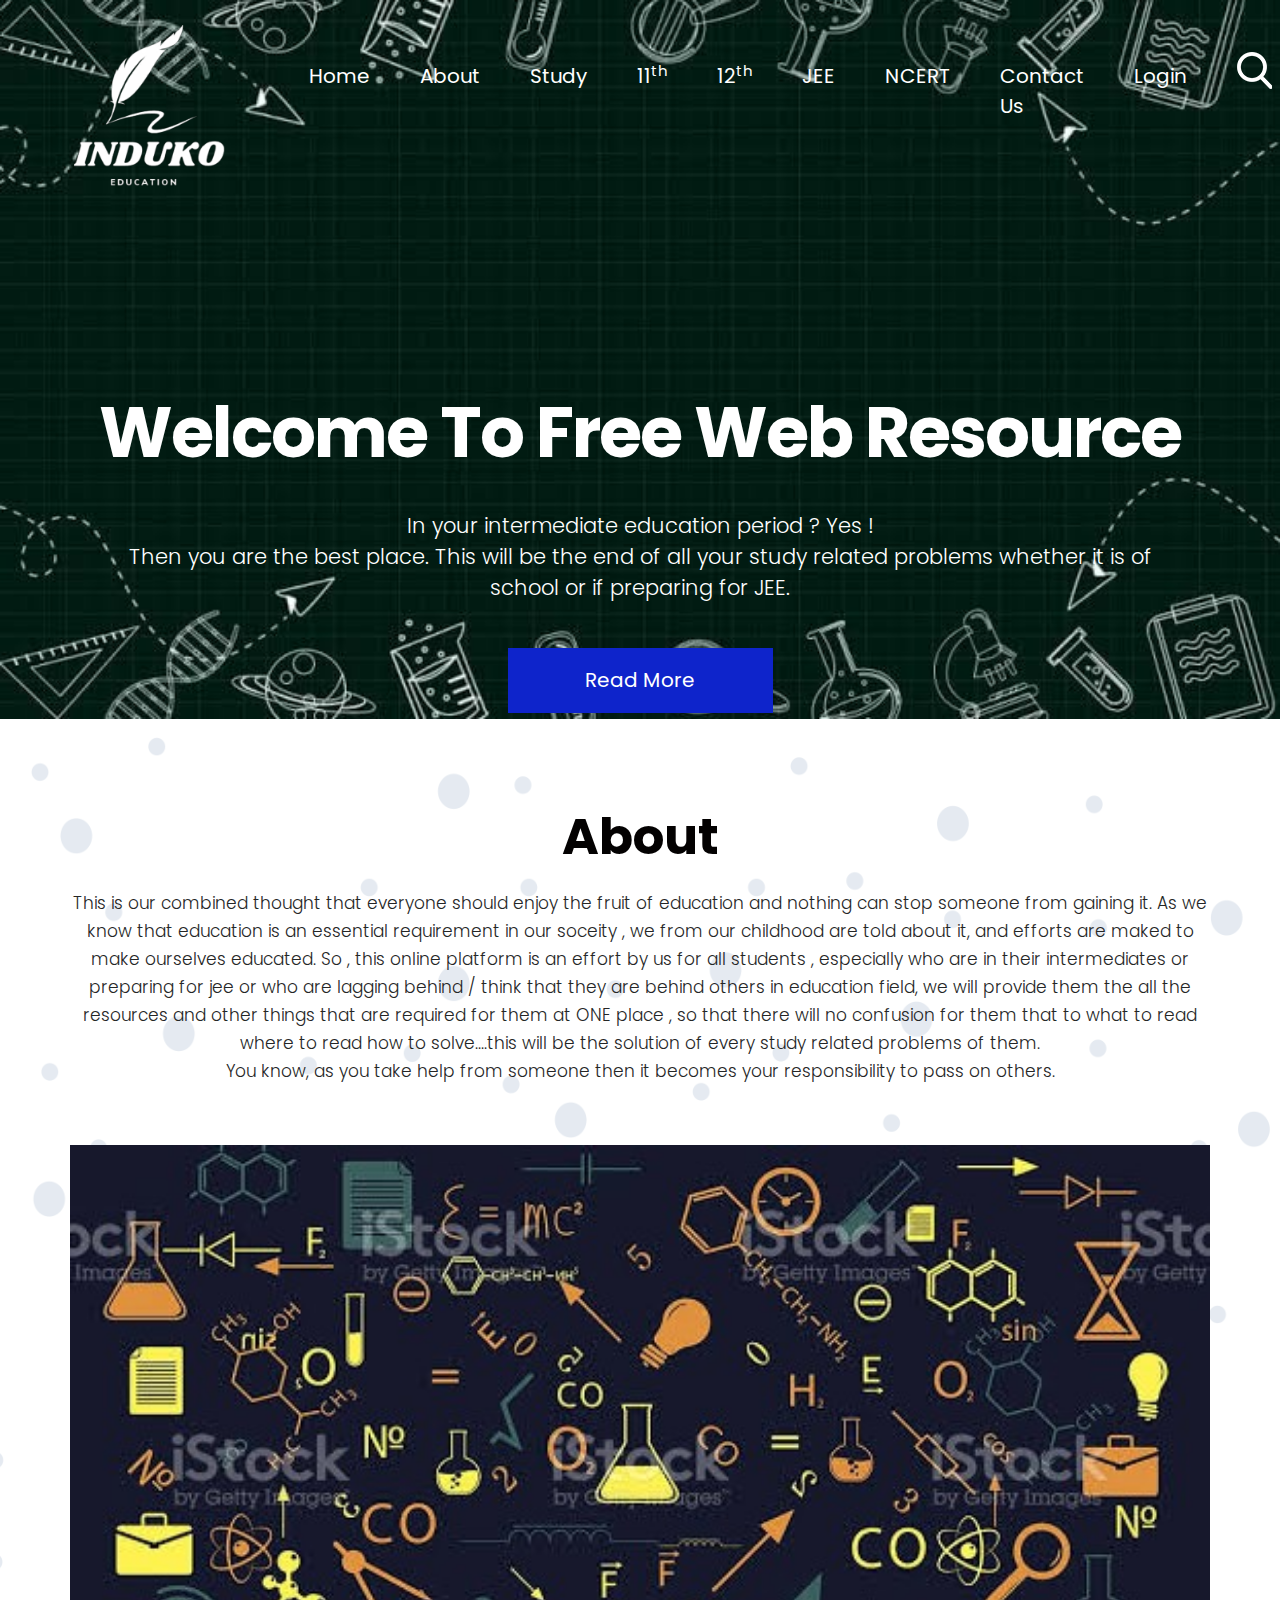
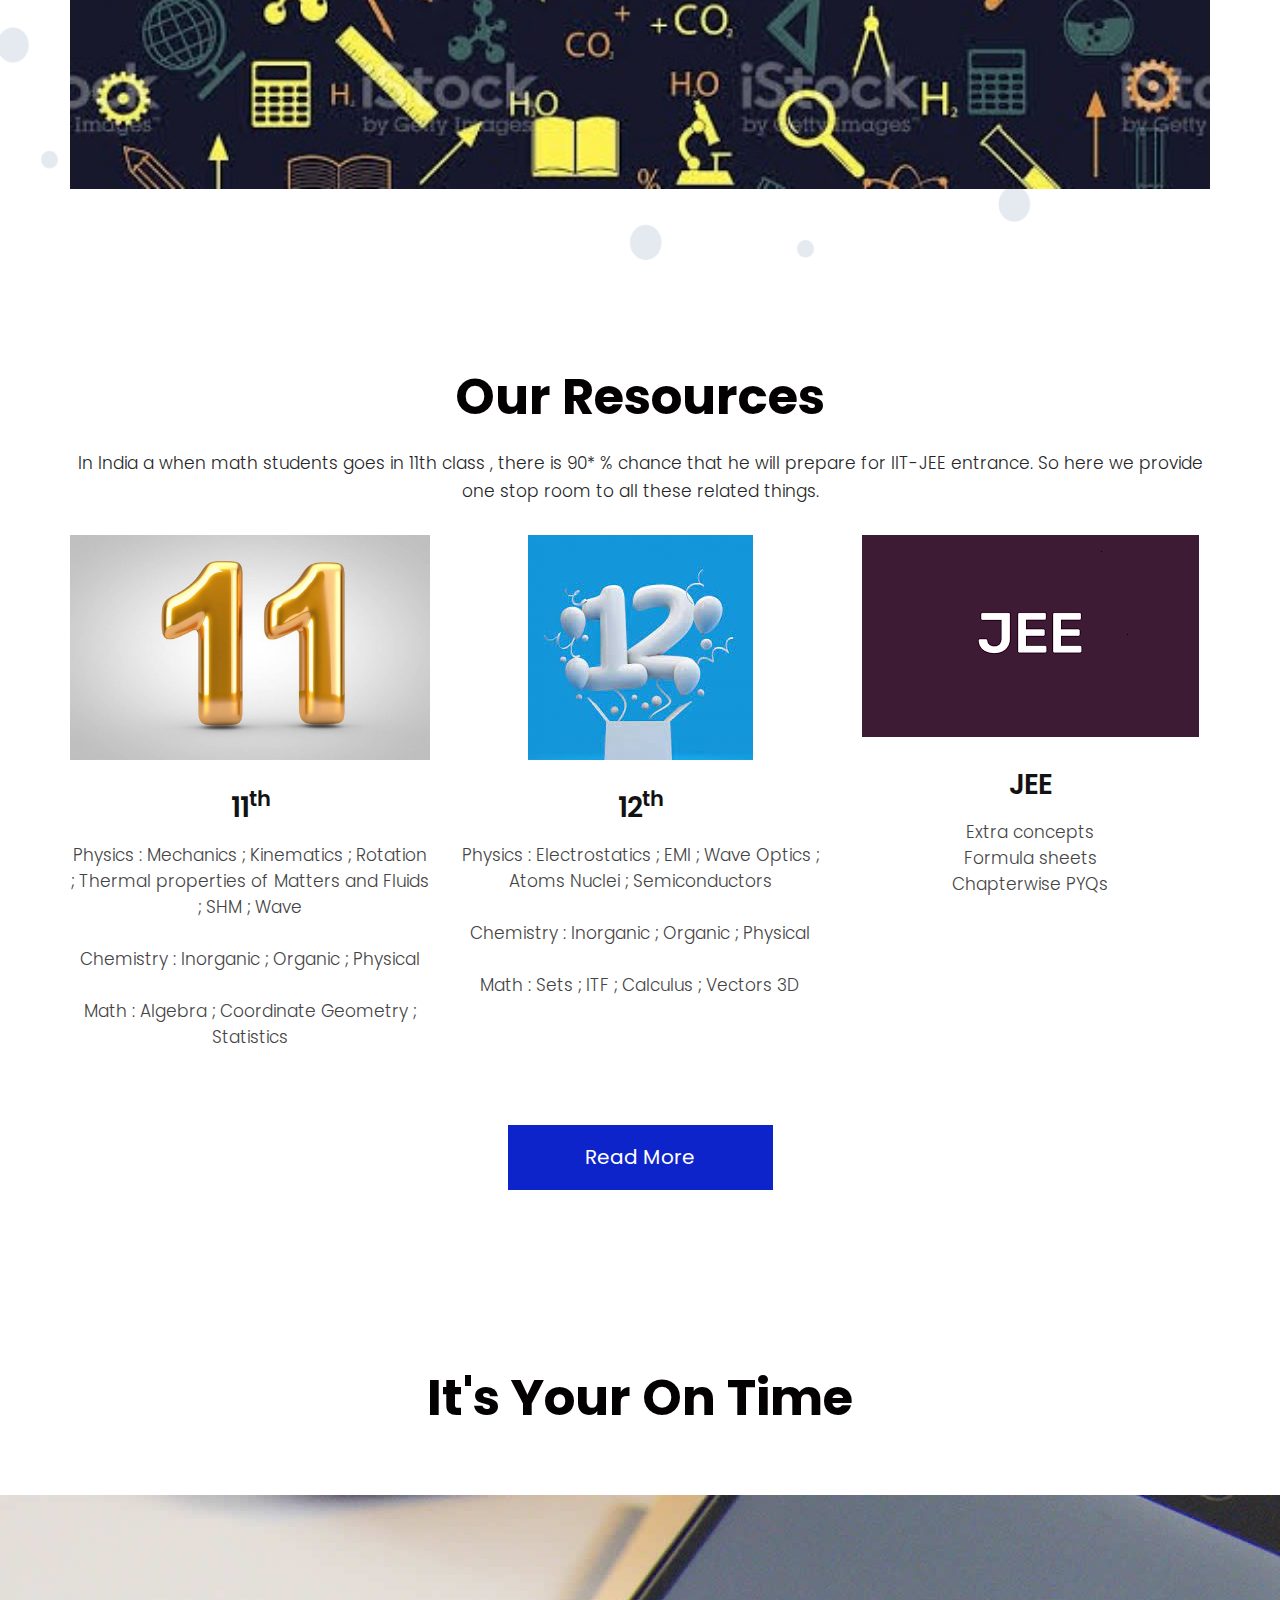
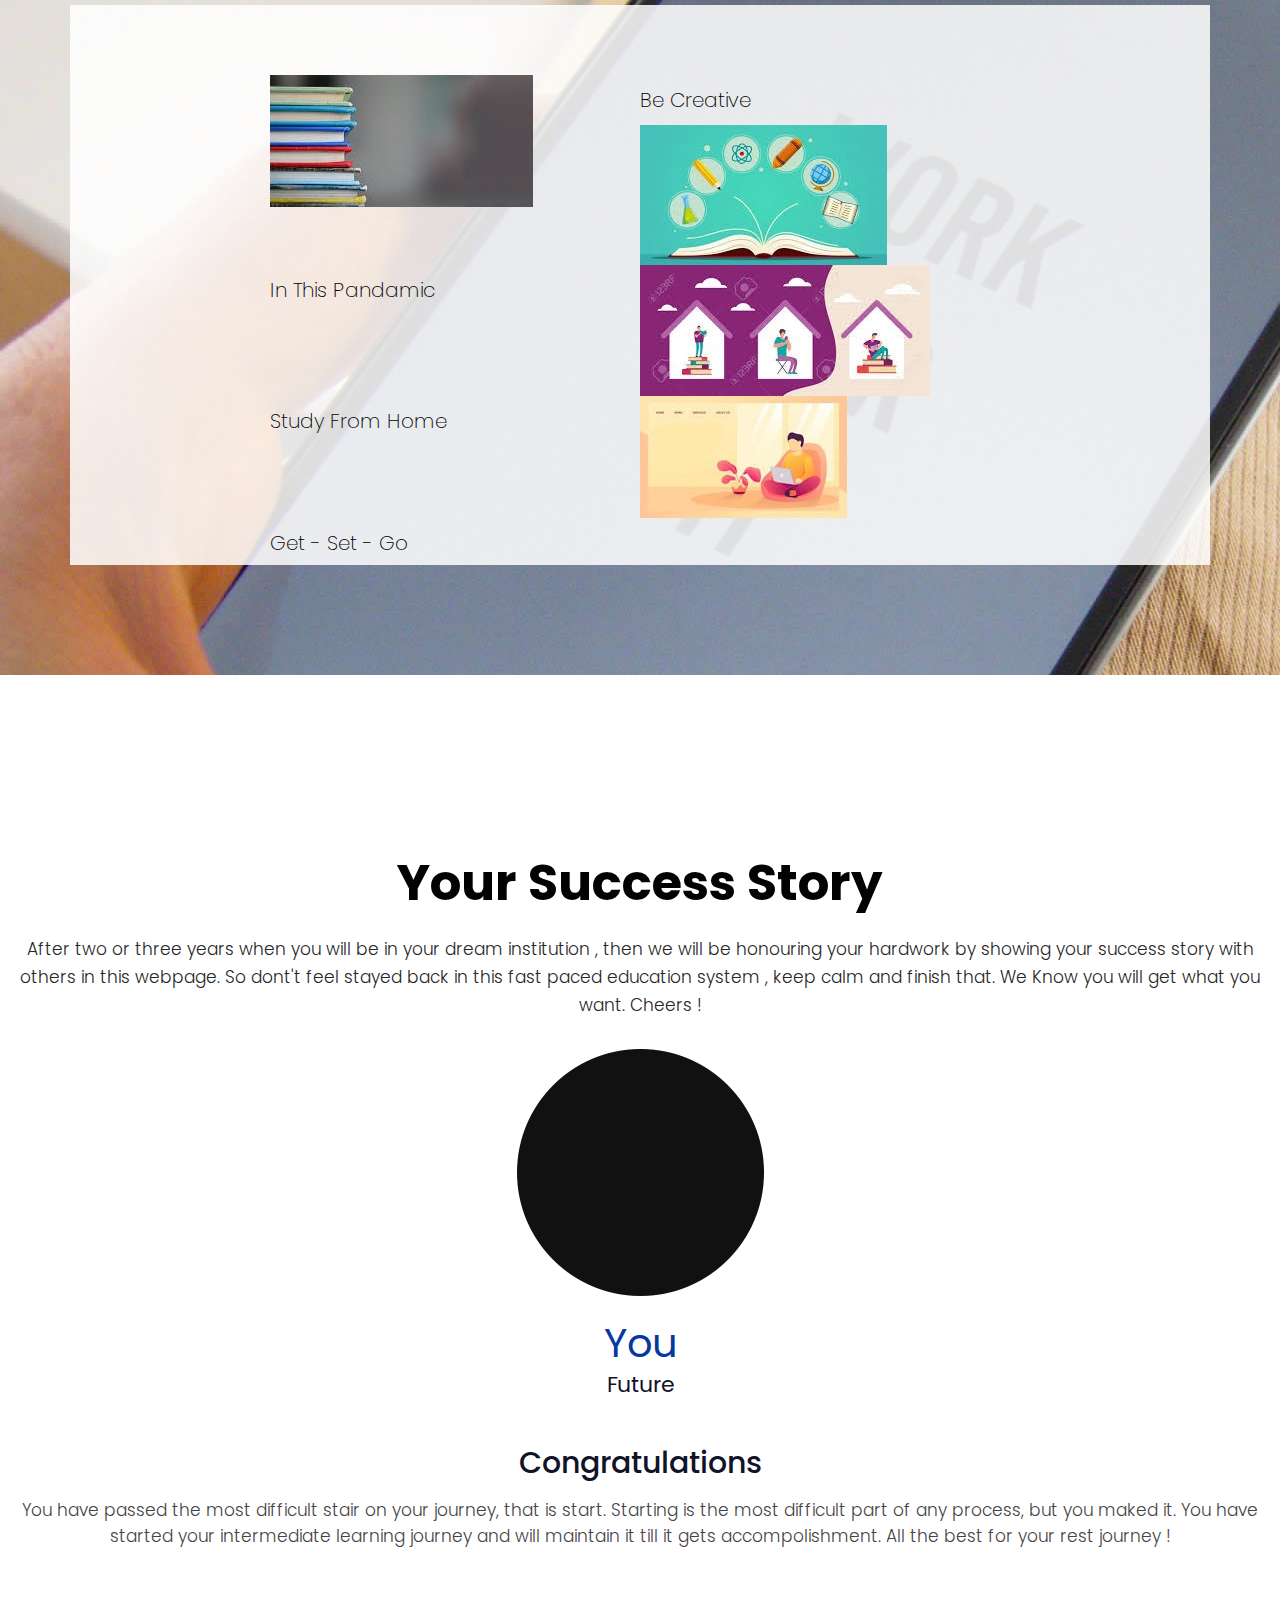
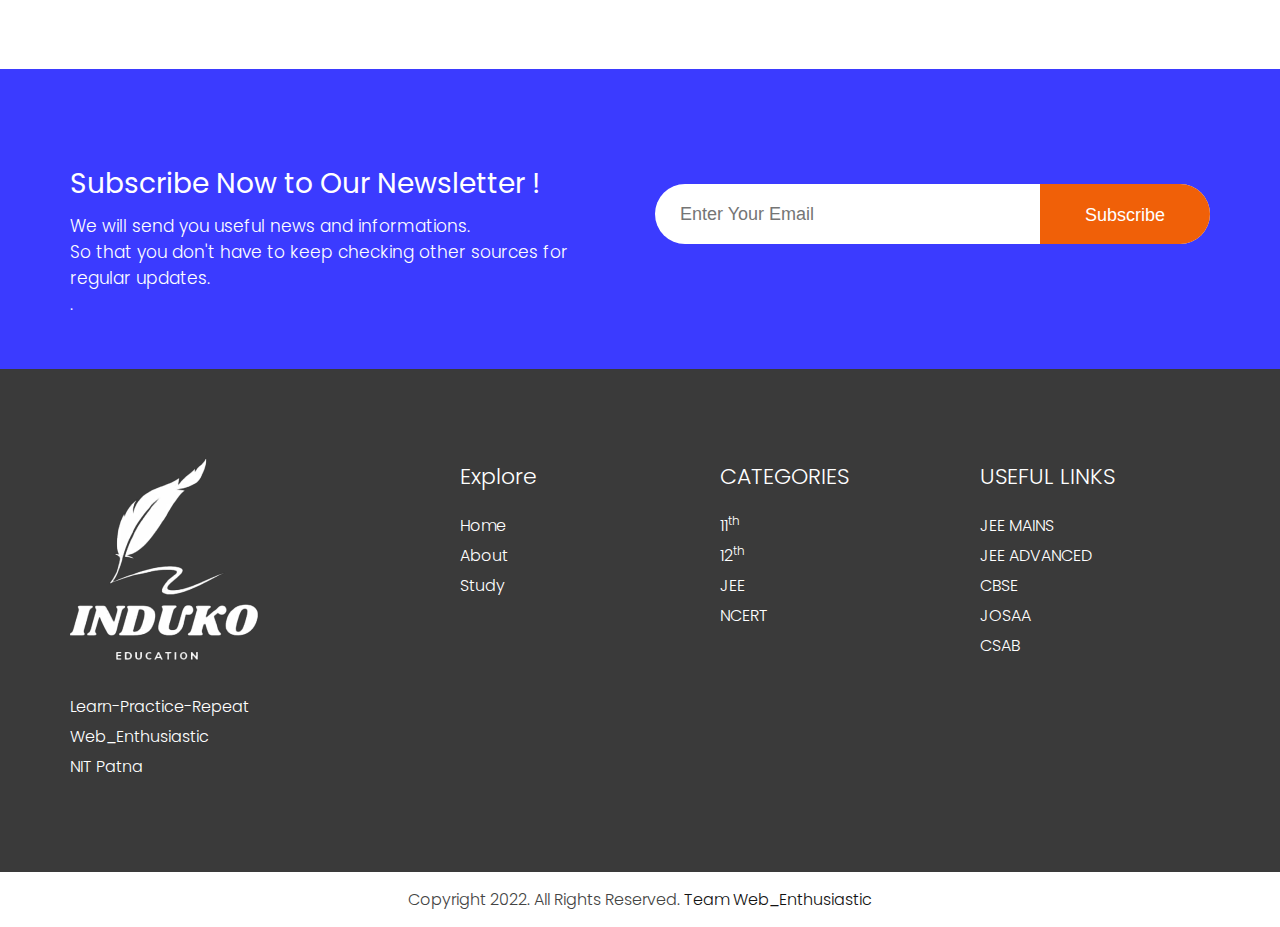
<file: index.html>
<!DOCTYPE html>
<html lang="en">
   <!-- Basic -->
   <meta charset="utf-8">
   <meta http-equiv="X-UA-Compatible" content="IE=edge">
   <!-- Mobile Metas -->
   <meta name="viewport" content="width=device-width, initial-scale=1, shrink-to-fit=no">
   <!-- Site Metas -->
   <title>Induko</title>
   <meta name="keywords" content="">
   <meta name="description" content="">
   <meta name="author" content="">
   <!-- site icon -->
   <link rel="icon" href="images/fevicon.png" type="image/png" />
   <!-- Bootstrap core CSS -->
   <link href="css/bootstrap.css" rel="stylesheet">
   <!-- FontAwesome Icons core CSS -->
   <link href="css/font-awesome.min.css" rel="stylesheet">
   <!-- Custom animate styles for this template -->
   <link href="css/animate.css" rel="stylesheet">
   <!-- Custom styles for this template -->
   <link href="style.css" rel="stylesheet">
   <!-- Responsive styles for this template -->
   <link href="css/responsive.css" rel="stylesheet">
   <!-- Colors for this template -->
   <link href="css/colors.css" rel="stylesheet">
   <!-- light box gallery -->
   <link href="css/ekko-lightbox.css" rel="stylesheet">
   <!--[if lt IE 9]>
   <script src="https://oss.maxcdn.com/libs/html5shiv/3.7.0/html5shiv.js"></script>
   <script src="https://oss.maxcdn.com/libs/respond.js/1.4.2/respond.min.js"></script>
   <![endif]-->
   </head>
   <body id="home_page" class="home_page">
      <!-- header -->
      <header class="header">

        <div class="header_top_section">
           <div class="container">
              <div class="row">
               <div class="col-lg-3">
                  <div class="full">
                     <div class="logo">
                        <a href="index.html"><img src="images/logo1e.png" alt="#" /></a>
                     </div>
                  </div>
               </div>
               <div class="col-lg-9 site_information">
                  <div class="full">
                     <div class="main_menu">
                        <nav class="navbar navbar-inverse navbar-toggleable-md">
                           <button class="navbar-toggler" type="button" data-toggle="collapse" data-target="#cloapediamenu" aria-controls="cloapediamenu" aria-expanded="false" aria-label="Toggle navigation">
                           <span class="float-left">Menu</span>
                           <span class="float-right"><i class="fa fa-bars"></i> <i class="fa fa-close"></i></span>
                           </button>
                           <div class="collapse navbar-collapse justify-content-md-center" id="cloapediamenu">
                              <ul class="navbar-nav">
                                 <li class="nav-item active">
                                    <a class="nav-link" href="index.html">Home</a>
                                 </li>
                                 <li class="nav-item">
                                    <a class="nav-link color-aqua-hover" href="about.html">About</a>
                                 </li>
                                 <li class="nav-item">
                                    <a class="nav-link color-aqua-hover" href="study.html">Study</a>
                                 <li class="nav-item">
                                    <a class="nav-link color-aqua-hover" href="11.html">11<sup>th</sup></a>
                                 </li>
                                 <li class="nav-item">
                                    <a class="nav-link color-aqua-hover" href="12.html">12<sup>th</sup></a>
                                 </li>
                                 <li class="nav-item">
                                    <a class="nav-link color-aqua-hover" href="jee.html">JEE</a>
                                 </li>

                                 <li class="nav-item">
                                    <a class="nav-link color-grey-hover" href="ncert.html">NCERT</a>
                                 </li>
                                 <li class="nav-item">
                                    <a class="nav-link color-grey-hover" href="contact.html">Contact Us</a>
                                 </li>
                                 <li class="nav-item">
                                    <a class="nav-link color-grey-hover" href="contact.html">Login</a>
                                 </li>
                              </ul>
                              <ul class="navbar-nav">
                                 <li class="nav-item">
                                    <a class="nav-link" href="#"><img src="images/search_icon.png" alt="#" /></a>
                                 </li>
                              </ul>
                           </div>
                        </nav>
                     </div>
                  </div>
               </div>
            </div>
           </div>
        </div>

      </header>
      <!-- end header -->
      
      <!-- section -->
      <section class="main_full banner_section_top">
        <div class="container-fluid">
          <div class="row">
             <div class="full">
                  <div class="slider_banner">
                    <img class="img-responsive" src="images/image2.jpeg" alt="#" />
                      <div class="slide_cont">
                        <div class="slider_cont_inner">
                          <h3 style="color:; align:top;">Welcome To Free Web Resource</h3>
                        <p style="color:;">In your intermediate education period ? Yes !<br> Then you are the best place. This will be the end of all your study related problems whether it is of school or if preparing for JEE.</p>
                        <a class="blue_bt" href="about.html">Read More</a>
                        </div>
                      </div>
                  </div>
                </div>
          </div>
        </div>
      </section>
      <!-- end section -->
    
     <!-- about section -->
      <section class="layout_padding section about_dottat">
         <div class="container">
            <div class="row">
               <div class="col-lg-12 text_align_center">
                  <div class="full heading_s1">
                     <h2>About</h2>
                  </div>
                  <div class="full">
                     <p class="large">This is our combined thought that everyone should enjoy the fruit of education and nothing can stop someone from gaining it. As we know that education is an essential requirement in our soceity , we from our childhood are told about it, and efforts are maked to make ourselves educated. So , this online platform is an effort by us for all students , especially who are in their intermediates or preparing for jee or who are lagging behind / think that they are behind others in education field, we will provide them the all the resources and other things that are required for them at ONE place , so that there will no confusion for them that to what to read where to read how to solve....this will be the solution of every study related problems of them. <br>

You know, as you take help from someone then it becomes your responsibility to pass on others.<br>
</p>
                  </div>
               </div>
               <div class="col-md-12">
                  <div class="about_img margin_top_30  text_align_center">
                     <img src="images/first_h2.jpeg" alt="#"  style = "width:100%"; />
                  </div>
               </div>
            </div>
         </div>
      </section>
      <!-- end about section -->

      <!-- section -->
      <section class="layout_padding section">
         <div class="container">
            <div class="row">
               <div class="col-lg-12 text_align_center">
                  <div class="full heading_s1">
                     <h2>Our Resources</h2>
                  </div>
                  <div class="full">
                     <p class="large">

In India a when math students goes in 11th class , there is 90* % chance that he will prepare for IIT-JEE entrance. So here we provide one stop room to all these related things. <BR>

</p>
                  </div>
               </div>
            </div>
            <div class="row">

              <div class="col-md-4 text_align_center">
                 <div class="cours">
                   <img class="img-responsive" src="images/11.jpg" alt="#" />
                 </div>
                 <h3><a href="11.html">11<sup>th</sup></a></h3>
                 <p>
Physics   : Mechanics ; Kinematics ; Rotation ;     Thermal  
            properties of Matters and Fluids ; SHM ; Wave <br><br>
Chemistry : Inorganic ; Organic ; Physical                <br><br>
Math      : Algebra ; Coordinate Geometry ; Statistics<BR>

</p>
              </div>  

              <div class="col-md-4 text_align_center">
                 <div class="cours">
                   <img class="img-responsive" src="images/12.jpg" alt="#" />
                 </div>
                 <h3><a href="12.html">12<sup>th</sup></a></h3>
                 <p>
Physics   : Electrostatics ; EMI ; Wave Optics ; Atoms Nuclei ;
            Semiconductors <br><br>
Chemistry : Inorganic ; Organic ; Physical <br><br>
Math      : Sets ; ITF ; Calculus ; Vectors 3D<BR>


                    </p>
              </div> 

              <div class="col-md-4 text_align_center">
                 <div class="cours">
                   <img class="img-responsive" src="images/jee2.png" alt="#" />
                 </div>
                 <h3><a href="jee.html">JEE</a></h3>
                 <p>

Extra concepts  <BR>
Formula sheets  <BR>
Chapterwise PYQs <BR>




</p>
              </div> 

            </div>
            <div class="row">
               <div class="col-md-12">
                  <div class="full center">
                      <a class="blue_bt" href="about.html">Read More</a>
                  </div>
               </div>
            </div>
         </div>
      </section>
      <!-- end section -->

      <!-- section -->
      <section class="layout_padding section">
         <div class="container-fluid">
            <div class="row">
               <div class="col-lg-12 text_align_center">
                  <div class="full heading_s1">
                     <h2>It's Your On Time</h2>
                  </div>
               </div>
            </div>
            <div class="row">
              <div class="col-md-12 cours_timging_bg">
                 <div class="container">
                    <div class="time_table">
                          <ul><li><img class="img-responsive" src="images/edu3a.jpeg" alt="#"></li><li>Be Creative</li></ul>
                          <ul><li><img class="img-responsive" src="images/edu1.jpeg" alt="#"></li><li>In This Pandamic</li></ul>
                          <ul><li><img class="img-responsive" src="images/stayhome.jpeg" alt="#"></li><li>Study From Home</li></ul>
                          <ul><li><img class="img-responsive" src="images/download2.jpeg" alt="#"></li><li>Get - Set - Go</li></ul>


                          
                          <ul><li></li><li></li></ul>
                          <ul><li></li><li></li></ul>
                       </div>
                 </div>        
              </div> 
            </div>
         </div>
      </section>
      <!-- end section -->

      <!-- section -->
      <section class="layout_padding section">
         <div class="container-fluid">
            <div class="row">
               <div class="col-lg-12 text_align_center">
                  <div class="full heading_s1">
                     <h2>Your Success Story</h2>
                  </div>
                  <div class="full">
                     <p class="large">After two or three years when you will be in your dream institution , then we will be honouring your hardwork by showing your success story with others in this webpage. So dont't feel stayed back in this fast paced education system , keep calm and finish that. We Know you will get what you want. Cheers !</p>
                  </div>
               </div>
               <div class="col-md-12 testimonial">
                  <div class="full text_align_center">
                     <img src="images/testimon.png" alt="#" />
                     <h3><span class="theme_color_text">You</span><br><small>Future</small></h3>
                  </div>
                  <div class="full margin_top_30 text_align_center">
                    <h4>Congratulations</h4>
                    <p>You have passed the most difficult stair on your journey, that is start. Starting is the most difficult part of any process, but you maked it. You have started your intermediate learning journey and will maintain it till it gets accompolishment. All the best for your rest journey !       

</p>
                  </div>
               </div>
            </div>
        </div>
      </section>
      <!-- end section -->

    
      <!-- section -->
      <section class="section blue_pattern_bg" style="background-color: #3b3bff;">
         <div class="container">
            <div class="row">
               <div class="col-md-6">
                  <div class="full">
                     <h4>Subscribe Now to Our Newsletter !</h4>
                     <p>
We will send you useful news and informations.<br>
So that you don't have to keep checking other sources  for regular updates. <br>
.</p>
                  </div>
               </div>
               <div class="col-md-6">
                 <div class="form_subribe">
                    <form>
                       <input type="email" name="email" placeholder="Enter Your Email" />
                       <button>Subscribe</button>
                    </form>
                 </div>
               </div>
            </div>
         </div>
      </section>
      <!-- end section -->
     
      <!-- footer -->
      <footer class="footer layout_padding">
         <div class="container">
            <div class="row">

               <div class="col-md-4 col-sm-12">
                  <a href="index.html"><img class="img-responsive" src="images/logo1e.png" alt="#" /></a>
                  <div class="footer_link_heading">
                     <div class="footer_menu margin_top_30">
                     <ul>
                        <li><a href="tel:9876543210">Learn-Practice-Repeat</a></li><li><a href="#">Web_Enthusiastic</a></li>
                        <li><a href="#">NIT Patna</a></li>
                     </ul>
                  </div>
                  </div>
               </div>
               
               <div class="col-md-8">
                 <div class="row">
                    <div class="col-md-4 col-sm-12">
                  <div class="footer_link_heading">
                     <h3>Explore</h3>
                  </div>
                  <div class="footer_menu">
                     <ul>
                        <li><a href="index.html">Home</a></li>
                        <li><a href="about.html">About</a></li>
                        <li><a href="study.html">Study</a></li>
                        <li><a href="#"></a></li>
                     </ul>
                  </div>
               </div>

               <div class="col-md-4 col-sm-12">
                  <div class="footer_link_heading">
                     <h3>CATEGORIES</h3>
                  </div>
                  <div class="footer_menu">
                    <ul>
                       <li><a href="11.html">11<sup>th</sup></a></li>
                       <li><a href="12.html">12<sup>th</sup></a></li>
                       <li><a href="jee.html">JEE</a></li>
                       <li><a href="ncert.html">NCERT</a></li>
                    </ul>
                  </div>
               </div>
               
               <div class="col-md-4 col-sm-12">
                  <div class="footer_link_heading">
                     <h3>USEFUL LINKS</h3>
                  </div>
                  <div class="footer_menu">
                    <ul>
                        <li><a href="https://jeemain.nta.ac.in"                      target="_blanck">JEE MAINS</a></li>
                       <li><a href="https://jeeadv.ac.in"                      target="_blanck">JEE ADVANCED</a></li>
                       <li><a href="https://www.cbse.gov.in"                      target="_blanck">CBSE</a></li>
                       <li><a href="https://josaa.nic.in" target="_blanck">JOSAA</a></li>
                       <li><a href="https://csab.nic.in" target="_blanck">CSAB</a></li>
                       <li><a href="#"></a></li>

                    </ul>
                  </div>
               </div>
                 </div>
               </div>
               
            </div>
         </div>
      </footer>
      <div class="cpy">
        <div class="container">
           <div class="row">
             <div class="col-md-12">
               <p>Copyright 2022. All Rights Reserved.<a href="https://html.design/"> Team Web_Enthusiastic</a></p>
             </div>
           </div>
        </div>
      </div>
      <!-- end footer -->
      <!-- Core JavaScript
         ================================================== -->
      <script src="js/jquery.min.js"></script>
      <script src="js/tether.min.js"></script>
      <script src="js/bootstrap.min.js"></script>
      <script src="js/parallax.js"></script>
      <script src="js/animate.js"></script>
      <script src="js/ekko-lightbox.js"></script>
      <script src="js/custom.js"></script>
   </body>
</html>
</file>
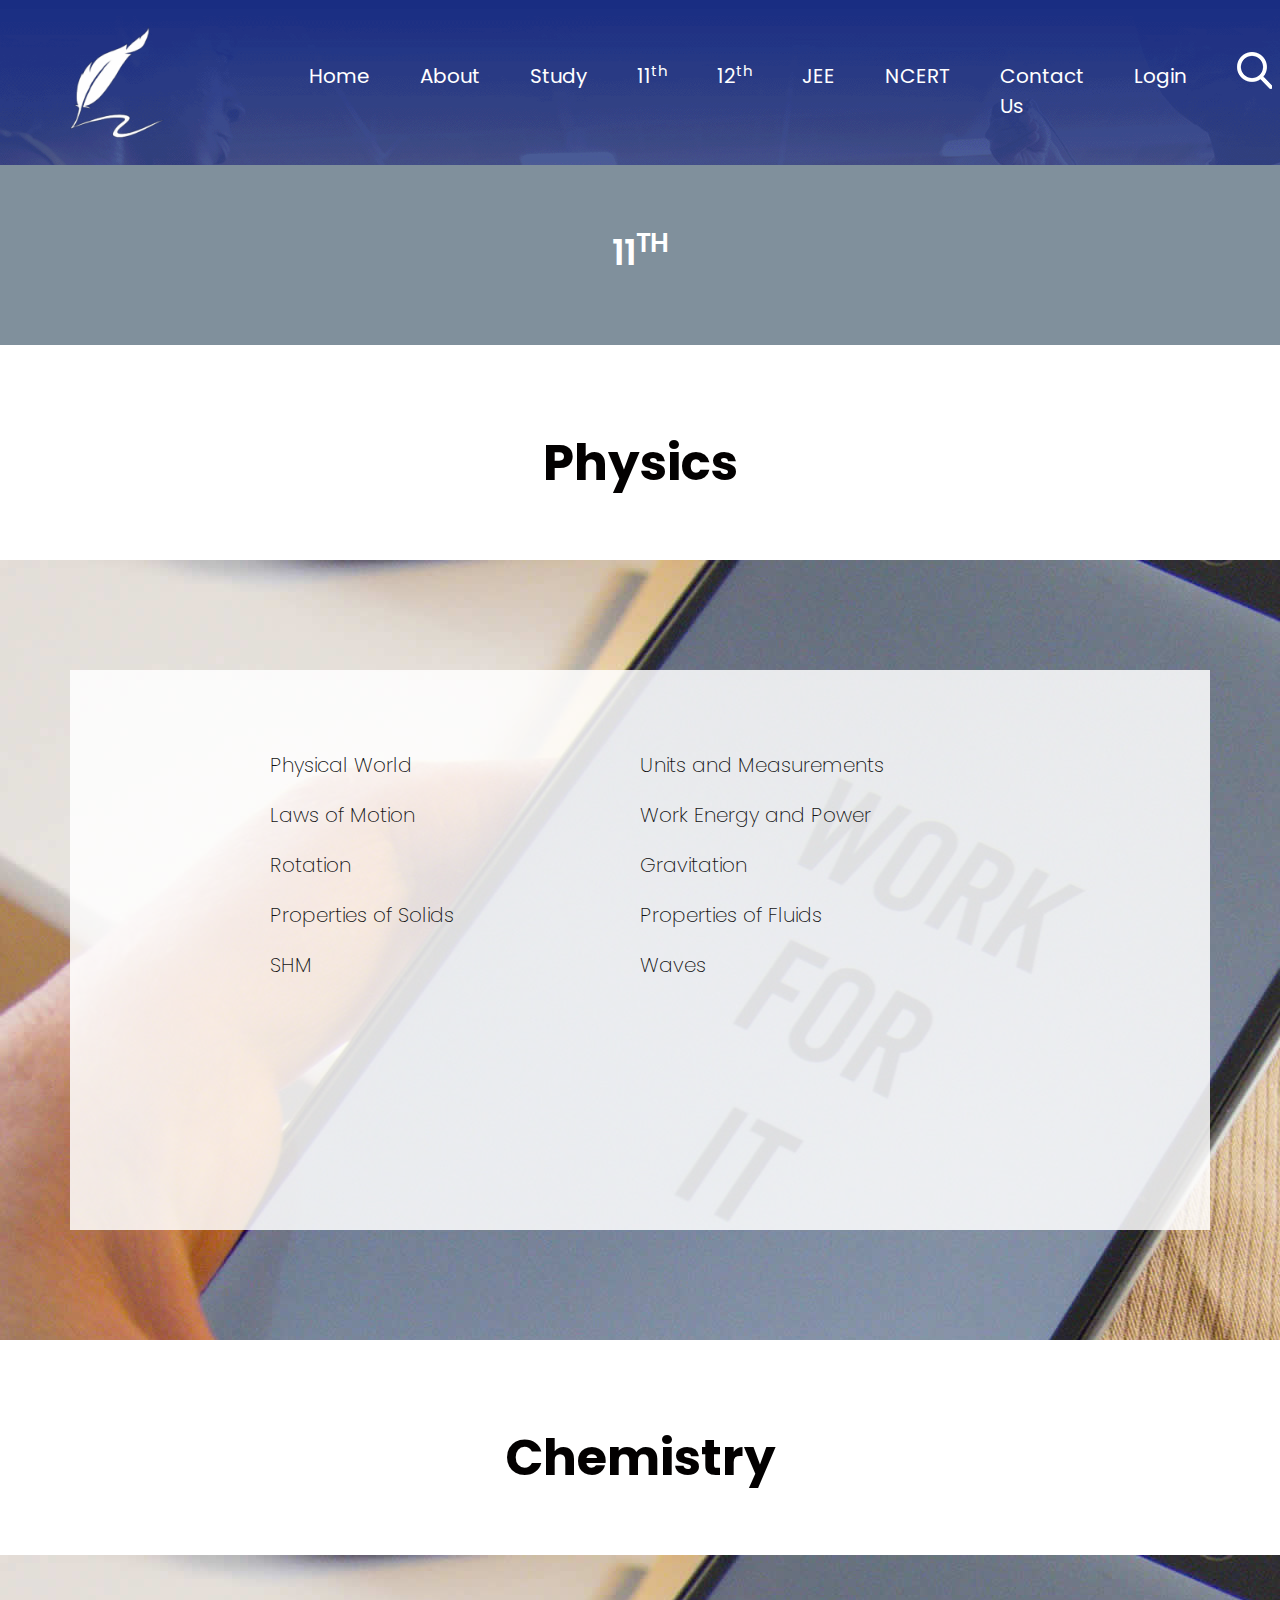
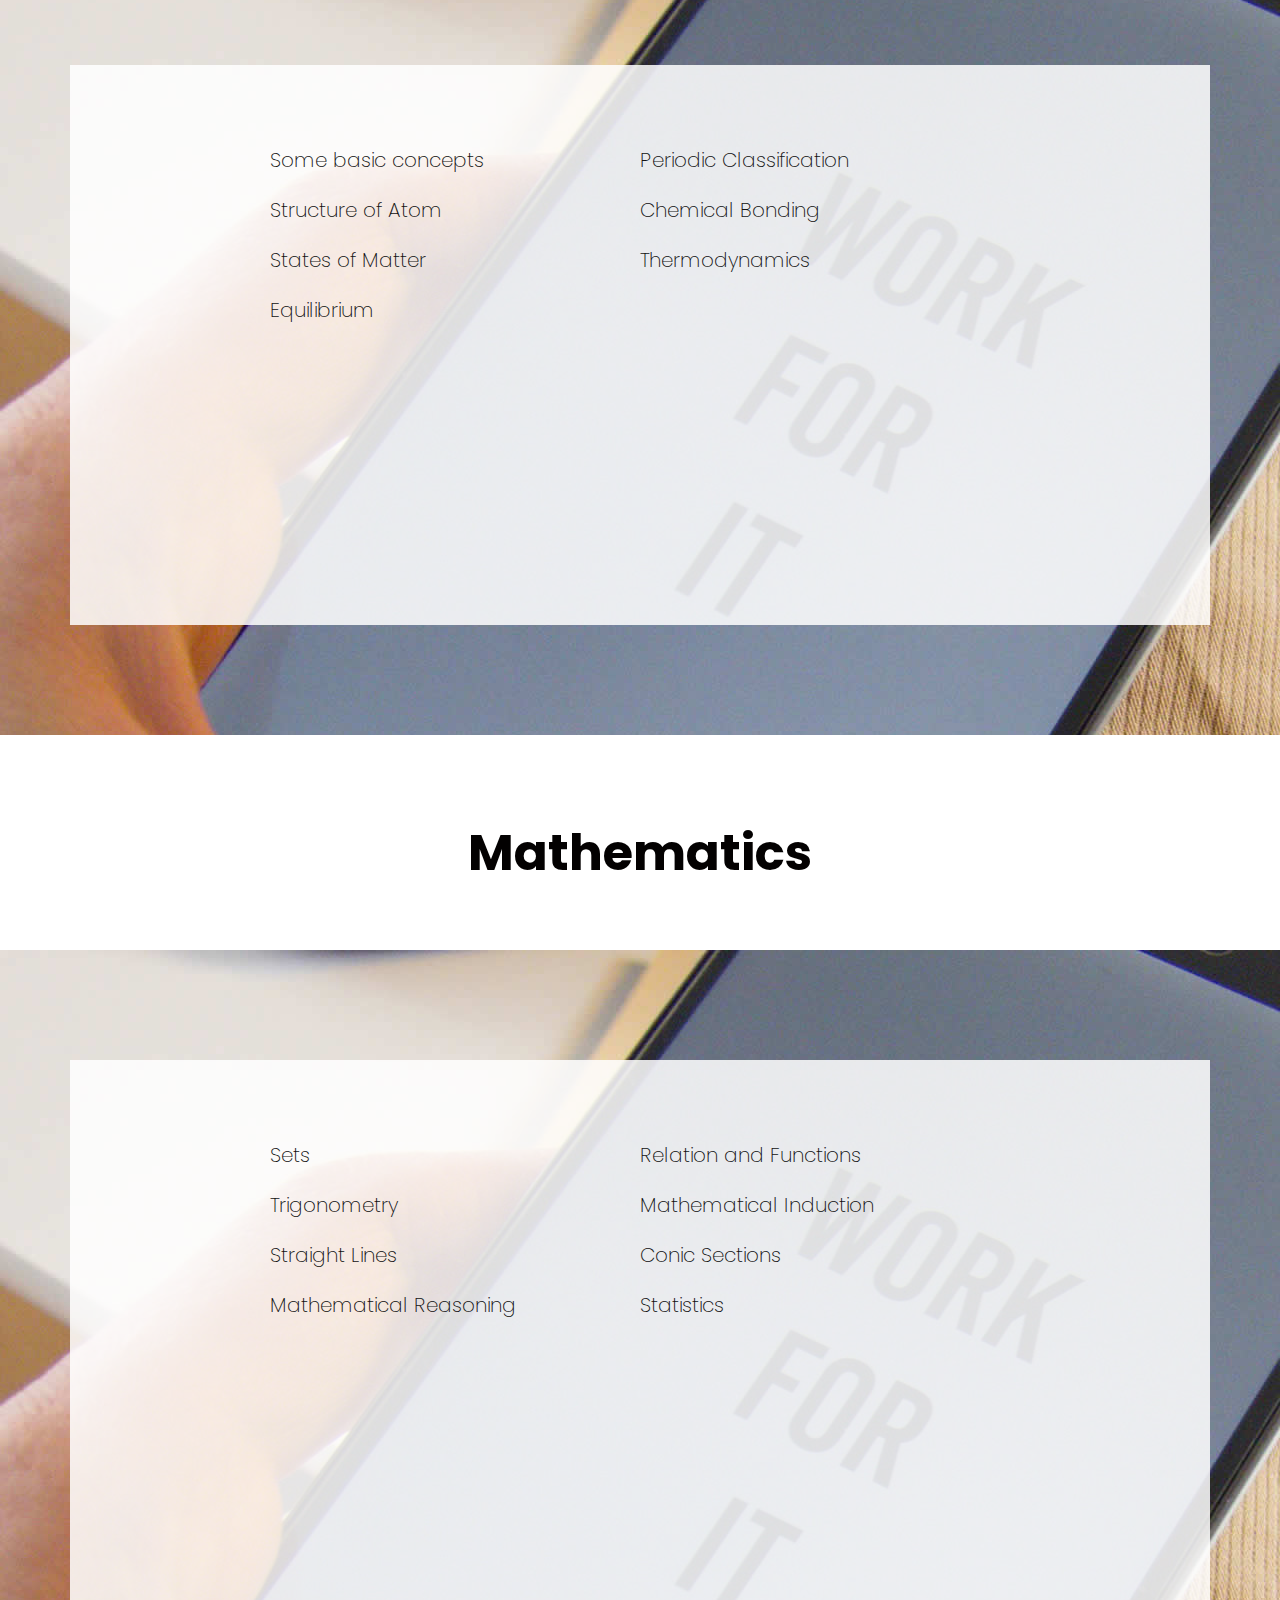
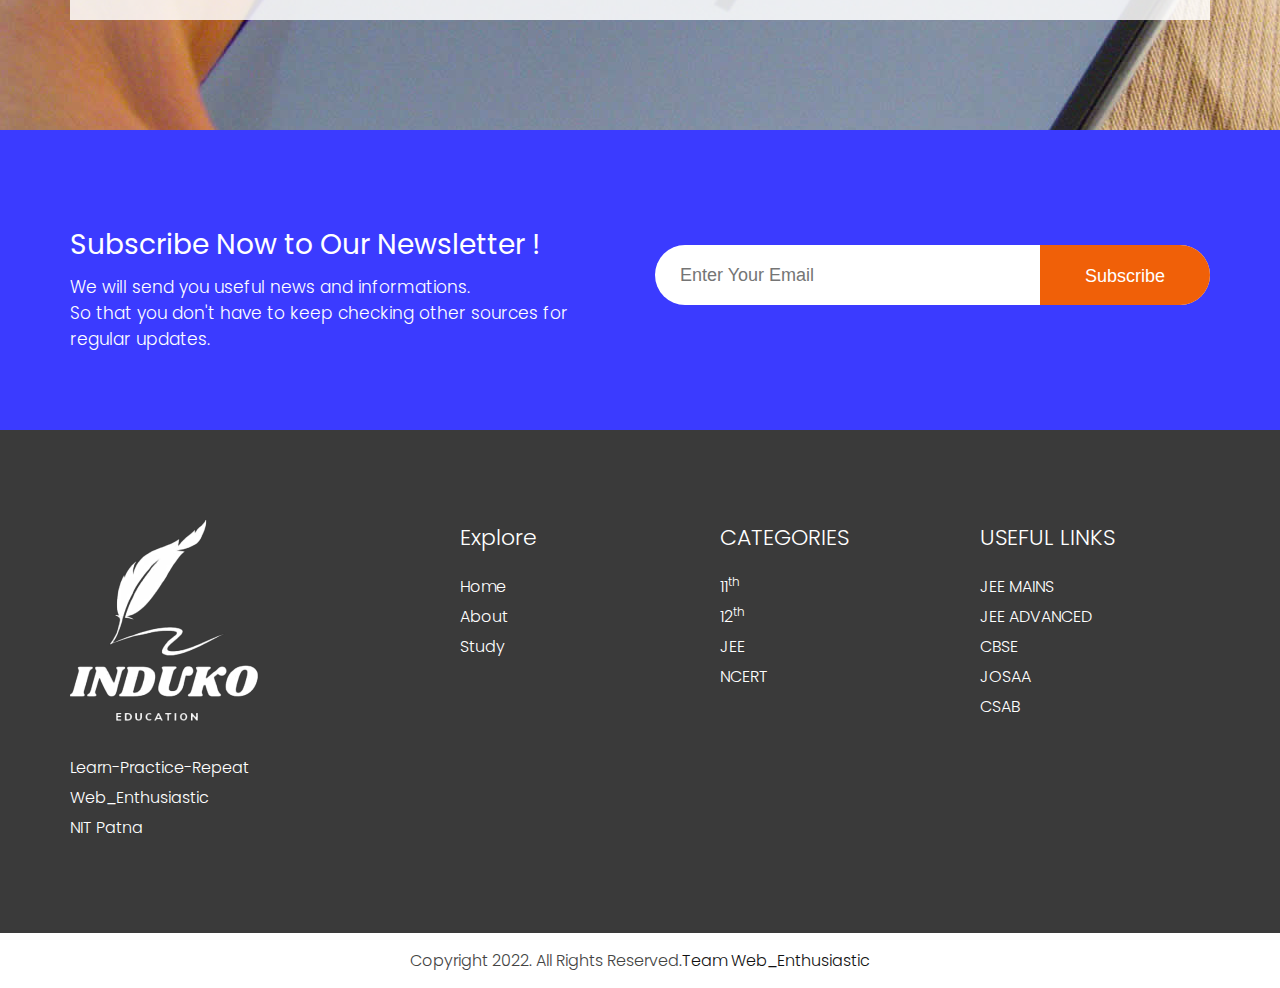
<file: 11.html>
<!DOCTYPE html>
<html lang="en">
   <!-- Basic -->
   <meta charset="utf-8">
   <meta http-equiv="X-UA-Compatible" content="IE=edge">
   <!-- Mobile Metas -->
   <meta name="viewport" content="width=device-width, initial-scale=1, shrink-to-fit=no">
   <!-- Site Metas -->
   <title>Induko</title>
   <meta name="keywords" content="">
   <meta name="description" content="">
   <meta name="author" content="">
   <!-- site icon -->
   <link rel="icon" href="images/fevicon.png" type="image/png" />
   <!-- Bootstrap core CSS -->
   <link href="css/bootstrap.css" rel="stylesheet">
   <!-- FontAwesome Icons core CSS -->
   <link href="css/font-awesome.min.css" rel="stylesheet">
   <!-- Custom animate styles for this template -->
   <link href="css/animate.css" rel="stylesheet">
   <!-- Custom styles for this template -->
   <link href="style.css" rel="stylesheet">
   <!-- Responsive styles for this template -->
   <link href="css/responsive.css" rel="stylesheet">
   <!-- Colors for this template -->
   <link href="css/colors.css" rel="stylesheet">
   <!-- light box gallery -->
   <link href="css/ekko-lightbox.css" rel="stylesheet">
   <!--[if lt IE 9]>
   <script src="https://oss.maxcdn.com/libs/html5shiv/3.7.0/html5shiv.js"></script>
   <script src="https://oss.maxcdn.com/libs/respond.js/1.4.2/respond.min.js"></script>
   <![endif]-->
   </head>
   <body id="inner_page">
      <!-- header -->
      <header class="header">

        <div class="header_top_section">
           <div class="container">
              <div class="row">
               <div class="col-lg-3">
                  <div class="full">
                     <div class="logo">
                        <a href="index.html"><img src="images/logo1ea.png" alt="#" /></a>
                     </div>
                  </div>
               </div>
               <div class="col-lg-9 site_information">
                  <div class="full">
                     <div class="main_menu">
                        <nav class="navbar navbar-inverse navbar-toggleable-md">
                           <button class="navbar-toggler" type="button" data-toggle="collapse" data-target="#cloapediamenu" aria-controls="cloapediamenu" aria-expanded="false" aria-label="Toggle navigation">
                           <span class="float-left">Menu</span>
                           <span class="float-right"><i class="fa fa-bars"></i> <i class="fa fa-close"></i></span>
                           </button>
                           <div class="collapse navbar-collapse justify-content-md-center" id="cloapediamenu">
                              <ul class="navbar-nav">
                                 <li class="nav-item active">
                                    <a class="nav-link" href="index.html">Home</a>
                                 </li>
                                 <li class="nav-item">
                                    <a class="nav-link color-aqua-hover" href="about.html">About</a>
                                 </li>
                                 <li class="nav-item">
                                    <a class="nav-link color-aqua-hover" href="study.html">Study</a>
                                 </li>
                                 <li class="nav-item">
                                    <a class="nav-link color-aqua-hover" href="11.html">11<sup>th</sup></a>
                                 </li>
                                 
                                 <li class="nav-item">
                                    <a class="nav-link color-aqua-hover" href="12.html">12<sup>th</sup></a>
                                 </li>
                                 <li class="nav-item">
                                    <a class="nav-link color-aqua-hover" href="jee.html">JEE</a>
                                 </li>


                                 <li class="nav-item">
                                    <a class="nav-link color-grey-hover" href="ncert.html">NCERT</a>
                                 </li>
                                 <li class="nav-item">
                                    <a class="nav-link color-grey-hover" href="contact.html">Contact Us</a>
                                 </li>
                                 <li class="nav-item">
                                    <a class="nav-link color-grey-hover" href="contact.html">Login</a>
                                 </li>
                              </ul>
                              <ul class="navbar-nav">
                                 <li class="nav-item">
                                    <a class="nav-link" href="#"><img src="images/search_icon.png" alt="#" /></a>
                                 </li>
                              </ul>
                           </div>
                        </nav>
                     </div>
                  </div>
               </div>
            </div>
           </div>
        </div>

      </header>
      <!-- end header -->
      
      <!-- section -->
      <section class="main_full inner_page">
        <div class="container-fluid">
          <div class="row">
             <div class="full">
               <h3>11<sup>th</sup></h3>    
             </div>
          </div>
        </div>
      </section>
      <!-- end section -->

      <!-- section -->
      <section class="layout_padding section padding_bottom_0">
         <div class="container-fluid">
            <div class="row">
               <div class="col-lg-12 text_align_center">
                  <div class="full heading_s1">
                     <h2>Physics</h2>
                  </div>
               </div>
            </div>
            <div class="row">
              <div class="col-md-12 cours_timging_bg">
                 <div class="container">
                    <div class="time_table">
                          <ul><li><a href="https://physicswithpradeep.files.wordpress.com/2013/04/physical-world.pdf">Physical World</a></li><li><a href="https://www.intellify.in/uploads/pdfs/CBSE/11_Physics_ch_2.pdf">Units and Measurements</a></li></ul>
                          <ul><li><a href="https://www.pearson.com/content/dam/one-dot-com/one-dot-com/us/en/higher-ed/en/products-services/course-products/young-freedman-14e-info/pdf/sample-chapter--ch4.pdf">Laws of Motion</a></li><li><a href="https://fs.magnet.fsu.edu/~shill/Teaching/2048%20Spring11/Lecture10.pdf">Work Energy and Power</a></li></ul>
                          <ul><li><a href="http://www.odu.edu/~jdudek/Phys111N_materials/7_rotational_motion.pdf">Rotation</a></li><a href="https://physics.uwo.ca/~mhoude2/courses/PDF%20files/physics1501/Ch5-Gravitation.pdf"><li>Gravitation</a></li></ul>
                          <ul><li><a href="https://www.chemie-biologie.uni-siegen.de/ac/lehre/part1_solid_state.pdf">Properties of Solids</a></li><li><a href="https://www.sfu.ca/~mbahrami/ENSC%20283/Notes/Intro%20and%20Fluid%20Properties.pdf">Properties of Fluids</a></li></ul>
                          <ul><li><a href="https://www.lehman.edu/faculty/anchordoqui/chapter23.pdf">SHM</a></li><li><a href="https://www.teachengineering.org/content/clem_/lessons/clem_waves_lessons/clem_waves_lesson02_presentation.pdf">Waves</a></li></ul>
                       </div>
                 </div>        
              </div> 
            </div>
         </div>
      </section>
      <!-- end section -->



           <!-- section -->
      <section class="layout_padding section padding_bottom_0">
         <div class="container-fluid">
            <div class="row">
               <div class="col-lg-12 text_align_center">
                  <div class="full heading_s1">
                     <h2>Chemistry</h2>
                  </div>
               </div>
            </div>
            <div class="row">
              <div class="col-md-12 cours_timging_bg">
                 <div class="container">
                    <div class="time_table">
                          <ul><li><a href="https://instapdf.in/some-basic-concepts-of-chemistry-notes/">Some basic concepts</a></li><li><a href="https://textbookcorp.tn.gov.in/Books/Std10/Std10-Science-EM-2.pdf">Periodic Classification</a></li></ul>
                          <ul><li><a href="https://nios.ac.in/media/documents/313coursee/l3.pdf">Structure of Atom</a></li><li><a href="https://www.lamar.edu/arts-sciences/_files/documents/chemistry-biochemistry/dorris/chapter8.pdf">Chemical Bonding</a></li></ul>
                          <ul><li><a href="https://sc.edu/study/colleges_schools/chemistry_and_biochemistry/docs/graduate_program_docs/first_year_grads/matter_states.pdf">States of Matter</a></li><li><a href="https://www.unf.edu/~michael.lufaso/chem2046/2046chapter19.pdf">Thermodynamics</a></li></ul>
                          <ul><li><a href="https://www.unf.edu/~michael.lufaso/chem2046/2046chapter15.pdf">Equilibrium</a></li</ul>
                       </div>
                 </div>        
              </div> 
            </div>
         </div>
      </section>
      <!-- end section -->


      <!-- section -->
      <section class="layout_padding section padding_bottom_0">
         <div class="container-fluid">
            <div class="row">
               <div class="col-lg-12 text_align_center">
                  <div class="full heading_s1">
                     <h2>Mathematics</h2>
                  </div>
               </div>
            </div>
            <div class="row">
              <div class="col-md-12 cours_timging_bg">
                 <div class="container">
                    <div class="time_table">
                          <ul><li><a href="https://www.math.uh.edu/~dlabate/settheory_Ashlock.pdf">Sets</a></li><li><a href="https://nios.ac.in/media/documents/SrSec311NEW/311_Maths_Eng/311_Maths_Eng_Lesson2.pdf">Relation and Functions</a></li></ul>
                          <ul><li><a href="https://www.govst.edu/uploadedFiles/Academics/Colleges_and_Programs/CAS/Trigonometry_Short_Course_Tutorial_Lauren_Johnson.pdf">Trigonometry</a></li><li><a href="https://www.sydney.edu.au/content/dam/students/documents/mathematics-learning-centre/mathematical-induction.pdf">Mathematical Induction</a></li></ul>
                          <ul><li><a href="https://nios.ac.in/media/documents/SrSec311NEW/311_Maths_Eng/311_Maths_Eng_Lesson14.pdf">Straight Lines</a></li><li><a href="http://www.delmarlearning.com/companions/content/1435461223/bonus/9781435461222_Bonus.pdf">Conic Sections</a></li></ul>
                          <ul><li><a href="https://people.math.sc.edu/girardi/m300/book/Sundstrom2-1.pdf">Mathematical Reasoning</a></li><li><a href="http://cs.ioc.ee/ITKStat/files/1_intro.pdf">Statistics</a></li></ul>
                          
                       </div>
                 </div>        
              </div> 
            </div>
         </div>
      </section>
      <!-- end section -->



      <!-- section -->
      <section class="section blue_pattern_bg" style="background-color: #3b3bff;">
         <div class="container">
            <div class="row">
               <div class="col-md-6">
                  <div class="full">
                     <h4>Subscribe Now to Our Newsletter !</h4>
                     <p>We will send you useful news and informations. <br> So that you don't have to keep checking other sources  for regular updates. <br>
</p>
                  </div>
               </div>
               <div class="col-md-6">
                 <div class="form_subribe">
                    <form>
                       <input type="email" name="email" placeholder="Enter Your Email" />
                       <button>Subscribe</button>
                    </form>
                 </div>
               </div>
            </div>
         </div>
      </section>
      <!-- end section -->
     
      <!-- footer -->
      <footer class="footer layout_padding">
         <div class="container">
            <div class="row">

               <div class="col-md-4 col-sm-12">
                  <a href="index.html"><img class="img-responsive" src="images/logo1e.png" alt="#" /></a>
                  <div class="footer_link_heading">
                     <div class="footer_menu margin_top_30">
                     <ul>
                        <li><a href="tel:9876543210">Learn-Practice-Repeat</a></li>
                        <li><a href="#">Web_Enthusiastic</a></li>
                        <li><a href="#">NIT Patna</a></li>
                     </ul>
                  </div>
                  </div>
               </div>
               
               <div class="col-md-8">
                 <div class="row">
                    <div class="col-md-4 col-sm-12">
                  <div class="footer_link_heading">
                    <h3>Explore</h3>
                  </div>
                  <div class="footer_menu">
                     <ul>
                        <li><a href="index.html">Home</a></li>
                        <li><a href="about.html">About</a></li>
                        <li><a href="study.html">Study</a></li>
                        <li><a href=""></a></li>
                     

                     </ul>
                  </div>
               </div>

               <div class="col-md-4 col-sm-12">
                  <div class="footer_link_heading">
                     <h3>CATEGORIES</h3>
                  </div>
                  <div class="footer_menu">
                    <ul>
                       <li><a href="11.html">11<sup>th</sup></a></li>
                       <li><a href="12.html">12<sup>th</sup></a></li>
                       <li><a href="jee.html">JEE</a></li>
                       <li><a href="ncert.html">NCERT</a></li>
                    </ul>
                  </div>
               </div>
               
               <div class="col-md-4 col-sm-12">
                  <div class="footer_link_heading">
                     <h3>USEFUL LINKS</h3>
                  </div>
                  <div class="footer_menu">
                    <ul>
                       <li><a href="https://jeemain.nta.ac.in" target="_blanck">JEE MAINS</a></li>
                       <li><a href="https://jeeadv.ac.in" target="_blanck">JEE ADVANCED</a></li>
                       <li><a href="https://www.cbse.gov.in" target="_blanck">CBSE</a></li>
                       <li><a href="https://josaa.nic.in" target="_blanck">JOSAA</a></li>
                       <li><a href="https://csab.nic.in" target="_blanck">CSAB</a></li>
                       <li><a href="#"></a></li>
                    </ul>
                  </div>
               </div>
                 </div>
               </div>
               
            </div>
         </div>
      </footer>
      <div class="cpy">
        <div class="container">
           <div class="row">
             <div class="col-md-12">
               <p>Copyright 2022. All Rights Reserved.<a href="https://html.design/">Team Web_Enthusiastic</a></p>
             </div>
           </div>
        </div>
      </div>
      <!-- end footer -->
      <!-- Core JavaScript
         ================================================== -->
      <script src="js/jquery.min.js"></script>
      <script src="js/tether.min.js"></script>
      <script src="js/bootstrap.min.js"></script>
      <script src="js/parallax.js"></script>
      <script src="js/animate.js"></script>
      <script src="js/ekko-lightbox.js"></script>
      <script src="js/custom.js"></script>
   </body>
</html>
</file>
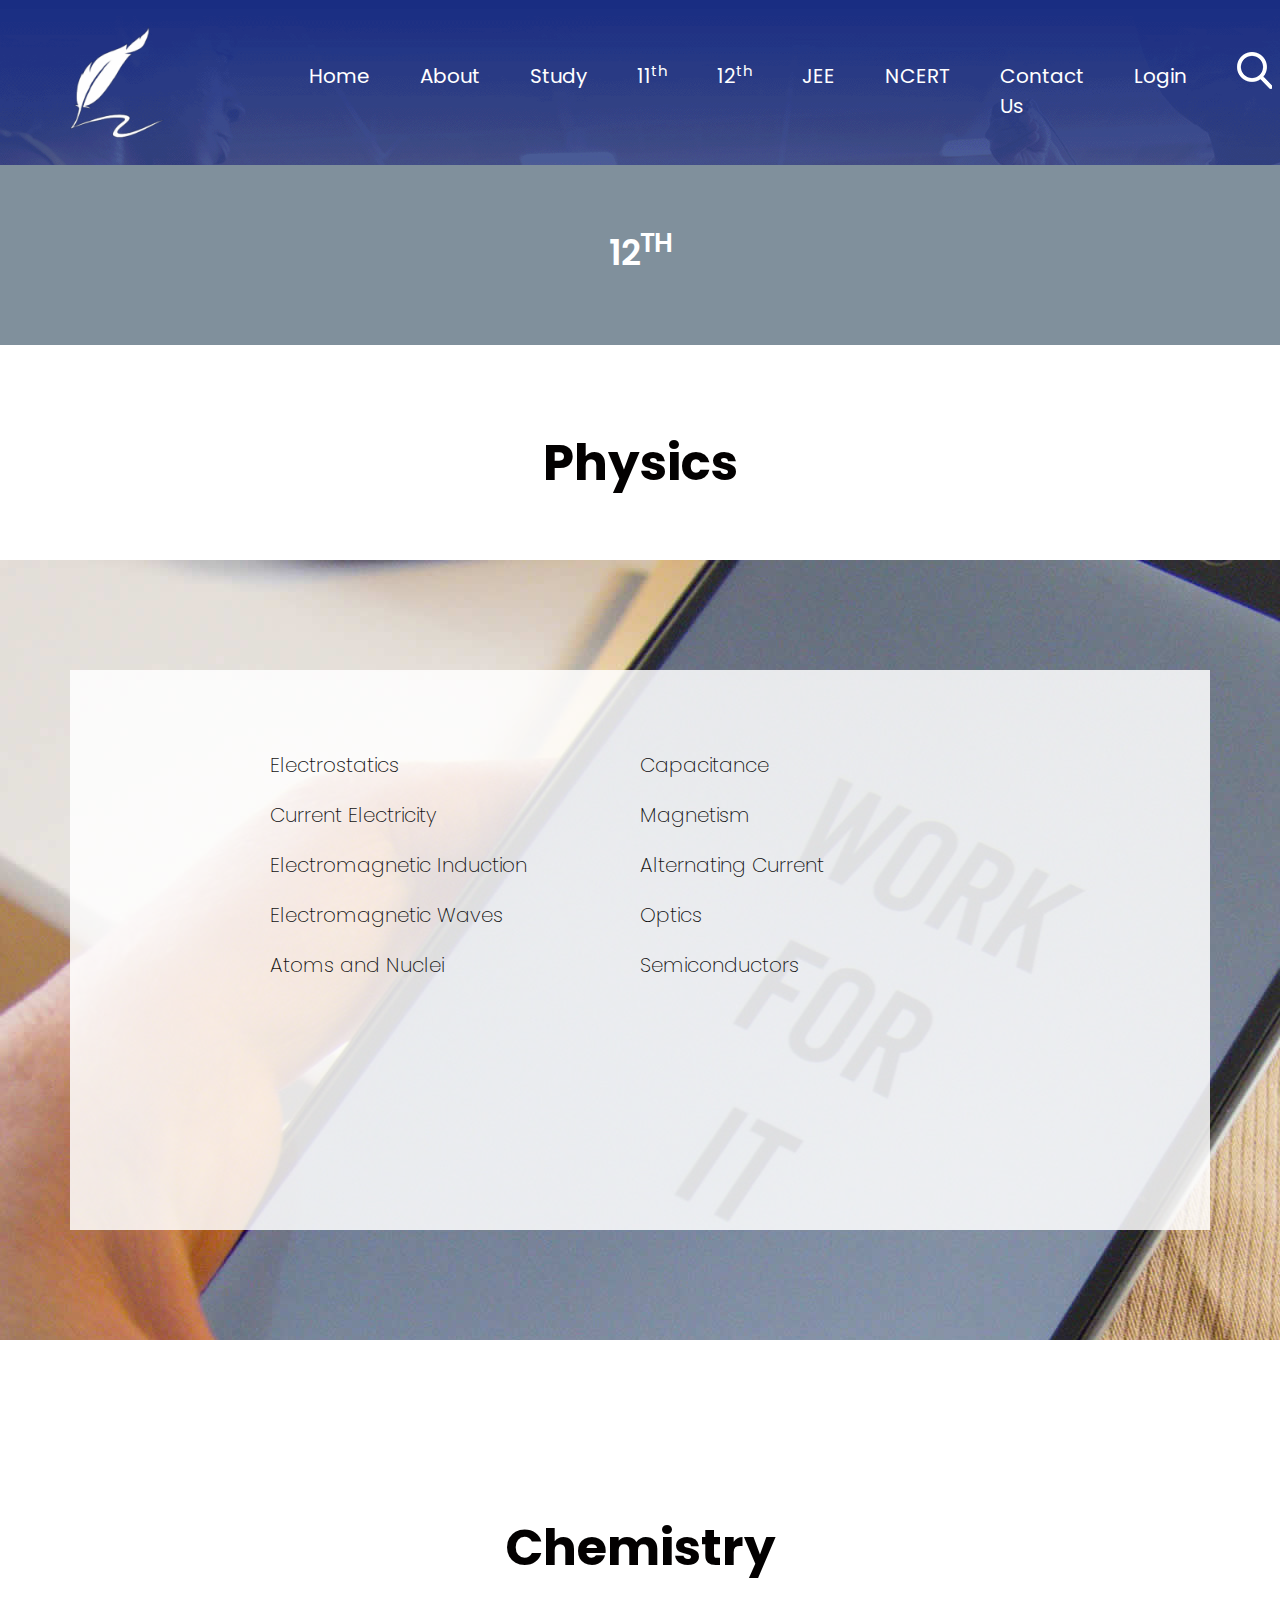
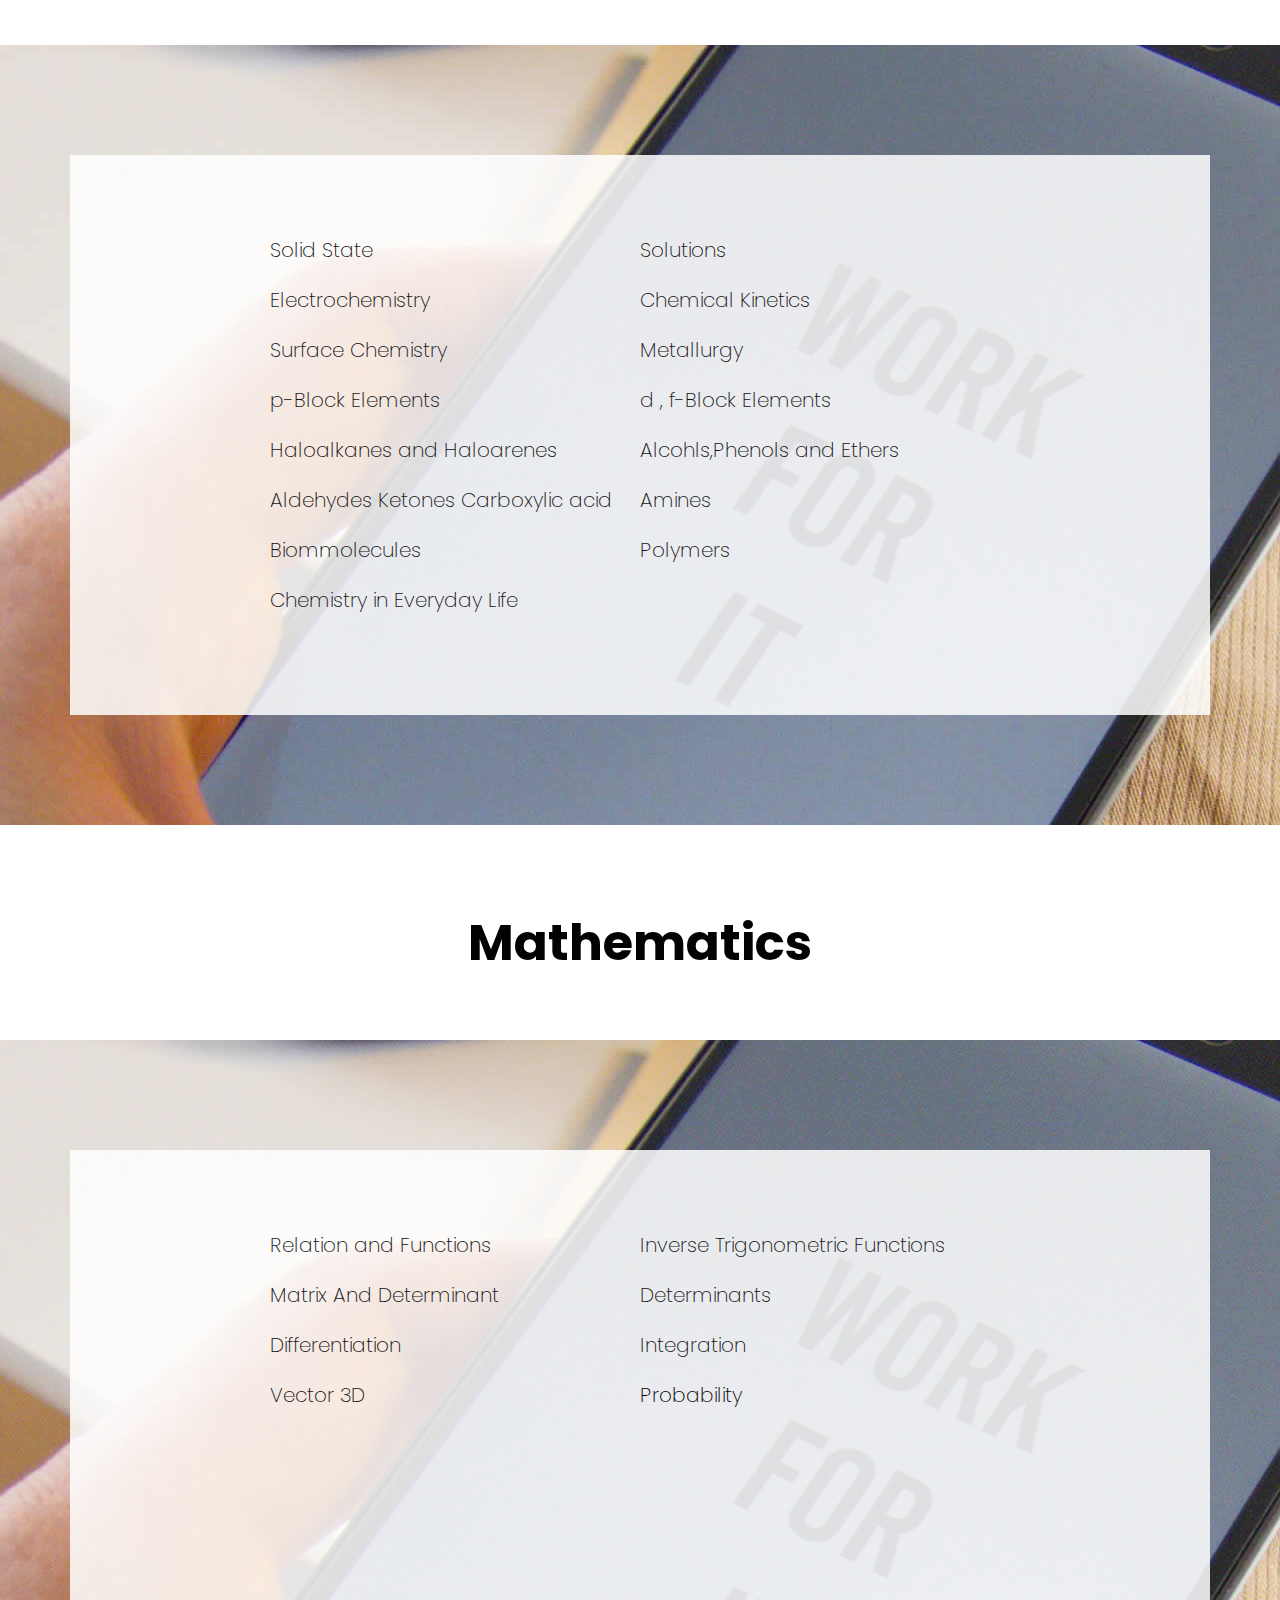
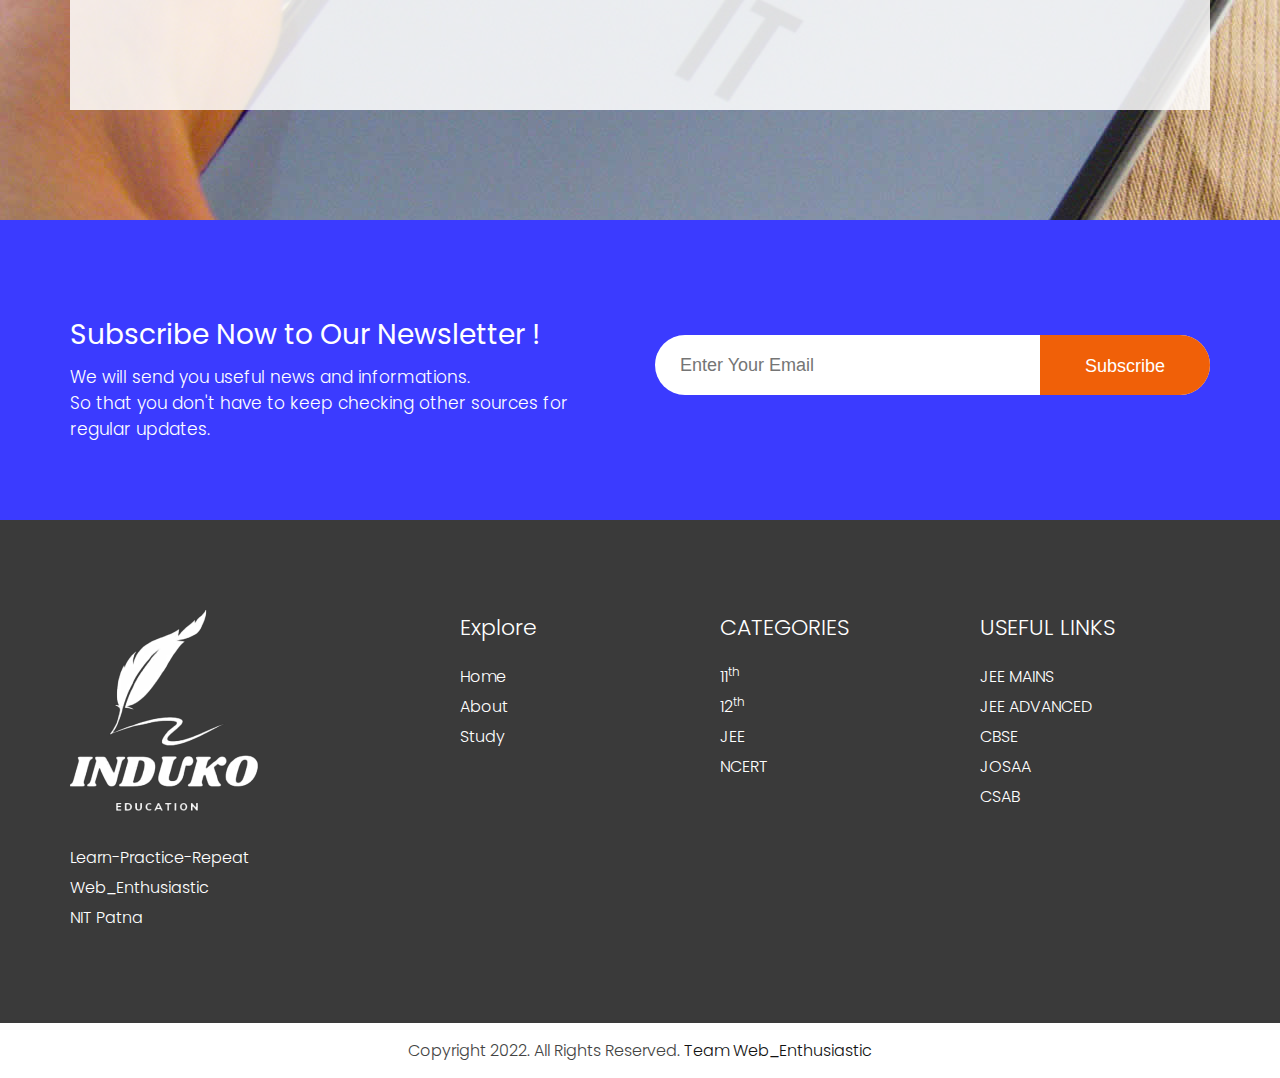
<file: 12.html>
<!DOCTYPE html>
<html lang="en">
   <!-- Basic -->
   <meta charset="utf-8">
   <meta http-equiv="X-UA-Compatible" content="IE=edge">
   <!-- Mobile Metas -->
   <meta name="viewport" content="width=device-width, initial-scale=1, shrink-to-fit=no">
   <!-- Site Metas -->
   <title>Induko</title>
   <meta name="keywords" content="">
   <meta name="description" content="">
   <meta name="author" content="">
   <!-- site icon -->
   <link rel="icon" href="images/fevicon.png" type="image/png" />
   <!-- Bootstrap core CSS -->
   <link href="css/bootstrap.css" rel="stylesheet">
   <!-- FontAwesome Icons core CSS -->
   <link href="css/font-awesome.min.css" rel="stylesheet">
   <!-- Custom animate styles for this template -->
   <link href="css/animate.css" rel="stylesheet">
   <!-- Custom styles for this template -->
   <link href="style.css" rel="stylesheet">
   <!-- Responsive styles for this template -->
   <link href="css/responsive.css" rel="stylesheet">
   <!-- Colors for this template -->
   <link href="css/colors.css" rel="stylesheet">
   <!-- light box gallery -->
   <link href="css/ekko-lightbox.css" rel="stylesheet">
   <!--[if lt IE 9]>
   <script src="https://oss.maxcdn.com/libs/html5shiv/3.7.0/html5shiv.js"></script>
   <script src="https://oss.maxcdn.com/libs/respond.js/1.4.2/respond.min.js"></script>
   <![endif]-->
   </head>
   <body id="inner_page">
      <!-- header -->
      <header class="header">

        <div class="header_top_section">
           <div class="container">
              <div class="row">
               <div class="col-lg-3">
                  <div class="full">
                     <div class="logo">
                        <a href="index.html"><img src="images/logo1ea.png" alt="#" /></a>
                     </div>
                  </div>
               </div>
               <div class="col-lg-9 site_information">
                  <div class="full">
                     <div class="main_menu">
                        <nav class="navbar navbar-inverse navbar-toggleable-md">
                           <button class="navbar-toggler" type="button" data-toggle="collapse" data-target="#cloapediamenu" aria-controls="cloapediamenu" aria-expanded="false" aria-label="Toggle navigation">
                           <span class="float-left">Menu</span>
                           <span class="float-right"><i class="fa fa-bars"></i> <i class="fa fa-close"></i></span>
                           </button>
                           <div class="collapse navbar-collapse justify-content-md-center" id="cloapediamenu">
                              <ul class="navbar-nav">
                                 <li class="nav-item active">
                                    <a class="nav-link" href="index.html">Home</a>
                                 </li>
                                 <li class="nav-item">
                                    <a class="nav-link color-aqua-hover" href="about.html">About</a>
                                 </li>
                                 <li class="nav-item">
                                    <a class="nav-link color-aqua-hover" href="study.html">Study</a>
                                 </li>
                                 <li class="nav-item">
                                    <a class="nav-link color-aqua-hover" href="11.html">11<sup>th</sup></a>
                                 </li>
                                 
                                 <li class="nav-item">
                                    <a class="nav-link color-aqua-hover" href="12.html">12<sup>th</sup></a>
                                 </li>
                                 <li class="nav-item">
                                    <a class="nav-link color-aqua-hover" href="jee.html">JEE</a>
                                 </li>


                                 <li class="nav-item">
                                    <a class="nav-link color-grey-hover" href="ncert.html">NCERT</a>
                                 </li>
                                 <li class="nav-item">
                                    <a class="nav-link color-grey-hover" href="contact.html">Contact Us</a>
                                 </li>
                                 <li class="nav-item">
                                    <a class="nav-link color-grey-hover" href="contact.html">Login</a>
                                 </li>
                              </ul>
                              <ul class="navbar-nav">
                                 <li class="nav-item">
                                    <a class="nav-link" href="#"><img src="images/search_icon.png" alt="#" /></a>
                                 </li>
                              </ul>
                           </div>
                        </nav>
                     </div>
                  </div>
               </div>
            </div>
           </div>
        </div>

      </header>
      <!-- end header -->
      
      <!-- section -->
      <section class="main_full inner_page">
        <div class="container-fluid">
          <div class="row">
             <div class="full">
               <h3>12<sup>th</sup</h3>    
             </div>
          </div>
        </div>
      </section>
      <!-- end section -->

      
      <!-- section -->
      <section class="layout_padding section padding_bottom_50">
         <div class="container-fluid">
            <div class="row">
               <div class="col-lg-12 text_align_center">
                  <div class="full heading_s1">
                     <h2>Physics</h2>
                  </div>
               </div>
            </div>
            <div class="row">
              <div class="col-md-12 cours_timging_bg">
                 <div class="container">
                    <div class="time_table">
                          <ul><li><a href="https://hep.uchicago.edu/cdf/frisch/p142/Purcell_Chapter1.pdf">Electrostatics</a></li><li><a href="https://web.mit.edu/8.02t/www/802TEAL3D/visualizations/coursenotes/modules/guide05.pdf">Capacitance</a></li></ul>
                          <ul><li><a href="https://www.schoolphysics.co.uk/age16-19/glance/Electricity%20and%20magnetism/Current%20Electricity%20pdf%20(16-19).pdf">Current Electricity</a></li><li><a href="http://depts.washington.edu/mictech/optics/sensors/week2.pdf">Magnetism</a></li></ul>
                          <ul><li><a href="http://www.odu.edu/~jdudek/Phys112N_materials/5-induction.pdf">Electromagnetic Induction </a></li><li><a href="https://physics.ucf.edu/~roldan/classes/Chap31_PHY2049.pdf">Alternating Current</a></li></ul>
                          <ul><li><a href="https://scholar.harvard.edu/files/david-morin/files/waves_electromagnetic.pdf">Electromagnetic Waves</a></li><li><a href="https://indico.cern.ch/event/664166/contributions/2795606/attachments/1661137/2664041/180606Optics_Gibson.pdf">Optics</a></li></ul>
                          <ul><li><a href="https://www.opjsrgh.in/Content/2017/ATOMS__NUCLEI.pdf">Atoms and Nuclei</a></li><li><a href="https://www.pearsonhighered.com/assets/samplechapter/0/1/3/4/0134414446.pdf">Semiconductors</a></li></ul>

                       </div>
                 </div>        
              </div> 
            </div>
         </div>
      </section>
      <!-- end section -->



           <!-- section -->
      <section class="layout_padding section padding_bottom_0">
         <div class="container-fluid">
            <div class="row">
               <div class="col-lg-12 text_align_center">
                  <div class="full heading_s1">
                     <h2>Chemistry</h2>
                  </div>
               </div>
            </div>
            <div class="row">
              <div class="col-md-12 cours_timging_bg">
                 <div class="container">
                    <div class="time_table">
                          <ul><li><a href="https://www.sjctni.edu/Department/ch/eLecture/Solid%20State.pdf">Solid State</a></li><li><a href="https://www.chem1.com/acad/pdf/solut.pdf">Solutions</a></li></ul>
                          <ul><li><a href="https://chem.pg.edu.pl/documents/175289/4235721/Electrochemistry-supplement%20text.pdf">Electrochemistry</a></li><li><a href="https://www.csus.edu/indiv/m/mackj/chem142/kinetics.pdf">Chemical Kinetics</a></li></ul>
                          <ul><li><a href="http://pue.kar.nic.in/PUE/PDF_files/recogn/ipu_IIqb/34_ch5.pdf">Surface Chemistry</a></li><li><a href="http://www.vpscience.org/materials/unit4metallurgy.pdf">Metallurgy</a></li></ul>
                          <ul><li><a href="http://www.macw.ac.in/downloads/files/n5e8d635b86a61.pdf">p-Block Elements</a></li><li><a href="https://images.static-collegedunia.com/public/image/d1bc74b5b76f01669fbb9c53954a0a03.pdf">d , f-Block Elements</a></li></ul>
                          <ul><li><a href="https://www.spiroacademy.com/pdf-notes/study-meterials/Chemical/haloalkanes-haloarene.pdf">Haloalkanes and Haloarenes</a></li></ul>
                         <ul><li><a href="https://www.angelo.edu/faculty/kboudrea/index_2353/Chapter_03_2SPP.pdf">Alcohls,Phenols and Ethers</a></li></ul>
                          <ul><li><a href="https://www.ch.ic.ac.uk/local/organic/tutorial/DB_Carbonylnotes1.pdf">Aldehydes Ketones Carboxylic acid</a></li></ul>
                          <ul><li><a href="https://profiles.uonbi.ac.ke/andakala/files/sch_206-amines.pdf">Amines</a></li></ul>
                          <ul><li><a href="https://people.wou.edu/~bledsoek/102materials/102studynotes/102ch3.pdf">Biommolecules</a></li><li><a href="https://www.ch.ntu.edu.tw/~sfcheng/HTML/material94/Polymer-1.pdf">Polymers</a></li></ul>
                          <ul><li><a href="https://ddd.uab.cat/pub/recdoc/2010/68217/ChemistryEverydayLifeSB.pdf">Chemistry in Everyday Life</a></li></ul>

                       </div>
                 </div>        
              </div> 
            </div>
         </div>
      </section>
      <!-- end section -->


      <!-- section -->
      <section class="layout_padding section padding_bottom_0">
         <div class="container-fluid">
            <div class="row">
               <div class="col-lg-12 text_align_center">
                  <div class="full heading_s1">
                     <h2>Mathematics</h2>
                  </div>
               </div>
            </div>
            <div class="row">
              <div class="col-md-12 cours_timging_bg">
                 <div class="container">
                    <div class="time_table">
                          <ul><li><a href="https://irp-cdn.multiscreensite.com/f15f3f52/files/uploaded/MSG.14.Relations%2C%20Functions%20and%20Graphs%20.pdf">Relation and Functions</a></li><li><a href="https://www.alamo.edu/contentassets/35e1aad11a064ee2ae161ba2ae3b2559/trigonometric/math2412-inverse-trig-functions.pdf">Inverse Trigonometric Functions</a></li></ul>
                          <ul><li><a href="https://uom.lk/sites/default/files/math/files/MATRICES-COMPLETE_LECTURE_NOTE.pdf">Matrix And Determinant</a></li><li><a href="http://home.cc.umanitoba.ca/~thomas/Courses/Determinants.pdf">Determinants</a></li></ul>
                          
                          <ul><li><a href="https://math.hawaii.edu/~wongkl/Lecture%20Notes%20on%20Differentiation%20MATH161.pdf">Differentiation</a></li><li><a  href="https://www.whitman.edu/mathematics/calculus/calculus_08_Techniques_of_Integration.pdf">Integration</a></li></ul>
                           <ul><li><a href="https://www.kpu.ca/sites/default/files/Faculty%20of%20Science%20%26%20Horticulture/Physics/Ch2-%202%20-%203DVectors.pdf">Vector 3D</a></li><li></li></ul>
                           <ul><li><a href="http://www.utstat.toronto.edu/mikevans/jeffrosenthal/book.pdf"></a></li><li>Probability</li></ul>


                          
                       </div>
                 </div>        
              </div> 
            </div>
         </div>
      </section>
      <!-- end section -->
     


       
      <!-- section -->
      <section class="section blue_pattern_bg" style="background-color: #3b3bff;">
         <div class="container">
            <div class="row">
               <div class="col-md-6">
                  <div class="full">
                     <h4>Subscribe Now to Our Newsletter !</h4>
                     <p>
We will send you useful news and informations.<br>
So that you don't have to keep checking other sources  for regular updates. <br>

                        </p>
                  </div>
               </div>
               <div class="col-md-6">
                 <div class="form_subribe">
                    <form>
                       <input type="email" name="email" placeholder="Enter Your Email" />
                       <button>Subscribe</button>
                    </form>
                 </div>
               </div>
            </div>
         </div>
      </section>
      <!-- end section -->

      
     
      <!-- footer -->
      <footer class="footer layout_padding">
         <div class="container">
            <div class="row">

               <div class="col-md-4 col-sm-12">
                  <a href="index.html"><img class="img-responsive" src="images/logo1e.png" alt="#" /></a>
                  <div class="footer_link_heading">
                     <div class="footer_menu margin_top_30">
                     <ul>
                        <li><a href="tel:9876543210">Learn-Practice-Repeat</a></li><li><a href="#">Web_Enthusiastic</a></li>
                        <li><a href="#">NIT Patna</a></li>
                     </ul>
                  </div>
                  </div>
               </div>
               
               <div class="col-md-8">
                 <div class="row">
                    <div class="col-md-4 col-sm-12">
                  <div class="footer_link_heading">
                     <h3>Explore</h3>
                  </div>
                  <div class="footer_menu">
                     <ul>
                        <li><a href="index.html">Home</a></li>
                        <li><a href="about.html">About</a></li>
                        <li><a href="study.html">Study</a></li>
                        <li><a href="#"></a></li>
                     
                     </ul>
                  </div>
               </div>

               <div class="col-md-4 col-sm-12">
                  <div class="footer_link_heading">
                     <h3>CATEGORIES</h3>
                  </div>
                  <div class="footer_menu">
                    <ul>
                       <li><a href="11.html">11<sup>th</sup></a></li>
                       <li><a href="12.html">12<sup>th</sup></a></li>
                       <li><a href="jee.html">JEE</a></li>
                       <li><a href="ncert.html">NCERT</a></li>
                    </ul>
                  </div>
               </div>                     

               <div class="col-md-4 col-sm-12">
                  <div class="footer_link_heading">
                     <h3>USEFUL LINKS</h3>
                  </div>
                  <div class="footer_menu">
                    <ul>
                       <li><a href="https://jeemain.nta.ac.in"                      target="_blanck">JEE MAINS</a></li>
                       <li><a href="https://jeeadv.ac.in"                      target="_blanck">JEE ADVANCED</a></li>
                       <li><a href="https://www.cbse.gov.in"                      target="_blanck">CBSE</a></li>
                       <li><a href="https://josaa.nic.in" target="_blanck">JOSAA</a></li>
                       <li><a href="https://csab.nic.in" target="_blanck">CSAB</a></li>
                       <li><a href="#"></a></li>

                    </ul>
                  </div>
               </div>
                 </div>
               </div>
               
            </div>
         </div>
      </footer>
      <div class="cpy">
        <div class="container">
           <div class="row">
             <div class="col-md-12">
               <p>Copyright 2022. All Rights Reserved.<a href="https://html.design/"> Team Web_Enthusiastic</a></p>
             </div>
           </div>
        </div>
      </div>
      <!-- end footer -->
      <!-- Core JavaScript
         ================================================== -->
      <script src="js/jquery.min.js"></script>
      <script src="js/tether.min.js"></script>
      <script src="js/bootstrap.min.js"></script>
      <script src="js/parallax.js"></script>
      <script src="js/animate.js"></script>
      <script src="js/ekko-lightbox.js"></script>
      <script src="js/custom.js"></script>
   </body>
</html>
</file>
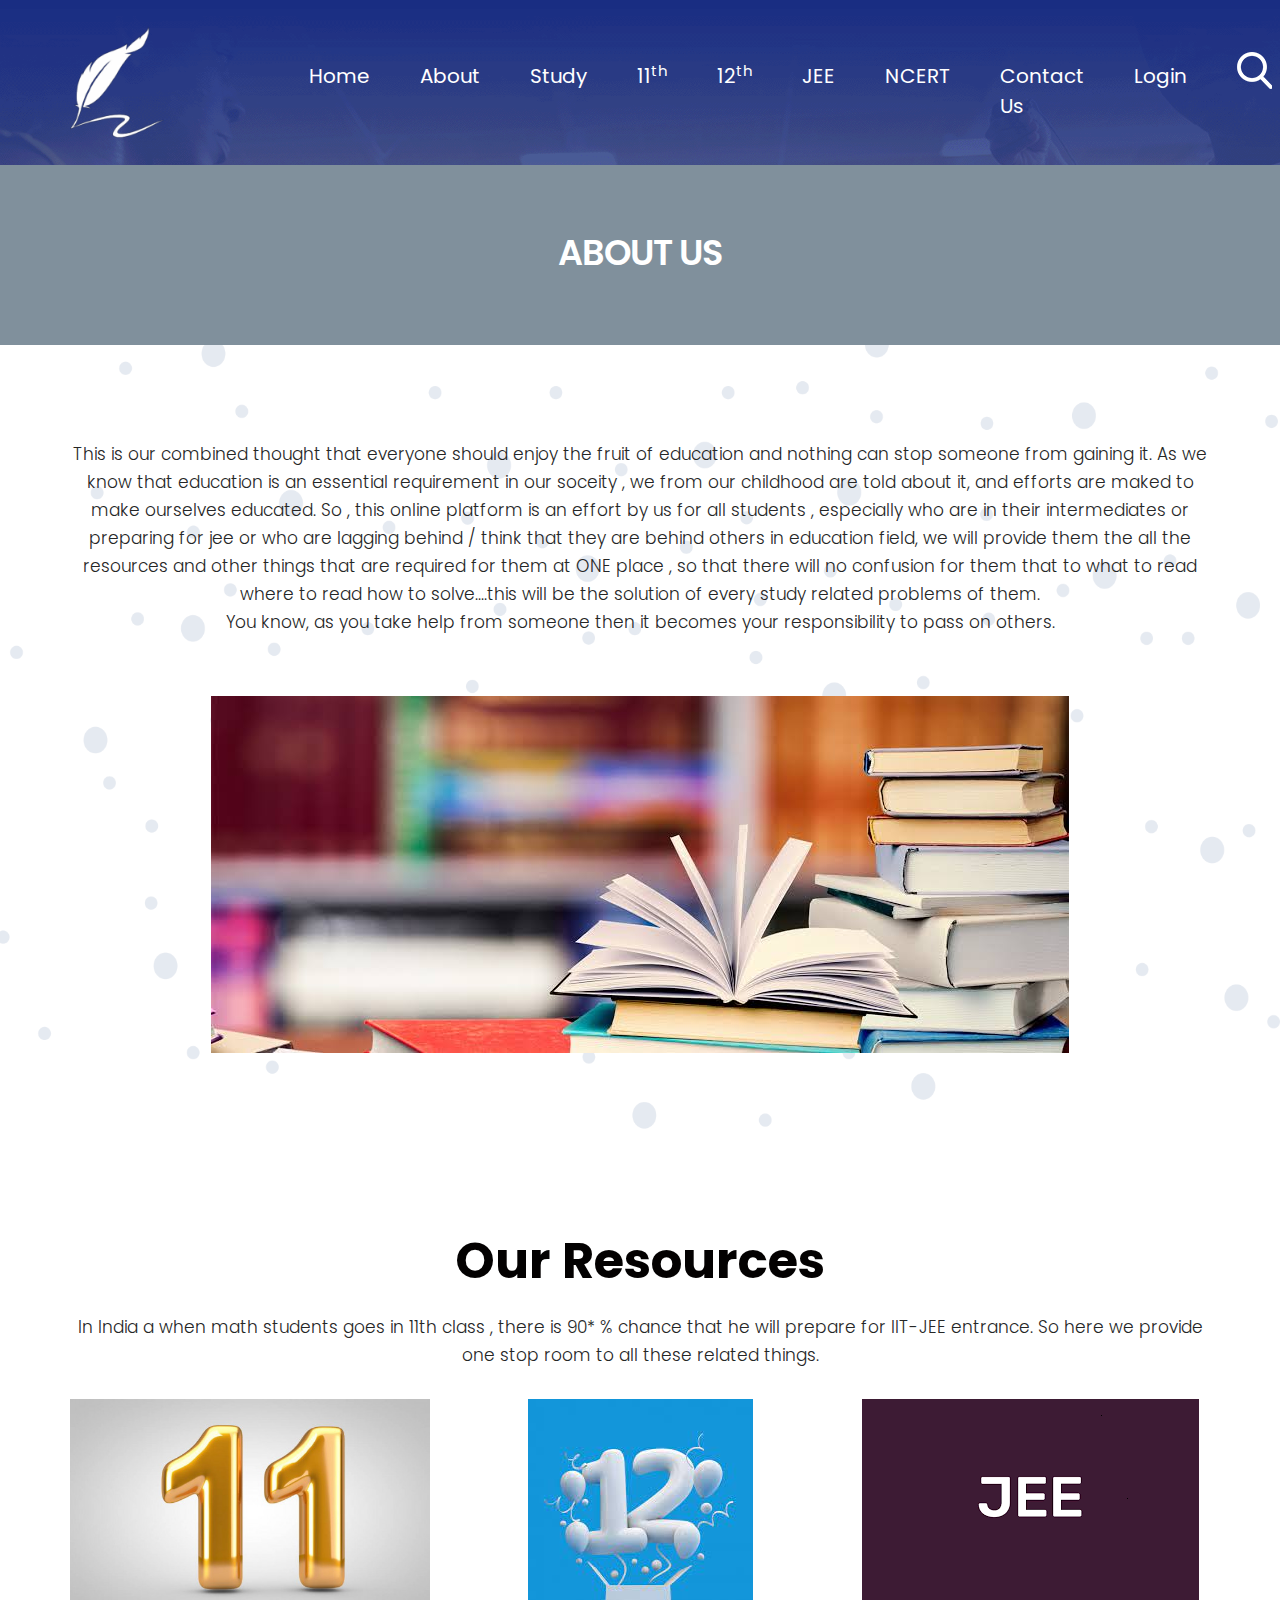
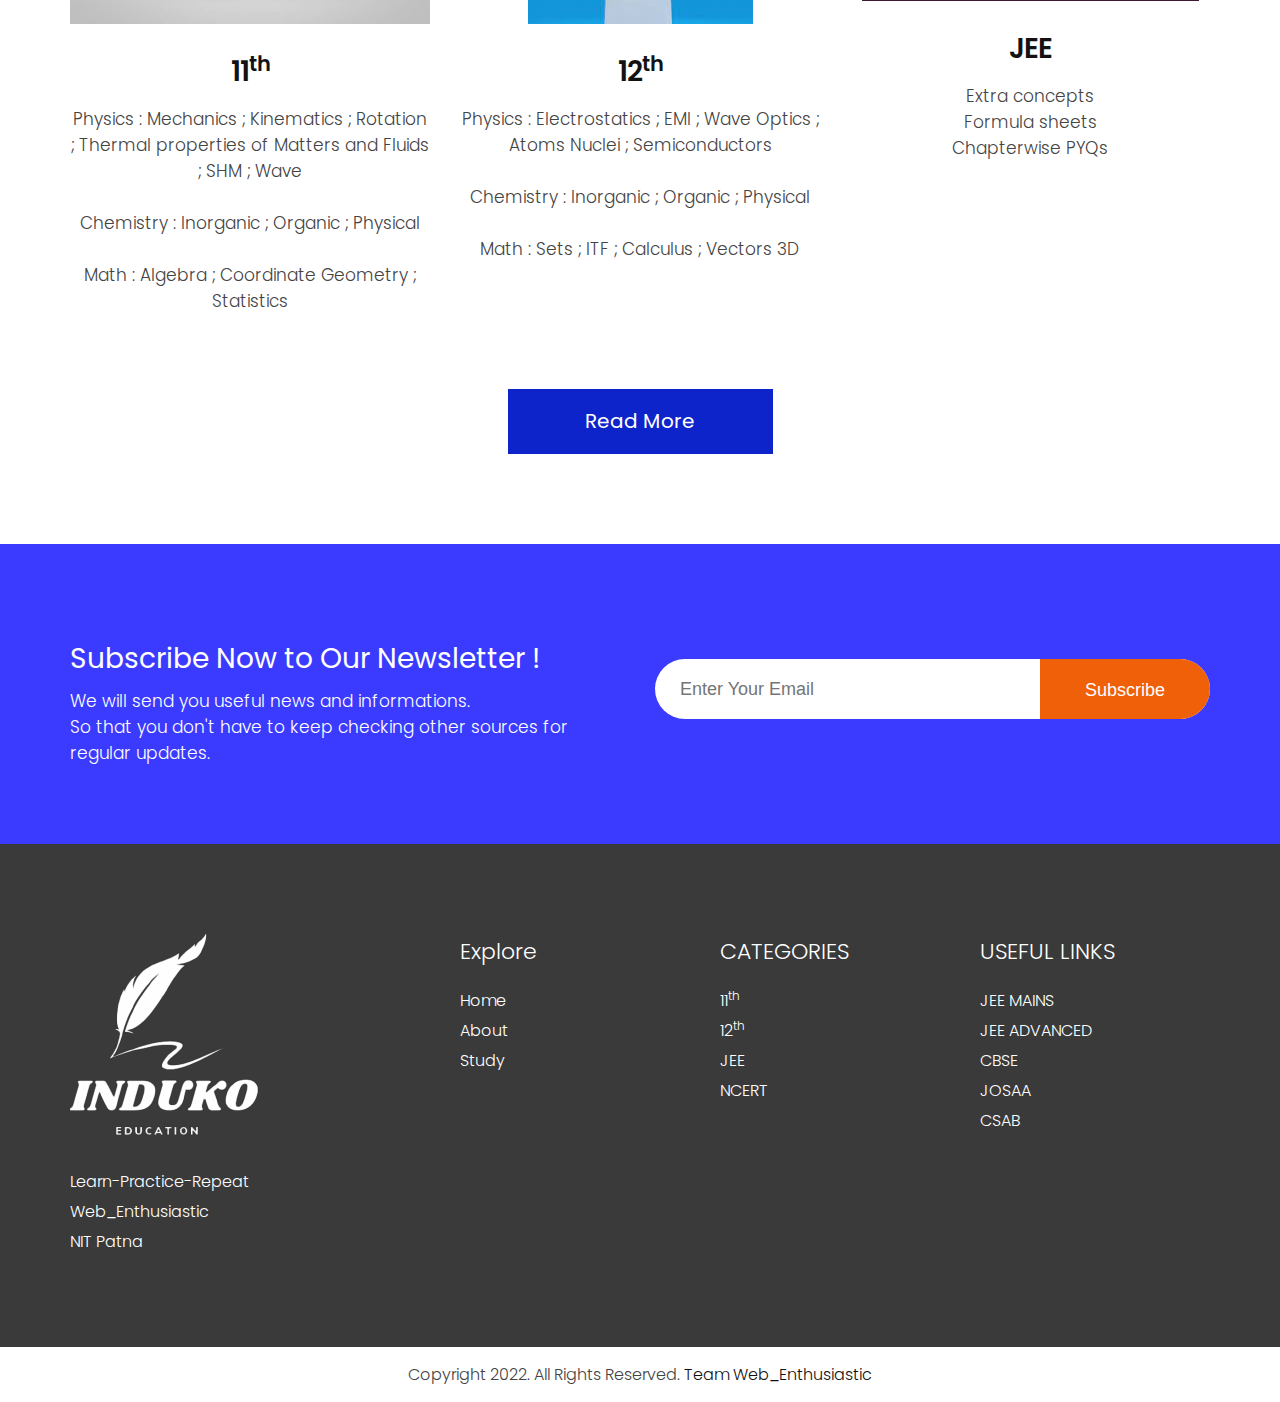
<file: about.html>
<!DOCTYPE html>
<html lang="en">
   <!-- Basic -->
   <meta charset="utf-8">
   <meta http-equiv="X-UA-Compatible" content="IE=edge">
   <!-- Mobile Metas -->
   <meta name="viewport" content="width=device-width, initial-scale=1, shrink-to-fit=no">
   <!-- Site Metas -->
   <title>Induko</title>
   <meta name="keywords" content="">
   <meta name="description" content="">
   <meta name="author" content="">
   <!-- site icon -->
   <link rel="icon" href="images/fevicon.png" type="image/png" />
   <!-- Bootstrap core CSS -->
   <link href="css/bootstrap.css" rel="stylesheet">
   <!-- FontAwesome Icons core CSS -->
   <link href="css/font-awesome.min.css" rel="stylesheet">
   <!-- Custom animate styles for this template -->
   <link href="css/animate.css" rel="stylesheet">
   <!-- Custom styles for this template -->
   <link href="style.css" rel="stylesheet">
   <!-- Responsive styles for this template -->
   <link href="css/responsive.css" rel="stylesheet">
   <!-- Colors for this template -->
   <link href="css/colors.css" rel="stylesheet">
   <!-- light box gallery -->
   <link href="css/ekko-lightbox.css" rel="stylesheet">
   <!--[if lt IE 9]>
   <script src="https://oss.maxcdn.com/libs/html5shiv/3.7.0/html5shiv.js"></script>
   <script src="https://oss.maxcdn.com/libs/respond.js/1.4.2/respond.min.js"></script>
   <![endif]-->
   </head>
   <body id="inner_page">
      <!-- header -->
      <header class="header">

        <div class="header_top_section">
           <div class="container">
              <div class="row">
               <div class="col-lg-3">
                  <div class="full">
                     <div class="logo">
                        <a href="index.html"><img src="images/logo1ea.png" alt="#" /></a>
                     </div>
                  </div>
               </div>
               <div class="col-lg-9 site_information">
                  <div class="full">
                     <div class="main_menu">
                        <nav class="navbar navbar-inverse navbar-toggleable-md">
                           <button class="navbar-toggler" type="button" data-toggle="collapse" data-target="#cloapediamenu" aria-controls="cloapediamenu" aria-expanded="false" aria-label="Toggle navigation">
                           <span class="float-left">Menu</span>
                           <span class="float-right"><i class="fa fa-bars"></i> <i class="fa fa-close"></i></span>
                           </button>
                           <div class="collapse navbar-collapse justify-content-md-center" id="cloapediamenu">
                              <ul class="navbar-nav">
                                 <li class="nav-item active">
                                    <a class="nav-link" href="index.html">Home</a>
                                 </li>
                                 <li class="nav-item">
                                    <a class="nav-link color-aqua-hover" href="about.html">About</a>
                                 </li>
                                 <li class="nav-item">
                                    <a class="nav-link color-aqua-hover" href="study.html">Study</a>
                                 </li>
                                    <a class="nav-link color-aqua-hover" href="11.html">11<sup>th</sup></a>
                                 </li>
                                
                                 
                                 <li class="nav-item">
                                    <a class="nav-link color-aqua-hover" href="12.html">12<sup>th</sup></a>
                                 </li>
                                 <li class="nav-item">
                                    <a class="nav-link color-aqua-hover" href="jee.html">JEE</a>
                                 </li>


                                 <li class="nav-item">
                                    <a class="nav-link color-grey-hover" href="ncert.html">NCERT</a>
                                 </li>
                                 <li class="nav-item">
                                    <a class="nav-link color-grey-hover" href="contact.html">Contact Us</a>
                                 </li>
                                 <li class="nav-item">
                                    <a class="nav-link color-grey-hover" href="contact.html">Login</a>
                                 </li>
                              </ul>
                              <ul class="navbar-nav">
                                 <li class="nav-item">
                                    <a class="nav-link" href="#"><img src="images/search_icon.png" alt="#" /></a>
                                 </li>
                              </ul>
                           </div>
                        </nav>
                     </div>
                  </div>
               </div>
            </div>
           </div>
        </div>

      </header>
      <!-- end header -->
      
      <!-- section -->
      <section class="main_full inner_page">
        <div class="container-fluid">
          <div class="row">
             <div class="full">
               <h3>About us</h3>    
             </div>
          </div>
        </div>
      </section>
      <!-- end section -->
    
     <!-- about section -->
      <section class="layout_padding section about_dottat">
         <div class="container">
            <div class="row">
               <div class="col-lg-12 text_align_center">
                  <div class="full">
                     <p class="large">This is our combined thought that everyone should enjoy the fruit of education and nothing can stop someone from gaining it. As we know that education is an essential requirement in our soceity , we from our childhood are told about it, and efforts are maked to make ourselves educated. So , this online platform is an effort by us for all students , especially who are in their intermediates or preparing for jee or who are lagging behind / think that they are behind others in education field, we will provide them the all the resources and other things that are required for them at ONE place , so that there will no confusion for them that to what to read where to read how to solve....this will be the solution of every study related problems of them. <br>

You know, as you take help from someone then it becomes your responsibility to pass on others.<br>
</p>
                  </div>
               </div>
               <div class="col-md-12">
                  <div class="about_img margin_top_30  text_align_center">
                     <img src="images/edu2.jpeg" alt="#" />
                  </div>
               </div>
            </div>
         </div>
      </section>
      <!-- end about section -->

      <!-- section -->
      <section class="layout_padding section">
         <div class="container">
            <div class="row">
               <div class="col-lg-12 text_align_center">
                  <div class="full heading_s1">
                     <h2>Our Resources</h2>
                  </div>
                  <div class="full">
                     <p class="large">

In India a when math students goes in 11th class , there is 90* % chance that he will prepare for IIT-JEE entrance. So here we provide one stop room to all these related things. <BR>

</p>
                  </div>
               </div>
            </div>
            <div class="row">

              <div class="col-md-4 text_align_center">
                 <div class="cours">
                   <img class="img-responsive" src="images/11.jpg" alt="#" />
                 </div>
                 <h3><a href="11.html">11<sup>th</sup></a></h3>
                 <p>
Physics   : Mechanics ; Kinematics ; Rotation ;     Thermal  
            properties of Matters and Fluids ; SHM ; Wave <br><br>
Chemistry : Inorganic ; Organic ; Physical                <br><br>
Math      : Algebra ; Coordinate Geometry ; Statistics<BR>

</p>
              </div>  

              <div class="col-md-4 text_align_center">
                 <div class="cours">
                   <img class="img-responsive" src="images/12.jpg" alt="#" />
                 </div>
                 <h3><a href="12.html">12<sup>th</sup></a></h3>
                 <p>
Physics   : Electrostatics ; EMI ; Wave Optics ; Atoms Nuclei ;
            Semiconductors <br><br>
Chemistry : Inorganic ; Organic ; Physical <br><br>
Math      : Sets ; ITF ; Calculus ; Vectors 3D<BR>


                    </p>
              </div> 

              <div class="col-md-4 text_align_center">
                 <div class="cours">
                   <img class="img-responsive" src="images/jee2.png" alt="#" />
                 </div>
                 <h3><a href="jee.html">JEE</a></h3>
                 <p>

Extra concepts  <BR>
Formula sheets  <BR>
Chapterwise PYQs <BR> </p>
              </div> 

            </div>
            <div class="row">
               <div class="col-md-12">
                  <div class="full center">
                      <a class="blue_bt" href="index.html">Read More</a>
                  </div>
               </div>
            </div>
         </div>
      </section>
      <!-- end section -->
  
      <!-- section -->
      <section class="section blue_pattern_bg" style="background-color: #3b3bff;">
         <div class="container">
            <div class="row">
               <div class="col-md-6">
                  <div class="full">
                     <h4>Subscribe Now to Our Newsletter !</h4>
                     <p>
We will send you useful news and informations.<br>
So that you don't have to keep checking other sources  for regular updates. <br>

                        </p>
                  </div>
               </div>
               <div class="col-md-6">
                 <div class="form_subribe">
                    <form>
                       <input type="email" name="email" placeholder="Enter Your Email" />
                       <button>Subscribe</button>
                    </form>
                 </div>
               </div>
            </div>
         </div>
      </section>
      <!-- end section -->
     
      
      <!-- footer -->
      <footer class="footer layout_padding">
         <div class="container">
            <div class="row">

               <div class="col-md-4 col-sm-12">
                  <a href="index.html"><img class="img-responsive" src="images/logo1e.png" alt="#" /></a>
                  <div class="footer_link_heading">
                     <div class="footer_menu margin_top_30">
                     <ul>
                       <li><a href="tel:9876543210">Learn-Practice-Repeat</a></li>

                        <li><a href="#">Web_Enthusiastic</a></li>
                        <li><a href="#">NIT Patna</a></li>
                     </ul>
                  </div>
                  </div>
               </div>
               
               <div class="col-md-8">
                 <div class="row">
                    <div class="col-md-4 col-sm-12">
                  <div class="footer_link_heading">
                     <h3>Explore</h3>
                  </div>
                  <div class="footer_menu">
                     <ul>
                        <li><a href="index.html">Home</a></li>
                        <li><a href="about.html">About</a></li>
                        <li><a href="study.html">Study</a></li>
                        <li><a href="#"></a></li>
                     
                     </ul>
                  </div>
               </div>

               <div class="col-md-4 col-sm-12">
                  <div class="footer_link_heading">
                     <h3>CATEGORIES</h3>
                  </div>
                  <div class="footer_menu">
                    <ul>
                       <li><a href="11.html">11<sup>th</sup></a></li>
                       <li><a href="12.html">12<sup>th</sup></a></li>
                       <li><a href="jee.html">JEE</a></li>
                       <li><a href="ncert.html">NCERT</a></li>
                    </ul>
                  </div>
               </div>
               
               <div class="col-md-4 col-sm-12">
                  <div class="footer_link_heading">
                     <h3>USEFUL LINKS</h3>
                  </div>
                  <div class="footer_menu">
                    <ul>
                         <li><a href="https://jeemain.nta.ac.in"                      target="_blanck">JEE MAINS</a></li>
                       <li><a href="https://jeeadv.ac.in"                      target="_blanck">JEE ADVANCED</a></li>
                       <li><a href="https://www.cbse.gov.in"                      target="_blanck">CBSE</a></li>
                       <li><a href="https://josaa.nic.in" target="_blanck">JOSAA</a></li>
                       <li><a href="https://csab.nic.in" target="_blanck">CSAB</a></li>
                       <li><a href="#"></a></li>


                    </ul>
                  </div>
               </div>
                 </div>
               </div>
               
            </div>
         </div>
      </footer>
      <div class="cpy">
        <div class="container">
           <div class="row">
             <div class="col-md-12">
               <p>Copyright 2022. All Rights Reserved.<a href="https://html.design/"> Team Web_Enthusiastic</a></p>
             </div>
           </div>
        </div>
      </div>
      <!-- end footer -->
      <!-- Core JavaScript
         ================================================== -->
      <script src="js/jquery.min.js"></script>
      <script src="js/tether.min.js"></script>
      <script src="js/bootstrap.min.js"></script>
      <script src="js/parallax.js"></script>
      <script src="js/animate.js"></script>
      <script src="js/ekko-lightbox.js"></script>
      <script src="js/custom.js"></script>
   </body>
</html>
</file>
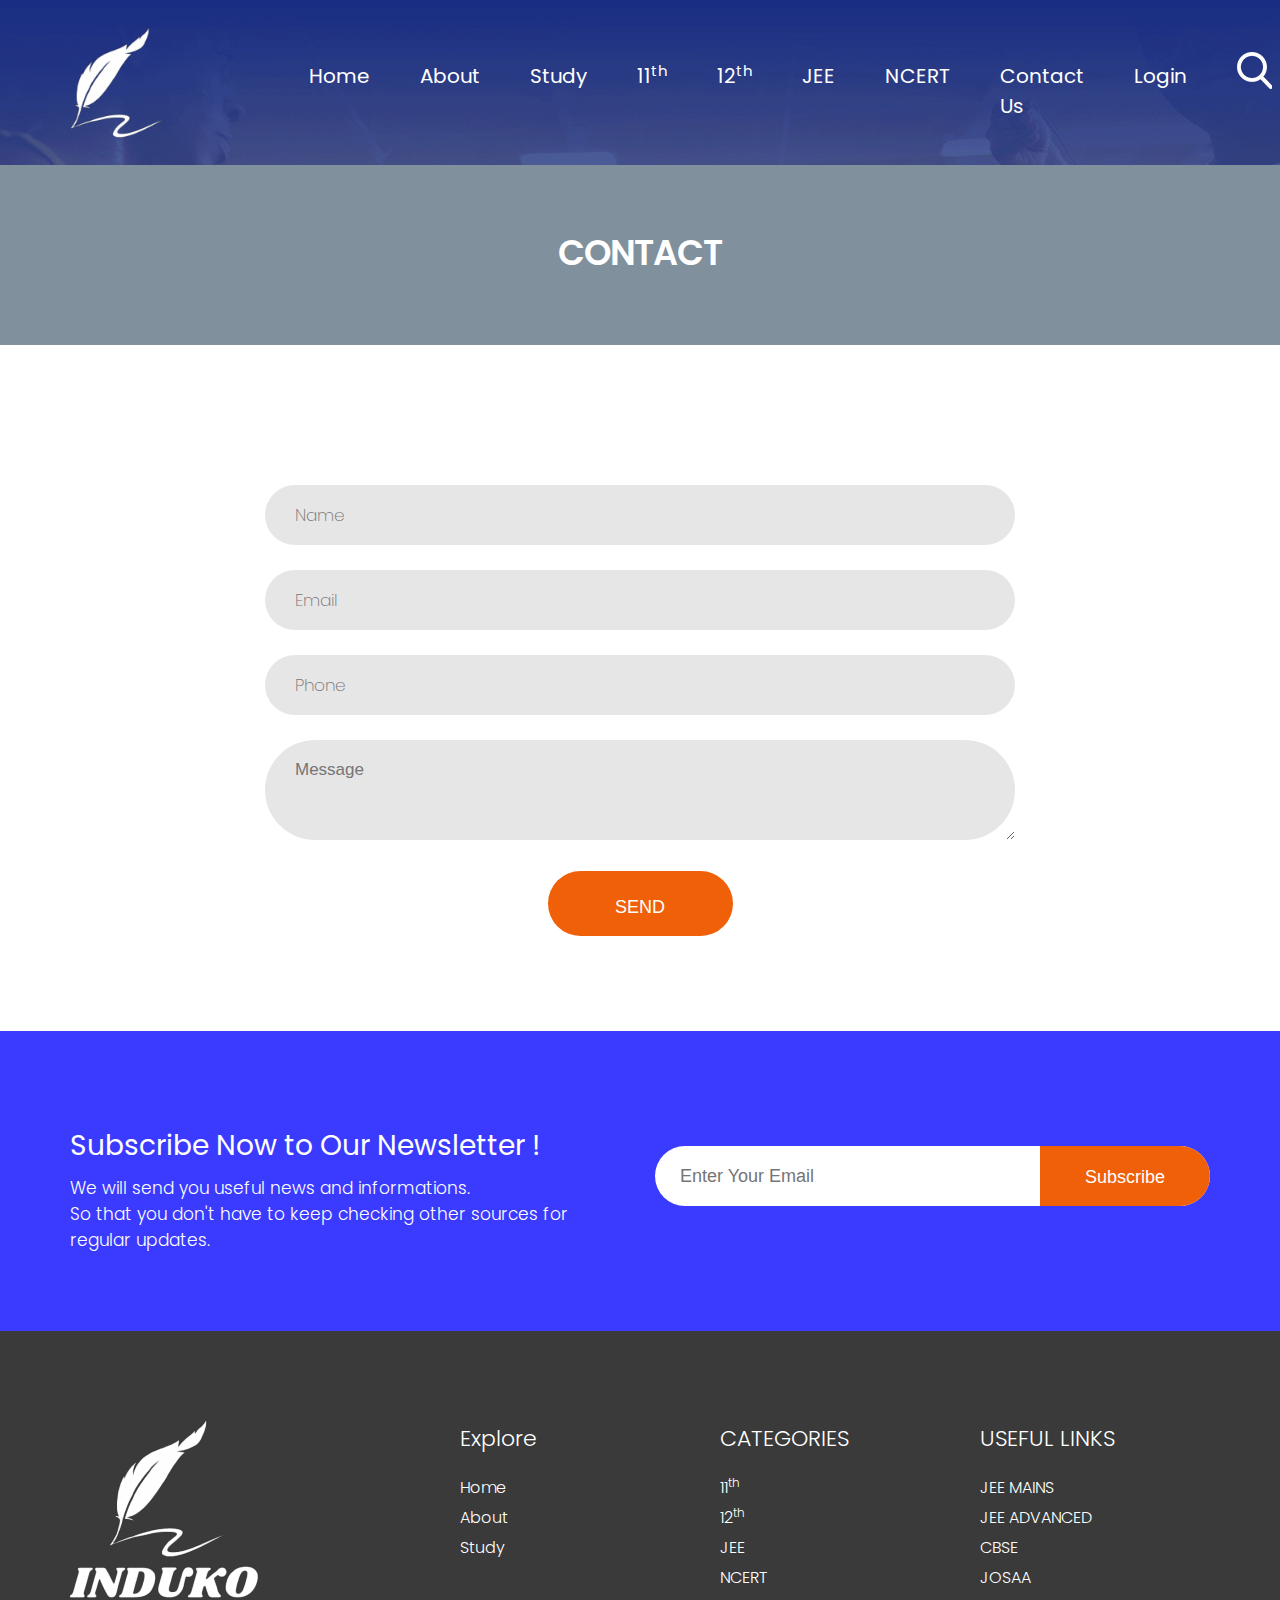
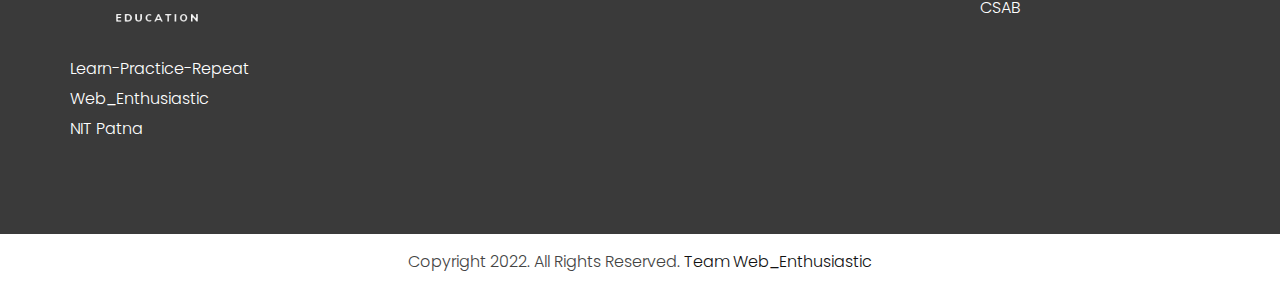
<file: contact.html>
<!DOCTYPE html>
<html lang="en">
   <!-- Basic -->
   <meta charset="utf-8">
   <meta http-equiv="X-UA-Compatible" content="IE=edge">
   <!-- Mobile Metas -->
   <meta name="viewport" content="width=device-width, initial-scale=1, shrink-to-fit=no">
   <!-- Site Metas -->
   <title>Induko</title>
   <meta name="keywords" content="">
   <meta name="description" content="">
   <meta name="author" content="">
   <!-- site icon -->
   <link rel="icon" href="images/fevicon.png" type="image/png" />
   <!-- Bootstrap core CSS -->
   <link href="css/bootstrap.css" rel="stylesheet">
   <!-- FontAwesome Icons core CSS -->
   <link href="css/font-awesome.min.css" rel="stylesheet">
   <!-- Custom animate styles for this template -->
   <link href="css/animate.css" rel="stylesheet">
   <!-- Custom styles for this template -->
   <link href="style.css" rel="stylesheet">
   <!-- Responsive styles for this template -->
   <link href="css/responsive.css" rel="stylesheet">
   <!-- Colors for this template -->
   <link href="css/colors.css" rel="stylesheet">
   <!-- light box gallery -->
   <link href="css/ekko-lightbox.css" rel="stylesheet">
   <!--[if lt IE 9]>
   <script src="https://oss.maxcdn.com/libs/html5shiv/3.7.0/html5shiv.js"></script>
   <script src="https://oss.maxcdn.com/libs/respond.js/1.4.2/respond.min.js"></script>
   <![endif]-->
   </head>
   <body id="inner_page">
      <!-- header -->
      <header class="header">

        <div class="header_top_section">
           <div class="container">
              <div class="row">
               <div class="col-lg-3">
                  <div class="full">
                     <div class="logo">
                        <a href="index.html"><img src="images/logo1ea.png" alt="#" /></a>
                     </div>
                  </div>
               </div>
               <div class="col-lg-9 site_information">
                  <div class="full">
                     <div class="main_menu">
                        <nav class="navbar navbar-inverse navbar-toggleable-md">
                           <button class="navbar-toggler" type="button" data-toggle="collapse" data-target="#cloapediamenu" aria-controls="cloapediamenu" aria-expanded="false" aria-label="Toggle navigation">
                           <span class="float-left">Menu</span>
                           <span class="float-right"><i class="fa fa-bars"></i> <i class="fa fa-close"></i></span>
                           </button>
                           <div class="collapse navbar-collapse justify-content-md-center" id="cloapediamenu">
                              <ul class="navbar-nav">
                                 <li class="nav-item active">
                                    <a class="nav-link" href="index.html">Home</a>
                                 </li>
                                 <li class="nav-item">
                                    <a class="nav-link color-aqua-hover" href="about.html">About</a>
                                 </li>
                                 <li class="nav-item">
                                    <a class="nav-link color-aqua-hover" href="study.html">Study</a>
                                 </li>
                                 <li class="nav-item">
                                    <a class="nav-link color-aqua-hover" href="11.html">11<sup>th</sup></a>
                                 </li>
                                 
                                 <li class="nav-item">
                                    <a class="nav-link color-aqua-hover" href="12.html">12<sup>th</sup></a>
                                 </li>
                                 <li class="nav-item">
                                    <a class="nav-link color-aqua-hover" href="jee.html">JEE</a>
                                 </li>


                                 <li class="nav-item">
                                    <a class="nav-link color-grey-hover" href="ncert.html">NCERT</a>
                                 </li>
                                 <li class="nav-item">
                                    <a class="nav-link color-grey-hover" href="contact.html">Contact Us</a>
                                 </li>
                                 <li class="nav-item">
                                    <a class="nav-link color-grey-hover" href="contact.html">Login</a>
                                 </li>
                              </ul>
                              <ul class="navbar-nav">
                                 <li class="nav-item">
                                    <a class="nav-link" href="#"><img src="images/search_icon.png" alt="#" /></a>
                                 </li>
                              </ul>
                           </div>
                        </nav>
                     </div>
                  </div>
               </div>
            </div>
           </div>
        </div>

      </header>
      <!-- end header -->
      
      <!-- section -->
      <section class="main_full inner_page">
        <div class="container-fluid">
          <div class="row">
             <div class="full">
               <h3>Contact</h3>    
             </div>
          </div>
        </div>
      </section>
      <!-- end section -->
    
    <!-- section -->
     <section class="layout_padding section">
         <div class="container">
           <div class="row">
               <div class="col-md-12">
                  <div class="contact_section margin_top_30">
                     <div class="row">
                        <div class="col-md-8 offset-md-2">
                           <div class="form_cont">
                               <form action="index.html">
                                  <fieldset>
                                     <div class="field">
                                        <input type="text" name="name" placeholder="Name">
                                     </div>
                                     <div class="field">
                                        <input type="email" name="email" placeholder="Email">
                                     </div>
                                     <div class="field">
                                        <input type="text" name="phone" placeholder="Phone">
                                     </div>
                                     <div class="field">
                                        <textarea placeholder="Message"></textarea>
                                     </div>
                                     <div class="field center">
                                       <button>Send</button>
                                  </div></fieldset>
                               </form>
                           </div>
                        </div>
                     </div>
                  </div>
               </div>
            </div>
         </div>
      </section>
      <!-- end section -->
  
      <!-- section -->
      <section class="section blue_pattern_bg" style="background-color: #3b3bff;">
         <div class="container">
            <div class="row">
               <div class="col-md-6">
                  <div class="full">
                     <h4>Subscribe Now to Our Newsletter !</h4>
                     <p>
We will send you useful news and informations.<br>
So that you don't have to keep checking other sources  for regular updates. <br>


</p>
                  </div>
               </div>
               <div class="col-md-6">
                 <div class="form_subribe">
                    <form>
                       <input type="email" name="email" placeholder="Enter Your Email" />
                       <button>Subscribe</button>
                    </form>
                 </div>
               </div>
            </div>
         </div>
      </section>
      <!-- end section -->
     <!-- footer -->
      <footer class="footer layout_padding">
         <div class="container">
            <div class="row">

               <div class="col-md-4 col-sm-12">
                  <a href="index.html"><img class="img-responsive" src="images/logo1e.png" alt="#" /></a>
                  <div class="footer_link_heading">
                     <div class="footer_menu margin_top_30">
                     <ul>
                       <li><a href="tel:9876543210">Learn-Practice-Repeat</a></li><li><a href="#">Web_Enthusiastic</a></li>
                        <li><a href="#">NIT Patna</a></li>
                     </ul>
                  </div>
                  </div>
               </div>
               
               <div class="col-md-8">
                 <div class="row">
                    <div class="col-md-4 col-sm-12">
                  <div class="footer_link_heading">
                     <h3>Explore</h3>
                  </div>
                  <div class="footer_menu">
                     <ul>
                        <li><a href="index.html">Home</a></li>
                        <li><a href="about.html">About</a></li>
                        <li><a href="study.html">Study</a></li>
                        <li><a href="#"></a></li>
                     
                     </ul>
                  </div>
               </div>

               <div class="col-md-4 col-sm-12">
                  <div class="footer_link_heading">
                     <h3>CATEGORIES</h3>
                  </div>
                  <div class="footer_menu">
                    <ul>
                       <li><a href="11.html">11<sup>th</sup></a></li>
                       <li><a href="12.html">12<sup>th</sup></a></li>
                       <li><a href="jee.html">JEE</a></li>
                       <li><a href="ncert.html">NCERT</a></li>
                    </ul>
                  </div>
               </div>
               
               <div class="col-md-4 col-sm-12">
                  <div class="footer_link_heading">
                     <h3>USEFUL LINKS</h3>
                  </div>
                  <div class="footer_menu">
                    <ul>
                       <li><a href="https://jeemain.nta.ac.in"                      target="_blanck">JEE MAINS</a></li>
                       <li><a href="https://jeeadv.ac.in"                      target="_blanck">JEE ADVANCED</a></li>
                       <li><a href="https://www.cbse.gov.in"                      target="_blanck">CBSE</a></li>
                       <li><a href="https://josaa.nic.in" target="_blanck">JOSAA</a></li>
                       <li><a href="https://csab.nic.in" target="_blanck">CSAB</a></li>
                       <li><a href="#"></a></li>


                    </ul>
                  </div>
               </div>
                 </div>
               </div>
               
            </div>
         </div>
      </footer>
      <div class="cpy">
        <div class="container">
           <div class="row">
             <div class="col-md-12">
               <p>Copyright 2022. All Rights Reserved.<a href="https://html.design/"> Team Web_Enthusiastic</a></p>
             </div>
           </div>
        </div>
      </div>
      <!-- end footer -->
      <!-- Core JavaScript
         ================================================== -->
      <script src="js/jquery.min.js"></script>
      <script src="js/tether.min.js"></script>
      <script src="js/bootstrap.min.js"></script>
      <script src="js/parallax.js"></script>
      <script src="js/animate.js"></script>
      <script src="js/ekko-lightbox.js"></script>
      <script src="js/custom.js"></script>
   </body>
</html>
</file>
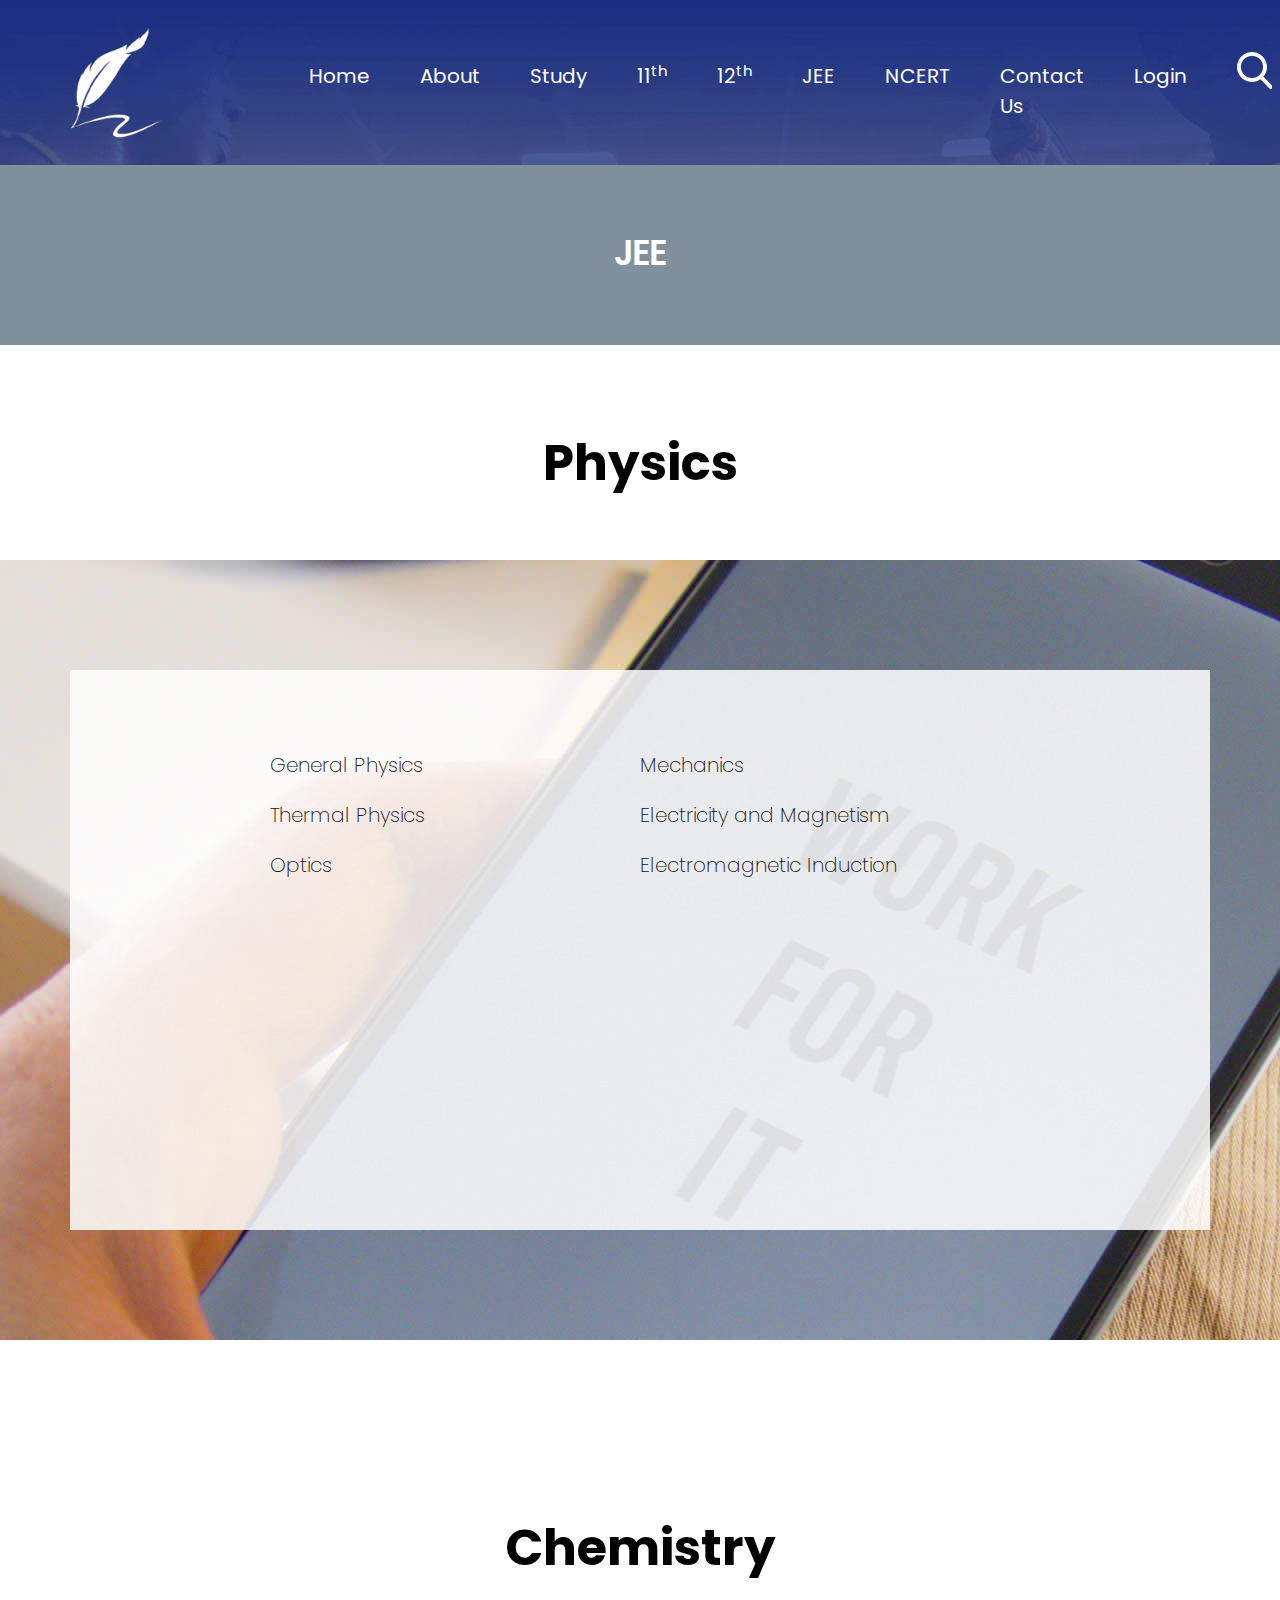
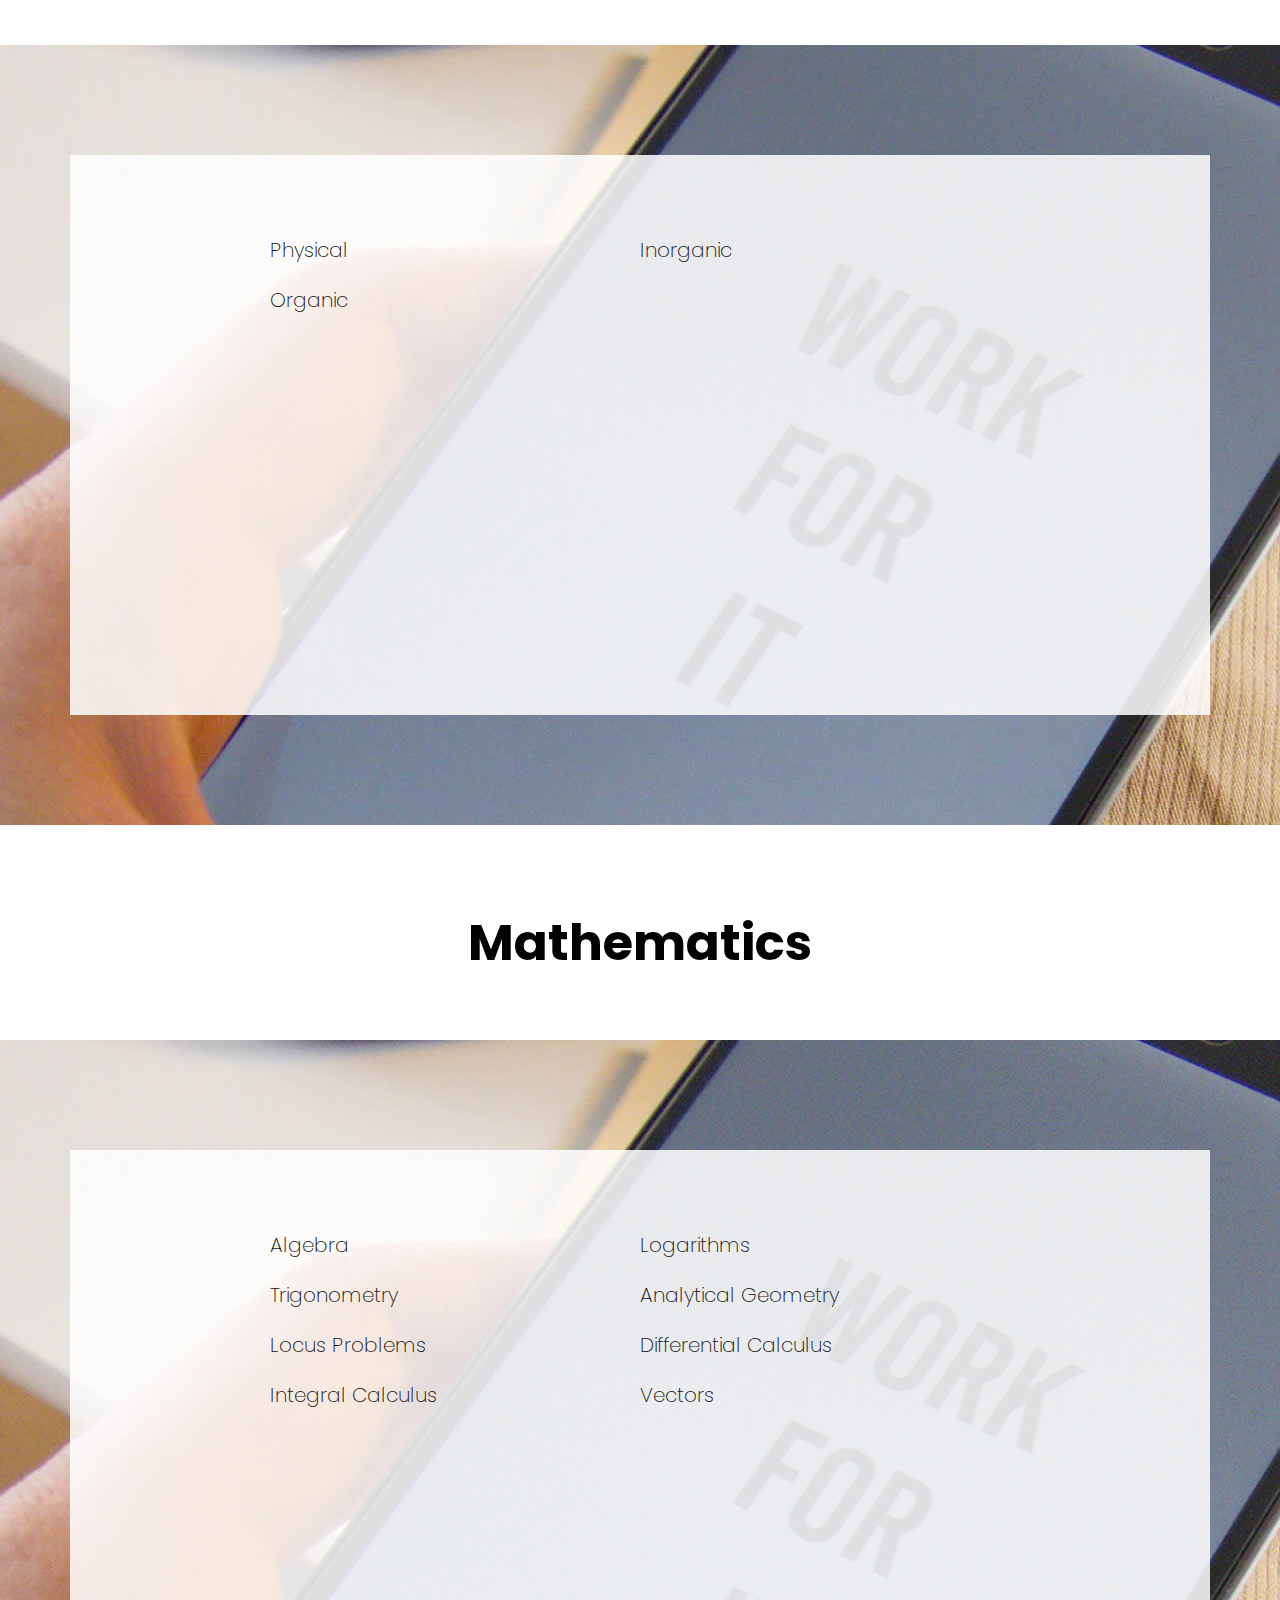
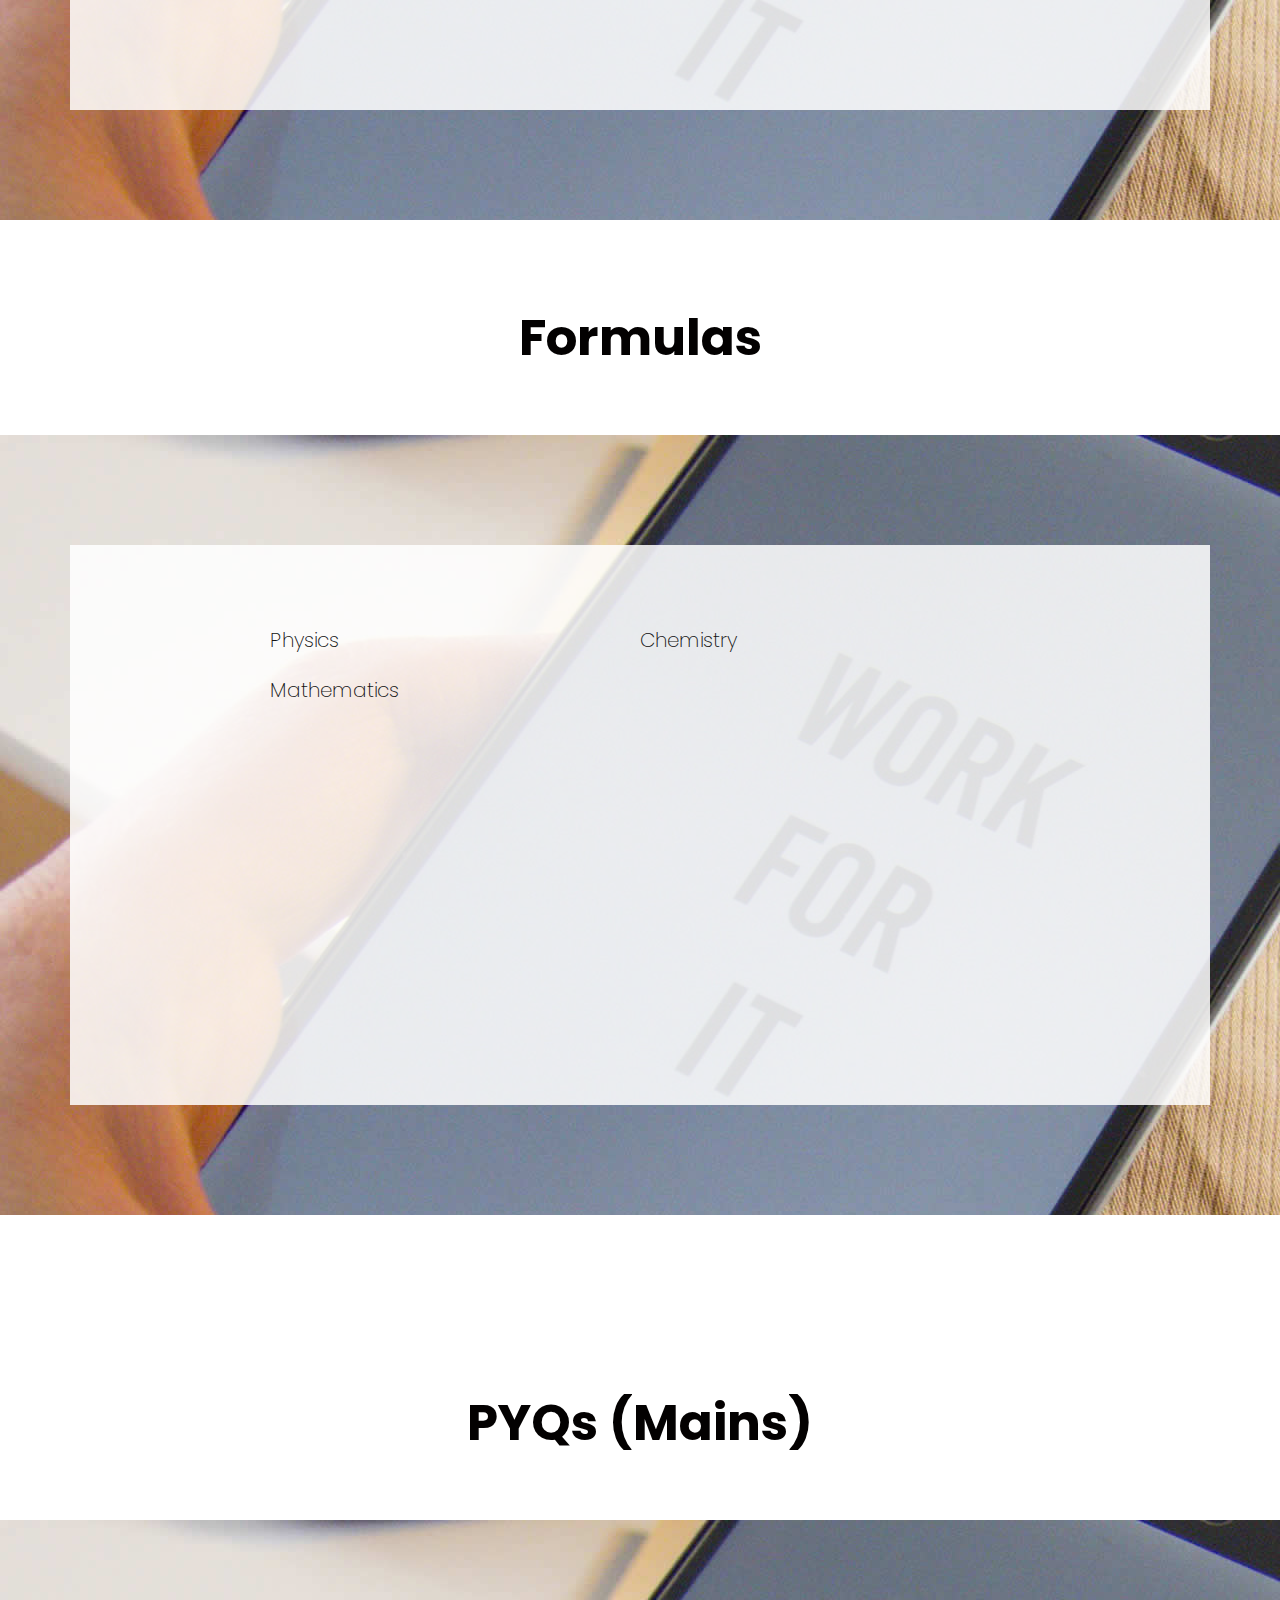
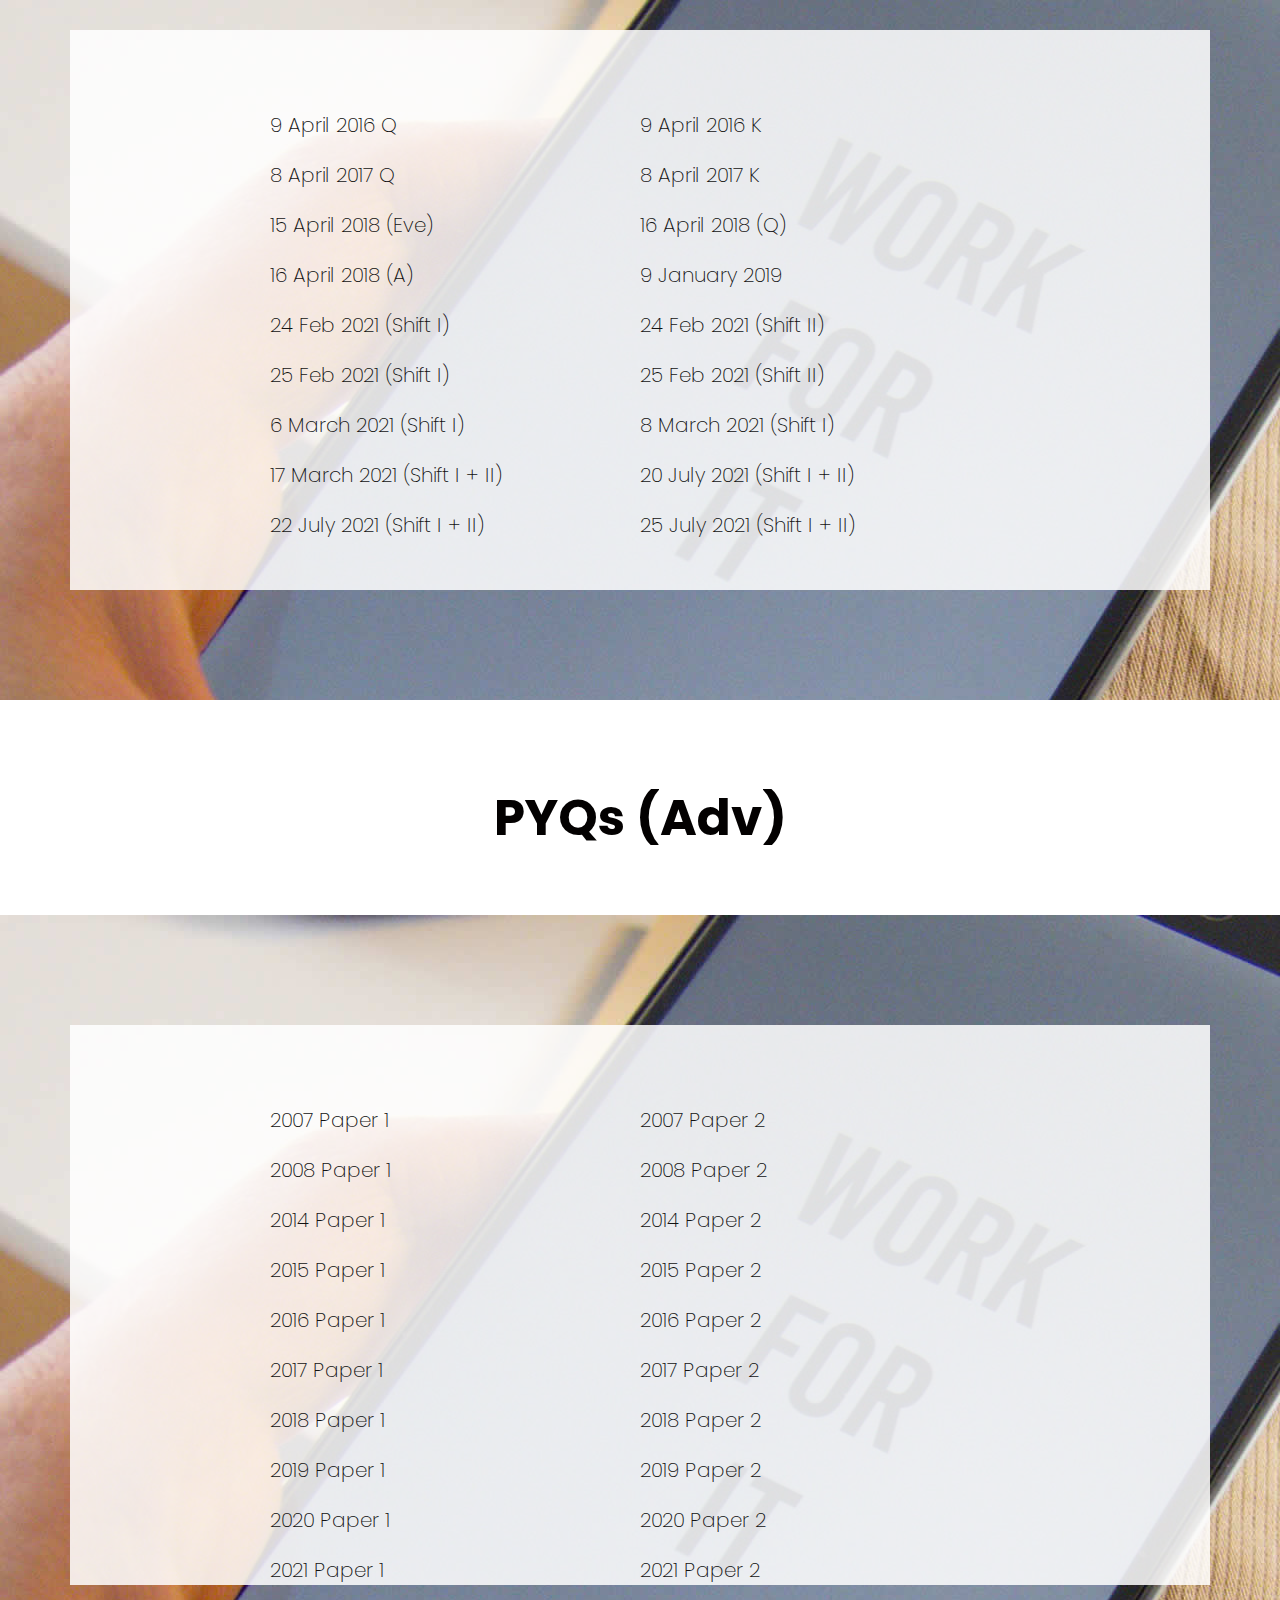
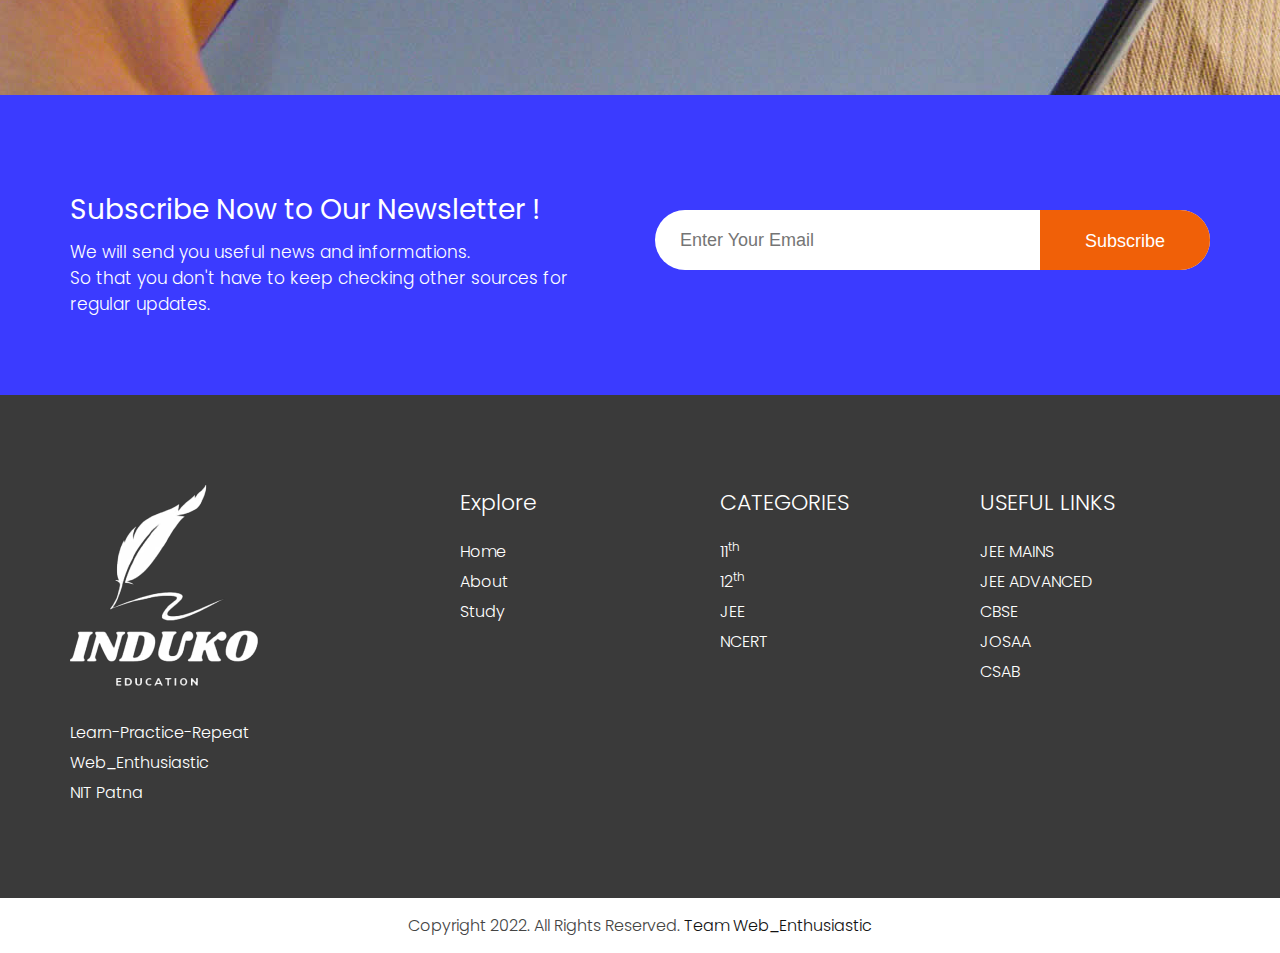
<file: jee.html>
<!DOCTYPE html>
<html lang="en">
   <!-- Basic -->
   <meta charset="utf-8">
   <meta http-equiv="X-UA-Compatible" content="IE=edge">
   <!-- Mobile Metas -->
   <meta name="viewport" content="width=device-width, initial-scale=1, shrink-to-fit=no">
   <!-- Site Metas -->
   <title>Induko</title>
   <meta name="keywords" content="">
   <meta name="description" content="">
   <meta name="author" content="">
   <!-- site icon -->
   <link rel="icon" href="images/fevicon.png" type="image/png" />
   <!-- Bootstrap core CSS -->
   <link href="css/bootstrap.css" rel="stylesheet">
   <!-- FontAwesome Icons core CSS -->
   <link href="css/font-awesome.min.css" rel="stylesheet">
   <!-- Custom animate styles for this template -->
   <link href="css/animate.css" rel="stylesheet">
   <!-- Custom styles for this template -->
   <link href="style.css" rel="stylesheet">
   <!-- Responsive styles for this template -->
   <link href="css/responsive.css" rel="stylesheet">
   <!-- Colors for this template -->
   <link href="css/colors.css" rel="stylesheet">
   <!-- light box gallery -->
   <link href="css/ekko-lightbox.css" rel="stylesheet">
   <!--[if lt IE 9]>
   <script src="https://oss.maxcdn.com/libs/html5shiv/3.7.0/html5shiv.js"></script>
   <script src="https://oss.maxcdn.com/libs/respond.js/1.4.2/respond.min.js"></script>
   <![endif]-->
   </head>
   <body id="inner_page">
      <!-- header -->
      <header class="header">

        <div class="header_top_section">
           <div class="container">
              <div class="row">
               <div class="col-lg-3">
                  <div class="full">
                     <div class="logo">
                        <a href="index.html"><img src="images/logo1ea.png" alt="#" /></a>
                     </div>
                  </div>
               </div>
               <div class="col-lg-9 site_information">
                  <div class="full">
                     <div class="main_menu">
                        <nav class="navbar navbar-inverse navbar-toggleable-md">
                           <button class="navbar-toggler" type="button" data-toggle="collapse" data-target="#cloapediamenu" aria-controls="cloapediamenu" aria-expanded="false" aria-label="Toggle navigation">
                           <span class="float-left">Menu</span>
                           <span class="float-right"><i class="fa fa-bars"></i> <i class="fa fa-close"></i></span>
                           </button>
                           <div class="collapse navbar-collapse justify-content-md-center" id="cloapediamenu">
                              <ul class="navbar-nav">
                                 <li class="nav-item active">
                                    <a class="nav-link" href="index.html">Home</a>
                                 </li>
                                 <li class="nav-item">
                                    <a class="nav-link color-aqua-hover" href="about.html">About</a>
                                 </li>
                                 <li class="nav-item">
                                    <a class="nav-link color-aqua-hover" href="study.html">Study</a>
                                 </li>
                                 <li class="nav-item">
                                    <a class="nav-link color-aqua-hover" href="11.html">11<sup>th</sup></a>
                                 </li>
                                 
                                 <li class="nav-item">
                                    <a class="nav-link color-aqua-hover" href="12.html">12<sup>th</sup></a>
                                 </li>
                                 <li class="nav-item">
                                    <a class="nav-link color-aqua-hover" href="jee.html">JEE</a>
                                 </li>


                                 <li class="nav-item">
                                    <a class="nav-link color-grey-hover" href="ncert.html">NCERT</a>
                                 </li>
                                 <li class="nav-item">
                                    <a class="nav-link color-grey-hover" href="contact.html">Contact Us</a>
                                 </li>
                                 <li class="nav-item">
                                    <a class="nav-link color-grey-hover" href="contact.html">Login</a>
                                 </li>
                              </ul>
                              <ul class="navbar-nav">
                                 <li class="nav-item">
                                    <a class="nav-link" href="#"><img src="images/search_icon.png" alt="#" /></a>
                                 </li>
                              </ul>
                           </div>
                        </nav>
                     </div>
                  </div>
               </div>
            </div>
           </div>
        </div>

      </header>
      <!-- end header -->
      
      <!-- section -->
      <section class="main_full inner_page">
        <div class="container-fluid">
          <div class="row">
             <div class="full">
               <h3>JEE</h3>    
             </div>
          </div>
        </div>
      </section>
      <!-- end section -->

      <!-- section -->
      <section class="layout_padding section padding_bottom_50">
         <div class="container-fluid">
            <div class="row">
               <div class="col-lg-12 text_align_center">
                  <div class="full heading_s1">
                     <h2>Physics</h2>
                  </div>
               </div>
            </div>
            <div class="row">
              <div class="col-md-12 cours_timging_bg">
                 <div class="container">
                    <div class="time_table">
                          <ul><li><a href="https://www.cs.uu.nl/docs/vakken/mgp/2017-2018/Lecture%201%20-%20Basic%20Physics.pdf">General Physics</a></li><li><a href="https://www.lehman.edu/faculty/dgaranin/Mechanics/Newtonian_Mechanics.pdf">Mechanics</a></li></ul>
                          <ul><li><a href="http://unaab.edu.ng/funaab-ocw/opencourseware/PHS%20222.pdf">Thermal Physics</a></li><li><a href="https://web.njit.edu/~vitaly/121/notes121.pdf">Electricity and Magnetism</a></li></ul>
                          <ul><li><a href="https://www.spiroacademy.com/pdf-notes/study-meterials/Physics/Wave-optics.pdf">Optics</a></li><li><a href="http://www.odu.edu/~jdudek/Phys112N_materials/5-induction.pdf">Electromagnetic Induction</a></li></ul>
                 

                       </div>
                 </div>        
              </div> 
            </div>
         </div>
      </section>
      <!-- end section -->



           <!-- section -->
      <section class="layout_padding section padding_bottom_0">
         <div class="container-fluid">
            <div class="row">
               <div class="col-lg-12 text_align_center">
                  <div class="full heading_s1">
                     <h2>Chemistry</h2>
                  </div>
               </div>
            </div>
            <div class="row">
              <div class="col-md-12 cours_timging_bg">
                 <div class="container">
                    <div class="time_table">
                          <ul><li><a href="https://old.vscht.cz/fch/en/tools/breviary-online.pdf">Physical</a></li></ul>
                          <ul><li><a href="https://www.t.soka.ac.jp/chem/iwanami/inorg/INO_0001.PDF">Inorganic</a></li></ul>
                          <ul><li><a href="https://chemistry.ucr.edu/sites/g/files/rcwecm2681/files/2019-10/Chapter1.pdf">Organic</a></li></ul>
                          

                       </div>
                 </div>        
              </div> 
            </div>
         </div>
      </section>
      <!-- end section -->


      <!-- section -->
      <section class="layout_padding section padding_bottom_0">
         <div class="container-fluid">
            <div class="row">
               <div class="col-lg-12 text_align_center">
                  <div class="full heading_s1">
                     <h2>Mathematics</h2>
                  </div>
               </div>
            </div>
            <div class="row">
              <div class="col-md-12 cours_timging_bg">
                 <div class="container">
                    <div class="time_table">
                           <ul><li><a href="files/jeemalgebra.pdf">Algebra</a></li></ul>
                           <ul><li><a href="https://www.mathcentre.ac.uk/resources/uploaded/mc-ty-logarithms-2009-1.pdf">Logarithms</a></li></ul>
                           <ul><li><a href="https://amsi.org.au/teacher_modules/pdfs/Introductory_trigonometry.pdf">Trigonometry</a></li></ul>
                           <ul><li><a href="https://lya.fciencias.unam.mx/gfgf/ga20101/material/analyticgeometry_chap1.pdf">Analytical Geometry</a></li></ul>
                           <ul><li><a href="https://www.jstor.org/stable/pdf/27950330.pdf">Locus Problems</a></li></ul>
                           <ul><li><a href="https://www.sydney.edu.au/content/dam/students/documents/mathematics-learning-centre/introduction-to-differential-calculus.pdf">Differential Calculus</a></li>
                           <ul><li><a href="http://www.gpnngr.org.in/lms/1st%20Year%20Integral%20calculus.pdf">Integral Calculus</a></li>
                           <ul><li><a href="https://igcsemathsin.files.wordpress.com/2018/04/p3-vectors-in-3d-notes.pdf">Vectors</a></li>



                          
                       </div>
                 </div>        
              </div> 
            </div>
         </div>
      </section>
      <!-- end section -->


       <!-- section -->
      <section class="layout_padding section padding_bottom_50">
         <div class="container-fluid">
            <div class="row">
               <div class="col-lg-12 text_align_center">
                  <div class="full heading_s1">
                     <h2>Formulas</h2>
                  </div>
               </div>
            </div>
            <div class="row">
              <div class="col-md-12 cours_timging_bg">
                 <div class="container">
                    <div class="time_table">
                          <ul><li><a href="files/phyfor.pdf">Physics</a></li></ul>
                          <ul><li><a href="files/chemfor.pdf">Chemistry</a></li></ul>
                          <ul><li><a href="files/mathfor.pdf">Mathematics</a></li></ul>
                 

                       </div>
                 </div>        
              </div> 
            </div>
         </div>
      </section>
      <!-- end section -->

      <!-- section -->
      <section class="layout_padding section padding_bottom_0">
         <div class="container-fluid">
            <div class="row">
               <div class="col-lg-12 text_align_center">
                  <div class="full heading_s1">
                     <h2>PYQs (Mains)</h2>
                  </div>
               </div>
            </div>
            <div class="row">
              <div class="col-md-12 cours_timging_bg">
                 <div class="container">
                    <div class="time_table">
                           <ul><li><a href="files/9.4.16q.pdf">9 April 2016 Q</a></li><li><a href="files/9.4.16k.pdf">9 April 2016 K</a></li></ul>
                           <ul><li><a href="files/8.4.17q.pdf">8 April 2017 Q</a></li><li><a href="files/8.4.17k.pdf">8 April 2017 K</a></li></ul>
                           <ul><li><a href="files/15.4.18eve.pdf">15 April 2018 (Eve)</a></li><li><a href="files/16.4.18q.pdf">16 April 2018 (Q)</a></li></ul>
                           <ul><li><a href="files/16.4.18s.pdf">16 April 2018 (A)</a></li><li><a href="files/9.1.19.1q.pdf">9 January 2019</a></li></ul>
                           <ul><li><a href="https://www.youtube.com/watch?v=4aT-rzS3k0A&list=PLTa2m6WeLW_9FhgjlrdRgFBzG-qKWsjfR&index=51" target="_blanck">24 Feb 2021 (Shift I)</a></li><li><a href="https://www.youtube.com/watch?v=Zm-NVfstQqQ&list=PLTa2m6WeLW_9FhgjlrdRgFBzG-qKWsjfR&index=52" target="_blanck">24 Feb 2021 (Shift II)</a></li></ul>
                           <ul><li><a href="https://www.youtube.com/watch?v=YWoGg17CY0A&list=PLTa2m6WeLW_9FhgjlrdRgFBzG-qKWsjfR&index=53" target="_blanck">25 Feb 2021 (Shift I)</a></li><li><a href="https://www.youtube.com/watch?v=g2etgwueffc&list=PLTa2m6WeLW_9FhgjlrdRgFBzG-qKWsjfR&index=61" target="_blanck">25 Feb 2021 (Shift II)</a></li></ul>
                           <ul><li><a href="https://www.youtube.com/watch?v=gLdMPcIL3I4&list=PLTa2m6WeLW_9FhgjlrdRgFBzG-qKWsjfR&index=60&t=2s" target="_blanck">6 March 2021 (Shift I)</a></li><li><a href="https://www.youtube.com/watch?v=-0-i31gaTco&list=PLTa2m6WeLW_9FhgjlrdRgFBzG-qKWsjfR&index=63" target="_blanck">8 March 2021 (Shift I)</a></li></ul>
                           <ul><li><a href="https://www.youtube.com/watch?v=ybLl835g8sE&list=PLTa2m6WeLW_9FhgjlrdRgFBzG-qKWsjfR&index=64" target="_blanck">17 March 2021 (Shift I + II)</a></li><li><a href="https://www.youtube.com/watch?v=aupLUnrGuPs" target="_blanck">20 July 2021 (Shift I + II)</a></li></ul>
                           <ul><li><a href="https://www.youtube.com/watch?v=aupLUnrGuPs" target="_blanck">22 July 2021 (Shift I + II)</a></li><li><a href="https://www.youtube.com/watch?v=qbT8FSG9t8g" target="_blanck">25 July 2021 (Shift I + II)</a></li></ul>





                          
                       </div>
                 </div>        
              </div> 
            </div>
         </div>
      </section>
      <!-- end section -->


      <!-- section -->
      <section class="layout_padding section padding_bottom_0">
         <div class="container-fluid">
            <div class="row">
               <div class="col-lg-12 text_align_center">
                  <div class="full heading_s1">
                     <h2>PYQs (Adv)</h2>
                  </div>
               </div>
            </div>
            <div class="row">
              <div class="col-md-12 cours_timging_bg">
                 <div class="container">
                    <div class="time_table">
                           <ul><li><a href="files/adv/2007p1.pdf">2007 Paper 1</a></li><li><a href="files/adv/2007p2.pdf">2007 Paper 2</a></li></ul>
                           <ul><li><a href="files/adv/2008p1.pdf">2008 Paper 1</a></li><li><a href="files/adv/2008p2.pdf">2008 Paper 2</a></li></ul>
                           <ul><li><a href="files/adv/2014p1.pdf">2014 Paper 1</a></li><li><a href="files/adv/2014p2.pdf">2014 Paper 2</a></li></ul>
                           <ul><li><a href="files/adv/2015p1.pdf">2015 Paper 1</a></li><li><a href="files/adv/2015p2.pdf">2015 Paper 2</a></li></ul>
                           <ul><li><a href="files/adv/2016p1key.pdf">2016 Paper 1</a></li><li><a href="files/adv/2016p2key.pdf">2016 Paper 2</a></li></ul>
                           <ul><li><a href="files/adv/2017p1.pdf">2017 Paper 1</a></li><li><a href="files/adv/2017p2.pdf">2017 Paper 2</a></li></ul>
                           <ul><li><a href="files/adv/2018p1.pdf">2018 Paper 1</a></li><li><a href="files/adv/2018p2.pdf">2018 Paper 2</a></li></ul>
                            <ul><li><a href="files/adv/2019p1.pdf">2019 Paper 1</a></li><li><a href="files/adv/2019p2.pdf">2019 Paper 2</a></li></ul>
                            <ul><li><a href="files/adv/2020p1.pdf">2020 Paper 1</a></li><li><a href="files/adv/2020p2.pdf">2020 Paper 2</a></li></ul>
                            <ul><li><a href="files/adv/2021p1.pdf">2021 Paper 1</a></li><li><a href="files/adv/2021p2.pdf">2021 Paper 2</a></li></ul>
                           

                          
                       </div>
                 </div>        
              </div> 
            </div>
         </div>
      </section>
      <!-- end section -->



     


       
      <!-- section -->
      <section class="section blue_pattern_bg" style="background-color: #3b3bff;">
         <div class="container">
            <div class="row">
               <div class="col-md-6">
                  <div class="full">
                     <h4>Subscribe Now to Our Newsletter !</h4>
                     <p>
We will send you useful news and informations.<br>
So that you don't have to keep checking other sources  for regular updates. <br>

                        </p>
                  </div>
               </div>
               <div class="col-md-6">
                 <div class="form_subribe">
                    <form>
                       <input type="email" name="email" placeholder="Enter Your Email" />
                       <button>Subscribe</button>
                    </form>
                 </div>
               </div>
            </div>
         </div>
      </section>
      <!-- end section -->

      
     
      <!-- footer -->
      <footer class="footer layout_padding">
         <div class="container">
            <div class="row">

               <div class="col-md-4 col-sm-12">
                  <a href="index.html"><img class="img-responsive" src="images/logo1e.png" alt="#" /></a>
                  <div class="footer_link_heading">
                     <div class="footer_menu margin_top_30">
                     <ul>
                        <li><a href="tel:9876543210">Learn-Practice-Repeat</a></li>
                        <li><a href="#">Web_Enthusiastic</a></li>
                        <li><a href="#">NIT Patna</a></li>
                     </ul>
                  </div>
                  </div>
               </div>
               
               <div class="col-md-8">
                 <div class="row">
                    <div class="col-md-4 col-sm-12">
                  <div class="footer_link_heading">
                     <h3>Explore</h3>
                  </div>
                  <div class="footer_menu">
                     <ul>
                        <li><a href="index.html">Home</a></li>
                        <li><a href="about.html">About</a></li>
                        <li><a href="study.html">Study</a></li>
                        <li><a href="#"></a></li>
                     
                     </ul>
                  </div>
               </div>

               <div class="col-md-4 col-sm-12">
                  <div class="footer_link_heading">
                     <h3>CATEGORIES</h3>
                  </div>
                  <div class="footer_menu">
                    <ul>
                       <li><a href="11.html">11<sup>th</sup></a></li>
                       <li><a href="12.html">12<sup>th</sup></a></li>
                       <li><a href="jee.html">JEE</a></li>
                       <li><a href="ncert.html">NCERT</a></li>
                    </ul>
                  </div>
               </div>
               
               <div class="col-md-4 col-sm-12">
                  <div class="footer_link_heading">
                     <h3>USEFUL LINKS</h3>
                  </div>
                  <div class="footer_menu">
                    <ul>
                        <li><a href="https://jeemain.nta.ac.in"                      target="_blanck">JEE MAINS</a></li>
                       <li><a href="https://jeeadv.ac.in"                      target="_blanck">JEE ADVANCED</a></li>
                       <li><a href="https://www.cbse.gov.in"                      target="_blanck">CBSE</a></li>
                       <li><a href="https://josaa.nic.in" target="_blanck">JOSAA</a></li>
                       <li><a href="https://csab.nic.in" target="_blanck">CSAB</a></li>
                       <li><a href="#"></a></li>

                    </ul>
                  </div>
               </div>
                 </div>
               </div>
               
            </div>
         </div>
      </footer>
      <div class="cpy">
        <div class="container">
           <div class="row">
             <div class="col-md-12">
               <p>Copyright 2022. All Rights Reserved.<a href="https://html.design/"> Team Web_Enthusiastic</a></p>
             </div>
           </div>
        </div>
      </div>
      <!-- end footer -->
      <!-- Core JavaScript
         ================================================== -->
      <script src="js/jquery.min.js"></script>
      <script src="js/tether.min.js"></script>
      <script src="js/bootstrap.min.js"></script>
      <script src="js/parallax.js"></script>
      <script src="js/animate.js"></script>
      <script src="js/ekko-lightbox.js"></script>
      <script src="js/custom.js"></script>
   </body>
</html>
</file>
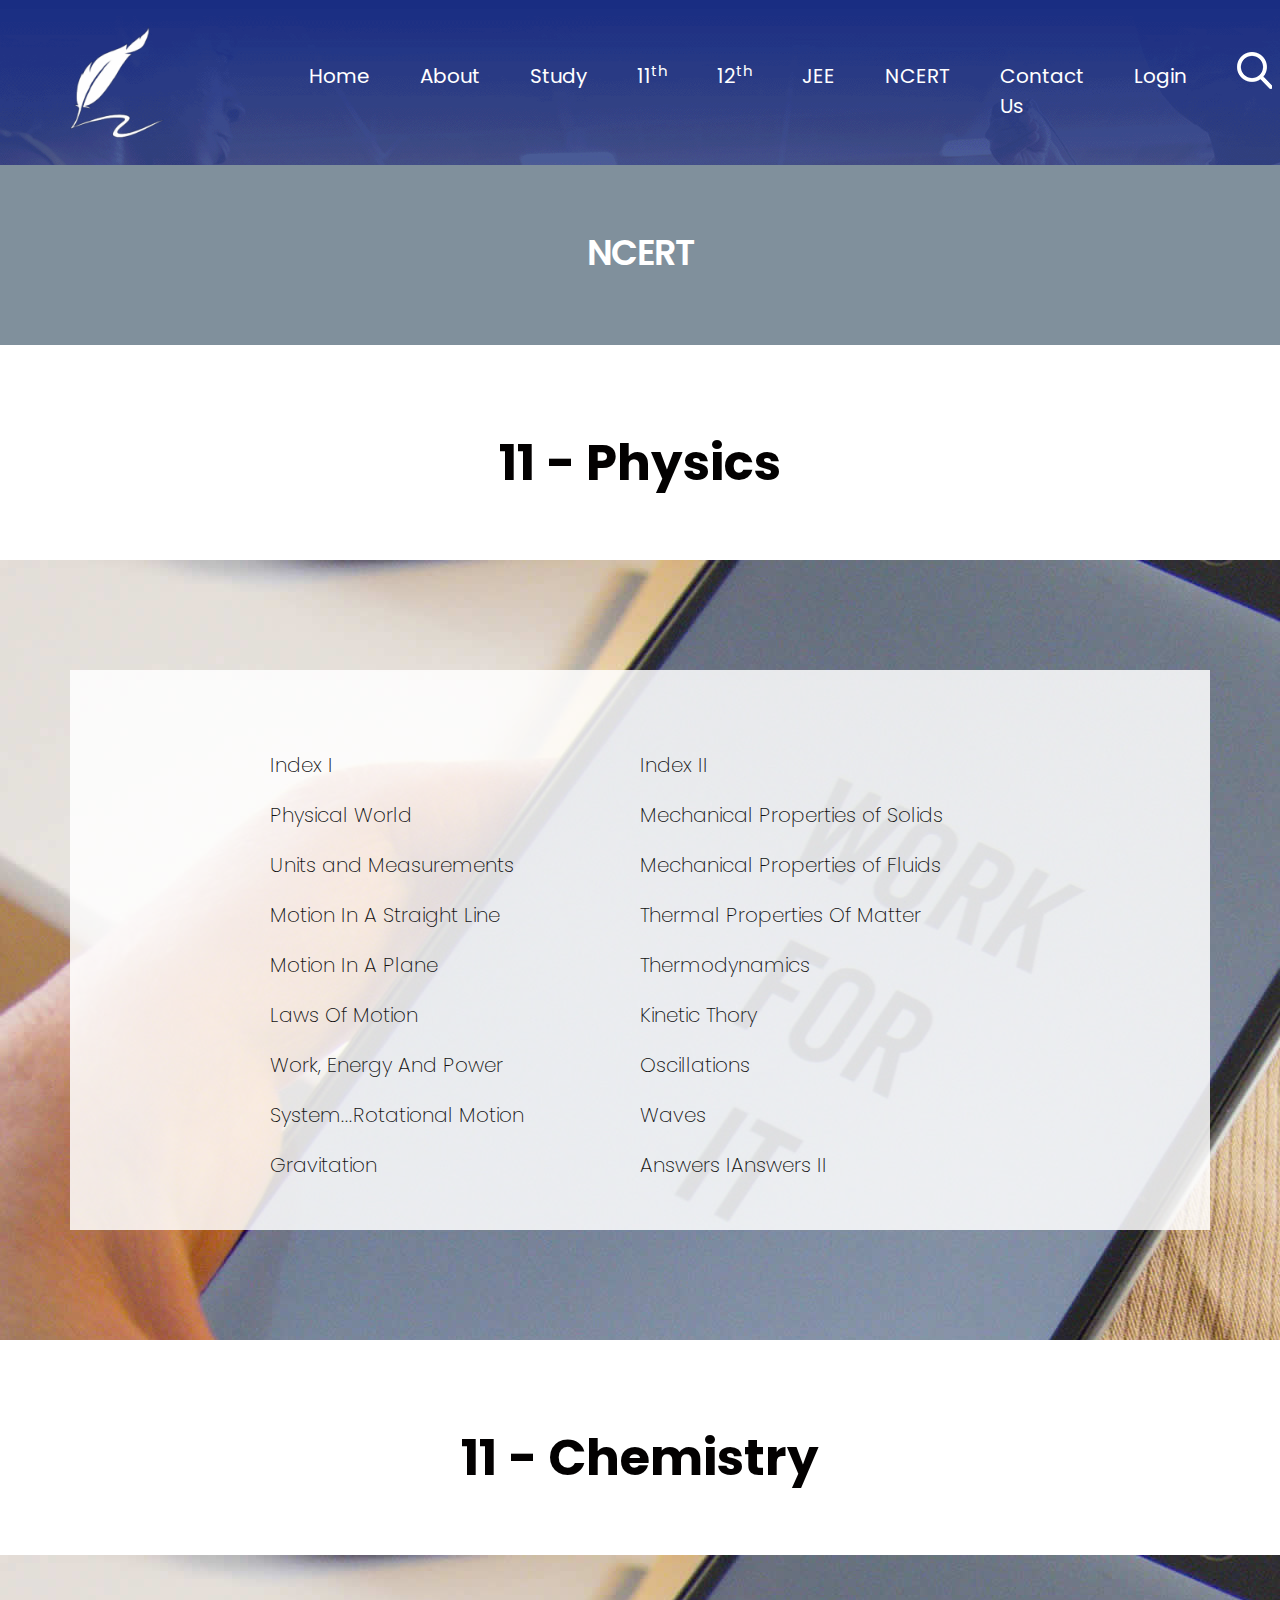
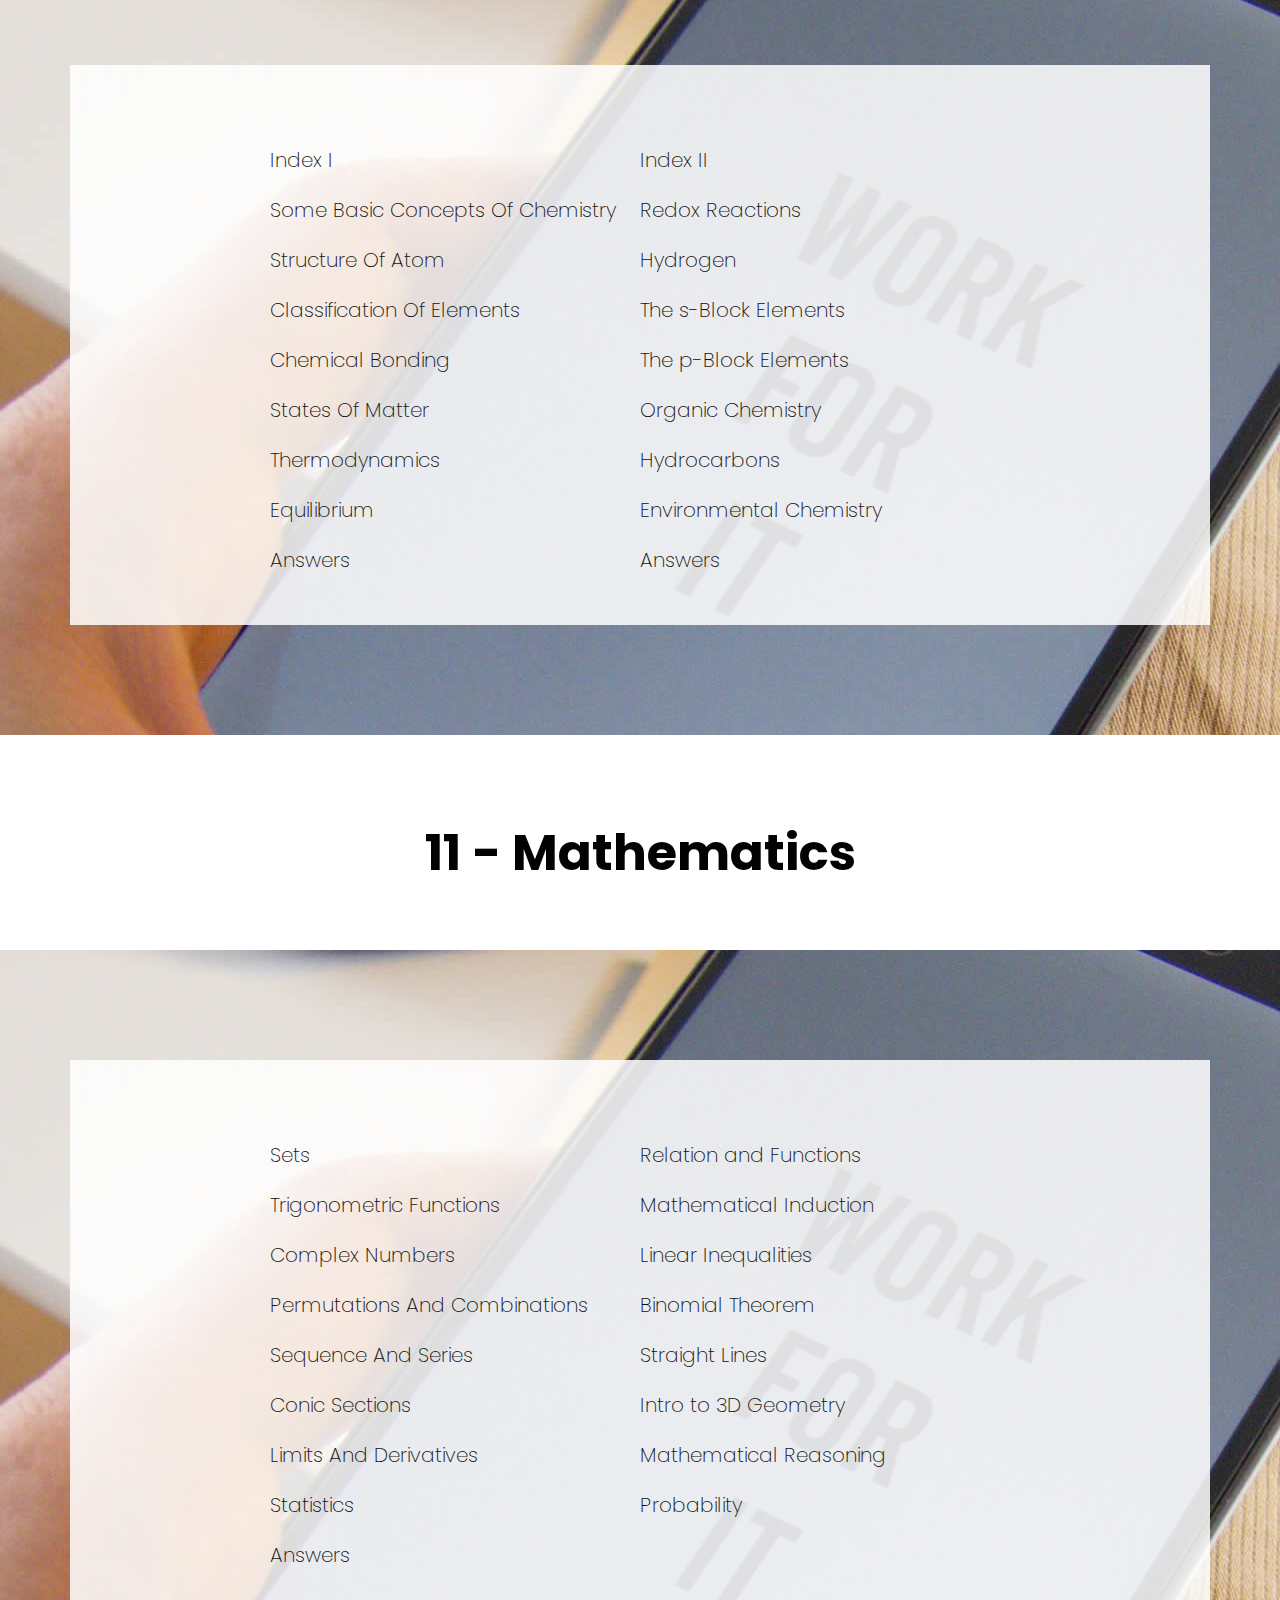
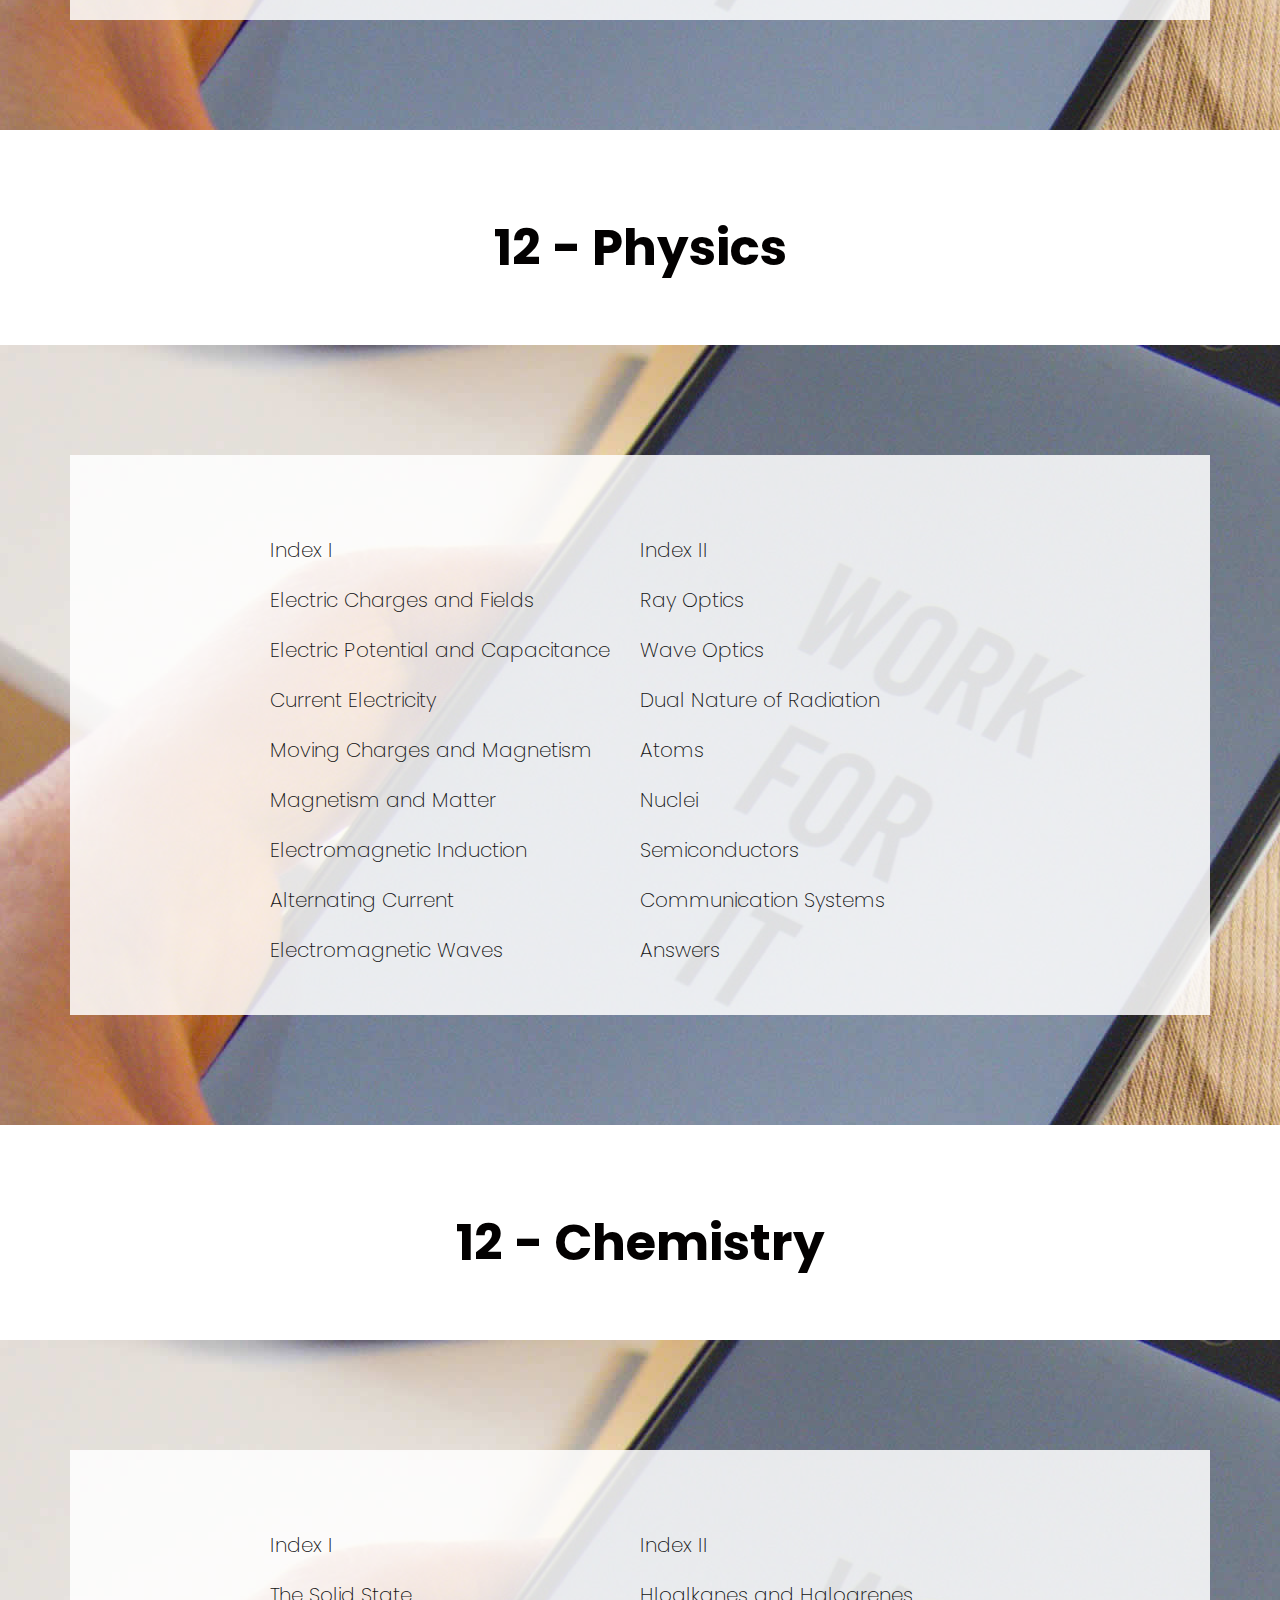
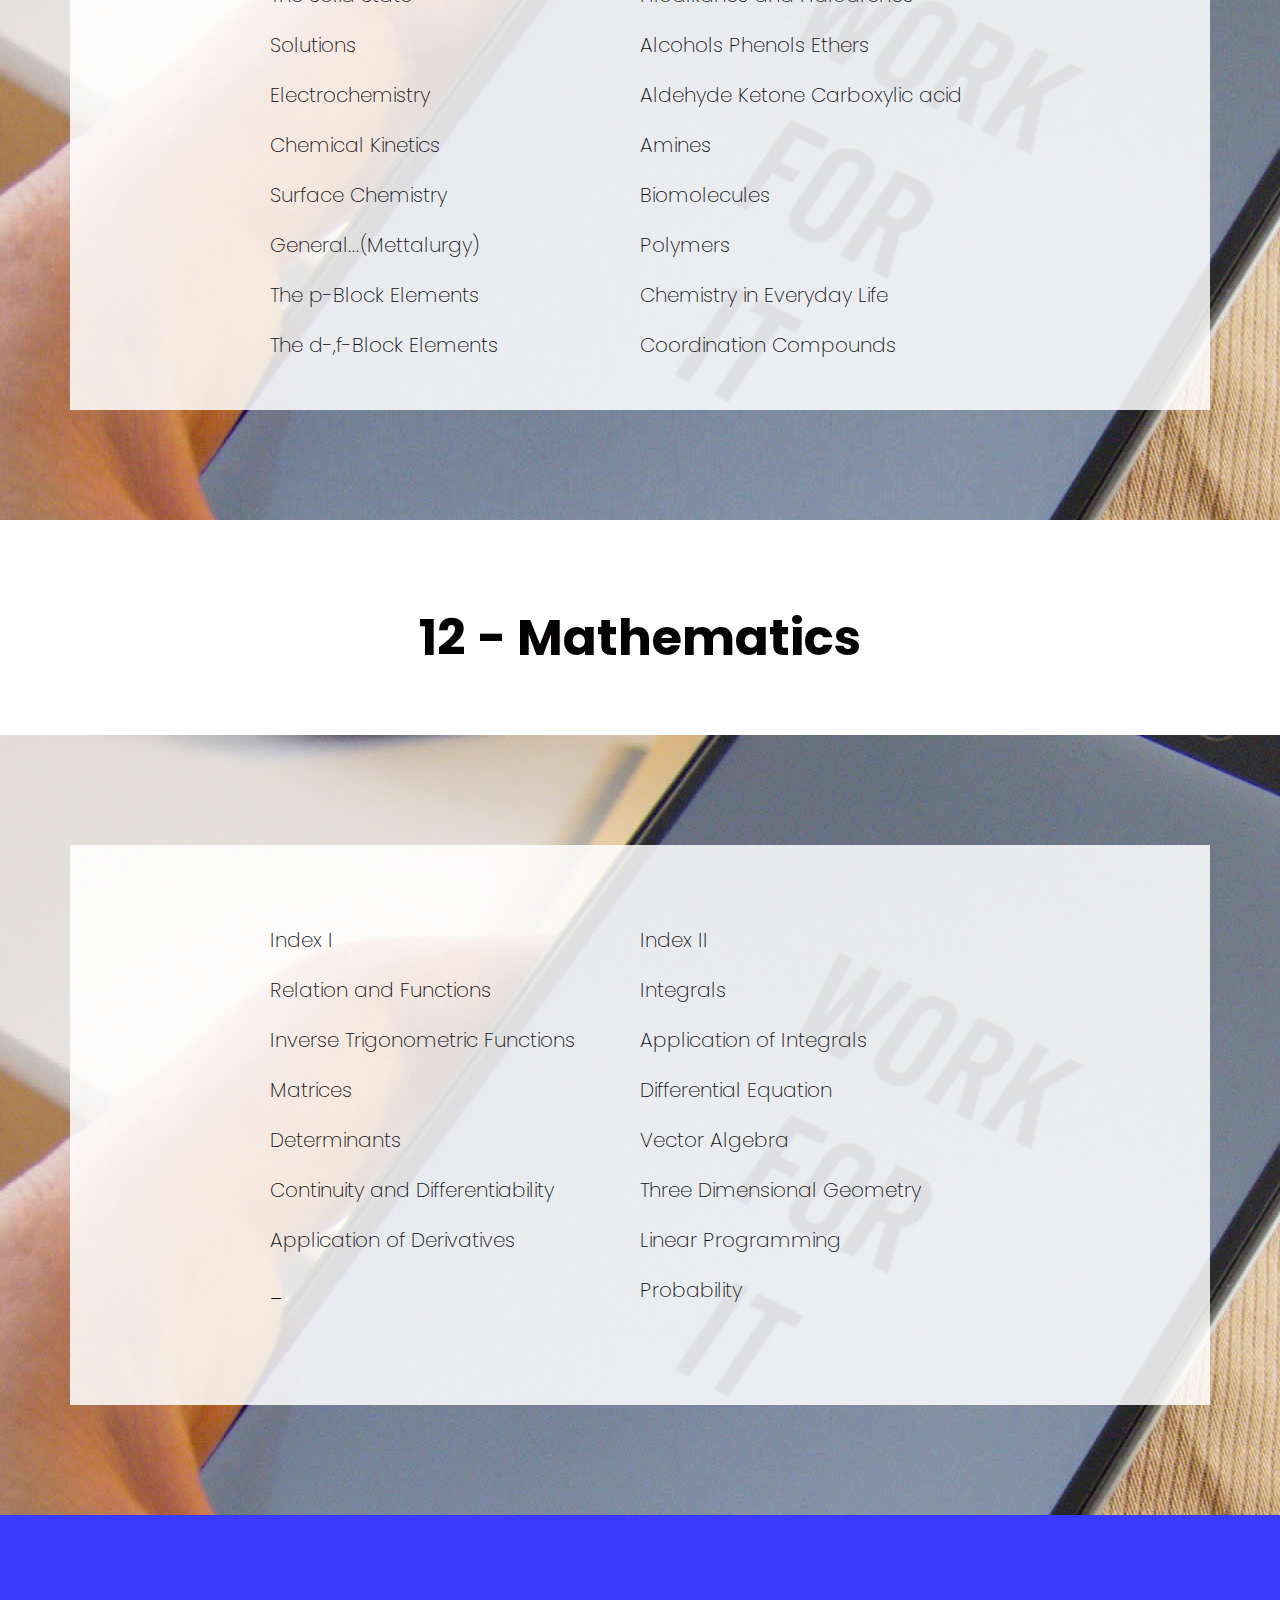
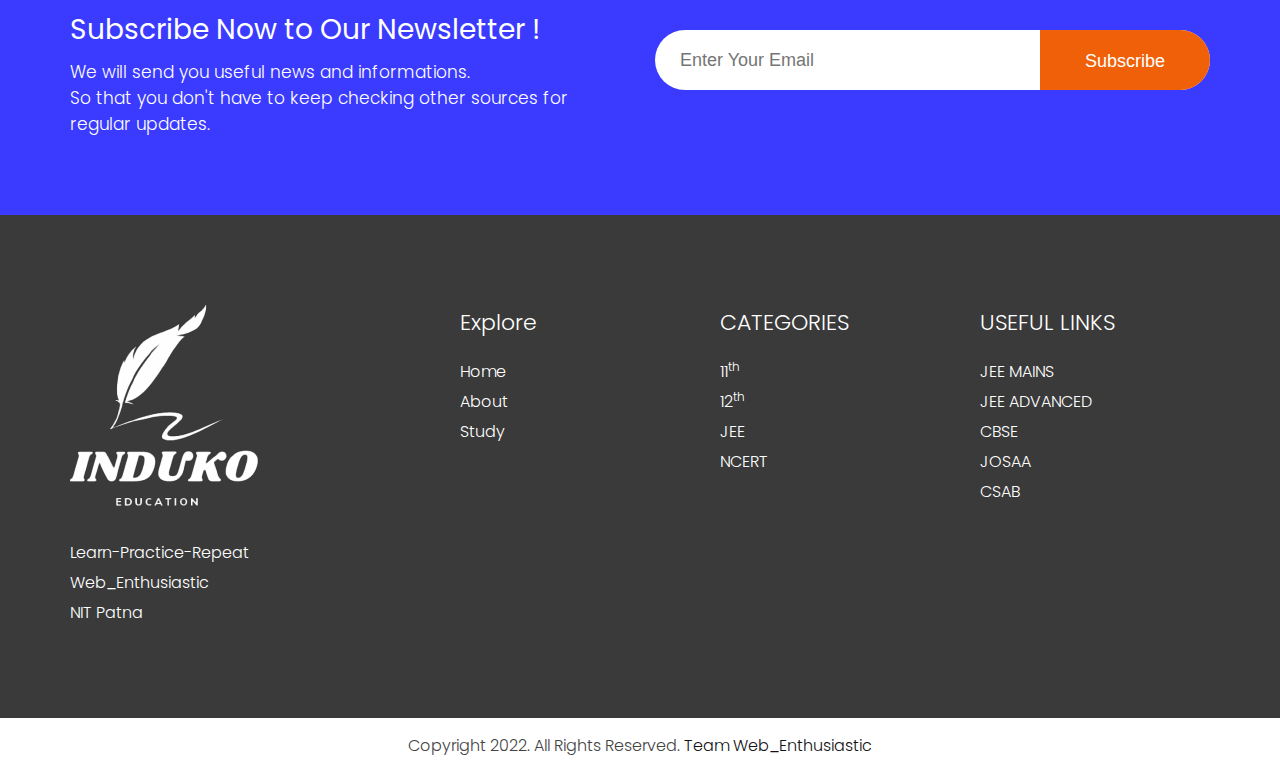
<file: ncert.html>
<!DOCTYPE html>
<html lang="en">
   <!-- Basic -->
   <meta charset="utf-8">
   <meta http-equiv="X-UA-Compatible" content="IE=edge">
   <!-- Mobile Metas -->
   <meta name="viewport" content="width=device-width, initial-scale=1, shrink-to-fit=no">
   <!-- Site Metas -->
   <title>Induko</title>
   <meta name="keywords" content="">
   <meta name="description" content="">
   <meta name="author" content="">
   <!-- site icon -->
   <link rel="icon" href="images/fevicon.png" type="image/png" />
   <!-- Bootstrap core CSS -->
   <link href="css/bootstrap.css" rel="stylesheet">
   <!-- FontAwesome Icons core CSS -->
   <link href="css/font-awesome.min.css" rel="stylesheet">
   <!-- Custom animate styles for this template -->
   <link href="css/animate.css" rel="stylesheet">
   <!-- Custom styles for this template -->
   <link href="style.css" rel="stylesheet">
   <!-- Responsive styles for this template -->
   <link href="css/responsive.css" rel="stylesheet">
   <!-- Colors for this template -->
   <link href="css/colors.css" rel="stylesheet">
   <!-- light box gallery -->
   <link href="css/ekko-lightbox.css" rel="stylesheet">
   <!--[if lt IE 9]>
   <script src="https://oss.maxcdn.com/libs/html5shiv/3.7.0/html5shiv.js"></script>
   <script src="https://oss.maxcdn.com/libs/respond.js/1.4.2/respond.min.js"></script>
   <![endif]-->
   </head>
   <body id="inner_page">
      <!-- header -->
      <header class="header">

        <div class="header_top_section">
           <div class="container">
              <div class="row">
               <div class="col-lg-3">
                  <div class="full">
                     <div class="logo">
                        <a href="index.html"><img src="images/logo1ea.png" alt="#" /></a>
                     </div>
                  </div>
               </div>
               <div class="col-lg-9 site_information">
                  <div class="full">
                     <div class="main_menu">
                        <nav class="navbar navbar-inverse navbar-toggleable-md">
                           <button class="navbar-toggler" type="button" data-toggle="collapse" data-target="#cloapediamenu" aria-controls="cloapediamenu" aria-expanded="false" aria-label="Toggle navigation">
                           <span class="float-left">Menu</span>
                           <span class="float-right"><i class="fa fa-bars"></i> <i class="fa fa-close"></i></span>
                           </button>
                           <div class="collapse navbar-collapse justify-content-md-center" id="cloapediamenu">
                              <ul class="navbar-nav">
                                 <li class="nav-item active">
                                    <a class="nav-link" href="index.html">Home</a>
                                 </li>
                                 <li class="nav-item">
                                    <a class="nav-link color-aqua-hover" href="about.html">About</a>
                                 </li>
                                 <li class="nav-item">
                                    <a class="nav-link color-aqua-hover" href="study.html">Study</a>
                                 </li>
                                 <li class="nav-item">
                                    <a class="nav-link color-aqua-hover" href="11.html">11<sup>th</sup></a>
                                 </li>
                                 
                                 <li class="nav-item">
                                    <a class="nav-link color-aqua-hover" href="12.html">12<sup>th</sup></a>
                                 </li>
                                 <li class="nav-item">
                                    <a class="nav-link color-aqua-hover" href="jee.html">JEE</a>
                                 </li>


                                 <li class="nav-item">
                                    <a class="nav-link color-grey-hover" href="ncert.html">NCERT</a>
                                 </li>
                                 <li class="nav-item">
                                    <a class="nav-link color-grey-hover" href="contact.html">Contact Us</a>
                                 </li>
                                 <li class="nav-item">
                                    <a class="nav-link color-grey-hover" href="contact.html">Login</a>
                                 </li>
                              </ul>
                              <ul class="navbar-nav">
                                 <li class="nav-item">
                                    <a class="nav-link" href="#"><img src="images/search_icon.png" alt="#" /></a>
                                 </li>
                              </ul>
                           </div>
                        </nav>
                     </div>
                  </div>
               </div>
            </div>
           </div>
        </div>

      </header>
      <!-- end header -->
      
      <!-- section -->
      <section class="main_full inner_page">
        <div class="container-fluid">
          <div class="row">
             <div class="full">
               <h3>NCERT</h3>    
             </div>
          </div>
        </div>
      </section>
      <!-- end section -->


      <!-- section -->
      <section class="layout_padding section padding_bottom_0">
         <div class="container-fluid">
            <div class="row">
               <div class="col-lg-12 text_align_center">
                  <div class="full heading_s1">
                     <h2>11 - Physics</h2>
                  </div>
               </div>
            </div>
            <div class="row">
              <div class="col-md-12 cours_timging_bg">
                 <div class="container">
                    <div class="time_table">
                             <ul><li><a href="files/n11/n11pi.pdf">Index I</a></li><li><a href="files/n11/n11pii.pdf">Index II</a></li></ul>
                          <ul><li><a href="files/n11/n11p1.pdf">Physical World</a></li><li><a href="files/n11/n11p9.pdf">Mechanical Properties of Solids</a></li></ul>
                          <ul><li><a href="files/n11/n11p2.pdf">Units and Measurements</a></li><li><a href="files/n11/n11p10.pdf">Mechanical Properties of Fluids</a></li></ul>
                          <ul><li><a href="files/n11/n11p3.pdf">Motion In A Straight Line</a></li><li><a href="files/n11/n11p11.pdf">Thermal Properties Of Matter</a></li></ul>
                          <ul><li><a href="files/n11/n11p4.pdf">Motion In A Plane</a></li><li><a href="files/n11/n11p12.pdf">Thermodynamics</a></li></ul>
                          <ul><li><a href="files/n11/n11p5.pdf">Laws Of Motion</a></li><li><a href="files/n11/n11p13.pdf">Kinetic Thory</a></li></ul>
                          <ul><li><a href="files/n11/n11p6.pdf">Work, Energy And Power</a></li><li><a href="files/n11/n11p14.pdf">Oscillations</a></li></ul>
                          <ul><li><a href="files/n11/n11p7.pdf">System...Rotational Motion</a></li><li><a href="files/n11/n11p15.pdf">Waves</a></li></ul>
                          <ul><li><a href="files/n11/n11p8.pdf">Gravitation</a></li><li><a href="files/n11/n11pai.pdf">Answers I</a><a href="files/n11/n11paii.pdf">Answers II</li></ul>

                       </div>
                 </div>        
              </div> 
            </div>
         </div>
      </section>
      <!-- end section -->



           <!-- section -->
      <section class="layout_padding section padding_bottom_0">
         <div class="container-fluid">
            <div class="row">
               <div class="col-lg-12 text_align_center">
                  <div class="full heading_s1">
                     <h2>11 - Chemistry</h2>
                  </div>
               </div>
            </div>
            <div class="row">
              <div class="col-md-12 cours_timging_bg">
                 <div class="container">
                    <div class="time_table">
                          <ul><li><a href="https://ncert.nic.in/textbook/pdf/kech1ps.pdf">Index I</a></li><li><a href="https://ncert.nic.in/textbook/pdf/kech2ps.pdf">Index II</a></li></ul>
                          <ul><li><a href="http://www.ncert.nic.in/ncerts/l/kech101.pdf">Some Basic Concepts Of Chemistry</a></li><li><a href="http://www.ncert.nic.in/ncerts/l/kech201.pdf">Redox Reactions</a></li></ul>
                           <ul><li><a href="https://ncert.nic.in/ncerts/l/kech102.pdf">Structure Of Atom</a></li><li><a href="https://ncert.nic.in/textbook/pdf/kech202.pdf">Hydrogen</a></li></ul>
                          <ul><li><a href="https://ncert.nic.in/textbook/pdf/kech103.pdf">Classification Of Elements</a></li><li><a href="https://ncert.nic.in/textbook/pdf/kech203.pdf">The s-Block Elements</a></li></ul>
                           <ul><li><a href="https://ncert.nic.in/textbook/pdf/kech104.pdf">Chemical Bonding </a></li><li><a href="https://ncert.nic.in/ncerts/l/kech204.pdf">The p-Block Elements</a></li></ul>
                          <ul><li><a href="https://ncert.nic.in/ncerts/l/kech105.pdf">States Of Matter</a></li><li><a href="https://ncert.nic.in/ncerts/l/kech205.pdf">Organic Chemistry</a></li></ul>
                          <ul><li><a href="http://www.ncert.nic.in/ncerts/l/kech106.pdf">Thermodynamics</a></li><li><a href="https://ncert.nic.in/textbook/pdf/kech206.pdf">Hydrocarbons</a></li></ul>
                          <ul><li><a href="https://ncert.nic.in/ncerts/l/kech107.pdf">Equilibrium</a></li><li><a href="https://ncert.nic.in/textbook/pdf/kech207.pdf">Environmental Chemistry</a></li></ul>
                          <ul><li><a href="files/n11/n11cai.pdf">Answers</a></li><li><a href="files/n11/n11caii.pdf">Answers</a></li></ul>
                           

                          
                       </div>
                 </div>        
              </div> 
            </div>
         </div>
      </section>
      <!-- end section -->


      <!-- section -->
      <section class="layout_padding section padding_bottom_0">
         <div class="container-fluid">
            <div class="row">
               <div class="col-lg-12 text_align_center">
                  <div class="full heading_s1">
                     <h2>11 - Mathematics</h2>
                  </div>
               </div>
            </div>
            <div class="row">
              <div class="col-md-12 cours_timging_bg">
                 <div class="container">
                    <div class="time_table">
                          <ul><li><a href="https://ncert.nic.in/ncerts/l/kemh101.pdf">Sets</a></li><li><a href="https://ncert.nic.in/pdf/publication/exemplarproblem/classXI/mathematics/keep202.pdf">Relation and Functions</a></li></ul>
                          <ul><li><a href="https://ncert.nic.in/textbook/pdf/kemh103.pdf">Trigonometric Functions</a></li><li><a href="https://ncert.nic.in/textbook/pdf/kemh104.pdf">Mathematical Induction</a></li></ul>
                          <ul><li><a href="https://ncert.nic.in/textbook/pdf/kemh105.pdf">Complex Numbers</a></li><a href="https://ncert.nic.in/textbook/pdf/kemh106.pdf"><li>Linear Inequalities</a></li></ul>
                          <ul><li><a href="https://ncert.nic.in/ncerts/l/kemh107.pdf">Permutations And Combinations</a></li><a href="https://ncert.nic.in/ncerts/l/kemh108.pdf"><li>Binomial Theorem</a></li></ul>
                          <ul><li><a href="https://ncert.nic.in/textbook/pdf/kemh109.pdf">Sequence And Series</a></li><li><a href="https://ncert.nic.in/ncerts/l/kemh110.pdf">Straight Lines</a></li></ul>
                          <ul><li><a href="https://ncert.nic.in/textbook/pdf/kemh111.pdf">Conic Sections</a></li><li><a href="https://ncert.nic.in/textbook/pdf/kemh112.pdf">Intro to 3D Geometry</a></li></ul>
                          <ul><li><a href="https://ncert.nic.in/ncerts/l/kemh113.pdf">Limits And Derivatives</a></li><li><a href="https://ncert.nic.in/textbook/pdf/kemh114.pdf">Mathematical Reasoning</a></li></ul>
                          <ul><li><a href="https://ncert.nic.in/ncerts/l/iemh114.pdf">Statistics</a></li><li><a href="https://ncert.nic.in/textbook/pdf/kemh116.pdf">Probability</a></li></ul>
                          <ul><li><a href="files/n11/n11ma.pdf">Answers</a></li><li></li></ul>

                          
                       </div>
                 </div>        
              </div> 
            </div>
         </div>
      </section>
      <!-- end section -->


       <!-- section -->
      <section class="layout_padding section padding_bottom_0">
         <div class="container-fluid">
            <div class="row">
               <div class="col-lg-12 text_align_center">
                  <div class="full heading_s1">
                     <h2>12 - Physics</h2>
                  </div>
               </div>
            </div>
            <div class="row">
              <div class="col-md-12 cours_timging_bg">
                 <div class="container">
                    <div class="time_table">
                          <ul><li><a href="files/n12/n12pi.pdf">Index I</a></li><li><a href="files/n12/n12pii.pdf">Index II</a></li></ul>
                          <ul><li><a href="files/n12/n12p1.pdf">Electric Charges and Fields</a></li><li><a href="files/n12/n12p9.pdf">Ray Optics</a></li></ul>
                          <ul><li><a href="files/n12/n12p2.pdf">Electric Potential and Capacitance</a></li><li><a href="files/n12/n12p10.pdf">Wave Optics</a></li></ul>
                          <ul><li><a href="files/n12/n12p3.pdf">Current Electricity</a></li><li><a href="files/n12/n12p11.pdf">Dual Nature of Radiation</a></li></ul>
                          <ul><li><a href="files/n12/n12p4.pdf">Moving Charges and Magnetism</a></li><li><a href="files/n12/n12p12.pdf">Atoms</a></li></ul>
                          <ul><li><a href="files/n12/n12p5.pdf">Magnetism and Matter</a></li><li><a href="files/n12/n12p13.pdf">Nuclei</a></li></ul>
                          <ul><li><a href="files/n12/n12p6.pdf">Electromagnetic Induction</a></li><li><a href="files/n12/n12p14.pdf">Semiconductors</a></li></ul>
                          <ul><li><a href="files/n12/n12p7.pdf">Alternating Current</a></li><li><a href="files/n12/n12p15.pdf">Communication Systems</a></li></ul>
                          <ul><li><a href="files/n12/n12p8.pdf">Electromagnetic Waves</a></li><li><a href="files/n12/n12pa.pdf">Answers</a></li></ul>


                       </div>
                 </div>        
              </div> 
            </div>
         </div>
      </section>
      <!-- end section -->



           <!-- section -->
      <section class="layout_padding section padding_bottom_0">
         <div class="container-fluid">
            <div class="row">
               <div class="col-lg-12 text_align_center">
                  <div class="full heading_s1">
                     <h2>12 - Chemistry</h2>
                  </div>
               </div>
            </div>
            <div class="row">
              <div class="col-md-12 cours_timging_bg">
                 <div class="container">
                    <div class="time_table">
   
                               <ul><li><a href="files/n12/n12ci.pdf">Index I</a></li><li><a href="files/n12/n12cii.pdf">Index II</a></li></ul>
                          <ul><li><a href="files/n12/n12c1.pdf">The Solid State</a></li><li><a href="files/n12/n12c10.pdf">Hloalkanes and Haloarenes</a></li></ul>
                          <ul><li><a href="files/n12/n12c2.pdf">Solutions</a></li><li><a href="files/n12/n12c11.pdf">Alcohols Phenols Ethers</a></li></ul>
                          <ul><li><a href="files/n12/n12c3.pdf">Electrochemistry</a></li><li><a href="files/n12/n12c12.pdf">Aldehyde Ketone Carboxylic acid</a></li></ul>
                          <ul><li><a href="files/n12/n12c4.pdf">Chemical Kinetics</a></li><li><a href="files/n12/n12c13.pdf">Amines</a></li></ul>
                          <ul><li><a href="files/n12/n12c5.pdf">Surface Chemistry</a></li><li><a href="files/n12/n12c14.pdf">Biomolecules</a></li></ul>
                          <ul><li><a href="files/n12/n12c6.pdf">General...(Mettalurgy)</a></li><li><a href="files/n12/n12c15.pdf">Polymers</a></li></ul>
                          <ul><li><a href="files/n12/n12c7.pdf">The p-Block Elements</a></li><li><a href="files/n12/n12c16.pdf">Chemistry in Everyday Life</a></li></ul>
                          <ul><li><a href="files/n12/n12c8.pdf">The d-,f-Block Elements</a></li><li><a href=""></a></li></ul>
                           <ul><li><a href="files/n12/n12c9.pdf">Coordination Compounds</a></li><li><a href=""></a></li></ul>

                       </div>
                 </div>        
              </div> 
            </div>
         </div>
      </section>
      <!-- end section -->


      <!-- section -->
      <section class="layout_padding section padding_bottom_0">
         <div class="container-fluid">
            <div class="row">
               <div class="col-lg-12 text_align_center">
                  <div class="full heading_s1">
                     <h2>12 - Mathematics</h2>
                  </div>
               </div>
            </div>
            <div class="row">
              <div class="col-md-12 cours_timging_bg">
                 <div class="container">
                    <div class="time_table">
                          <ul><li><a href="files/n12/n12mi.pdf">Index I</a></li><li><a href="files/n12/n12mii.pdf">Index II</a></li></ul>
                          <ul><li><a href="files/n12/n12m1.pdf">Relation and Functions</a></li><li><a href="files/n12/n12m7.pdf">Integrals</a></li></ul>
                          <ul><li><a href="files/n12/n12m2.pdf">Inverse Trigonometric Functions</a></li><li><a href="files/n12/n12m8.pdf">Application of Integrals</a></li></ul>
                          <ul><li><a href="files/n12/n12m3.pdf">Matrices</a></li><li><a href="files/n12/n12m9.pdf">Differential Equation</a></li></ul>
                          <ul><li><a href="files/n12/n12m4.pdf">Determinants</a></li><li><a href="files/n12/n12m10.pdf">Vector Algebra</a></li></ul>
                          <ul><li><a href="files/n12/n12m5.pdf">Continuity and Differentiability</a></li><li><a href="files/n12/n12m11.pdf">Three Dimensional Geometry</a></li></ul>
                          <ul><li><a href="files/n12/n12m6.pdf">Application of Derivatives</a></li><li><a href="files/n12/n12m12.pdf">Linear Programming</a></li></ul>
                          <ul><li><a href="">_</a></li><li><a href="files/n12/n12m13.pdf">Probability</a></li></ul>

                          
                       </div>
                 </div>        
              </div> 
            </div>
         </div>
      </section>
      <!-- end section -->







  
      <!-- section -->
      <section class="section blue_pattern_bg" style="background-color: #3b3bff;">
         <div class="container">
            <div class="row">
               <div class="col-md-6">
                  <div class="full">
                     <h4>Subscribe Now to Our Newsletter !</h4>
                     <p>
We will send you useful news and informations.<br>
So that you don't have to keep checking other sources  for regular updates. <br></p>
                  </div>
               </div>
               <div class="col-md-6">
                 <div class="form_subribe">
                    <form>
                       <input type="email" name="email" placeholder="Enter Your Email" />
                       <button>Subscribe</button>
                    </form>
                 </div>
               </div>
            </div>
         </div>
      </section>
      <!-- end section -->
     
      <!-- footer -->
      <footer class="footer layout_padding">
         <div class="container">
            <div class="row">

               <div class="col-md-4 col-sm-12">
                  <a href="index.html"><img class="img-responsive" src="images/logo1e.png" alt="#" /></a>
                  <div class="footer_link_heading">
                     <div class="footer_menu margin_top_30">
                     <ul>
                         <li><a href="tel:9876543210">Learn-Practice-Repeat</a></li>
                        <li><a href="#">Web_Enthusiastic</a></li>
                        <li><a href="#">NIT Patna</a></li>
                     </ul>
                  </div>
                  </div>
               </div>
               
               <div class="col-md-8">
                 <div class="row">
                    <div class="col-md-4 col-sm-12">
                  <div class="footer_link_heading">
                     <h3>Explore</h3>
                  </div>
                  <div class="footer_menu">
                     <ul>
                        <li><a href="index.html">Home</a></li>
                        <li><a href="about.html">About</a></li>
                        <li><a href="study.html">Study</a></li>
                        <li><a href="#"></a></li>
                     
                     </ul>
                  </div>
               </div>

               <div class="col-md-4 col-sm-12">
                  <div class="footer_link_heading">
                     <h3>CATEGORIES</h3>
                  </div>
                  <div class="footer_menu">
                    <ul>
                       <li><a href="11.html">11<sup>th</sup></a></li>
                       <li><a href="12.html">12<sup>th</sup></a></li>
                       <li><a href="jee.html">JEE</a></li>
                       <li><a href="ncert.html">NCERT</a></li>

                    </ul>
                  </div>
               </div>
               
               <div class="col-md-4 col-sm-12">
                  <div class="footer_link_heading">
                     <h3>USEFUL LINKS</h3>
                  </div>
                  <div class="footer_menu">
                    <ul>
                     <li><a href="https://jeemain.nta.ac.in"                      target="_blanck">JEE MAINS</a></li>
                       <li><a href="https://jeeadv.ac.in"                      target="_blanck">JEE ADVANCED</a></li>
                       <li><a href="https://www.cbse.gov.in"                      target="_blanck">CBSE</a></li>
                       <li><a href="https://josaa.nic.in" target="_blanck">JOSAA</a></li>
                       <li><a href="https://csab.nic.in" target="_blanck">CSAB</a></li>
                       <li><a href="#"></a></li>

                    </ul>
                  </div>
               </div>
                 </div>
               </div>
               
            </div>
         </div>
      </footer>
      <div class="cpy">
        <div class="container">
           <div class="row">
             <div class="col-md-12">
               <p>Copyright 2022. All Rights Reserved.<a href="https://html.design/"> Team Web_Enthusiastic</a></p>
             </div>
           </div>
        </div>
      </div>
      <!-- end footer -->
      <!-- Core JavaScript
         ================================================== -->
      <script src="js/jquery.min.js"></script>
      <script src="js/tether.min.js"></script>
      <script src="js/bootstrap.min.js"></script>
      <script src="js/parallax.js"></script>
      <script src="js/animate.js"></script>
      <script src="js/ekko-lightbox.js"></script>
      <script src="js/custom.js"></script>
   </body>
</html>
</file>
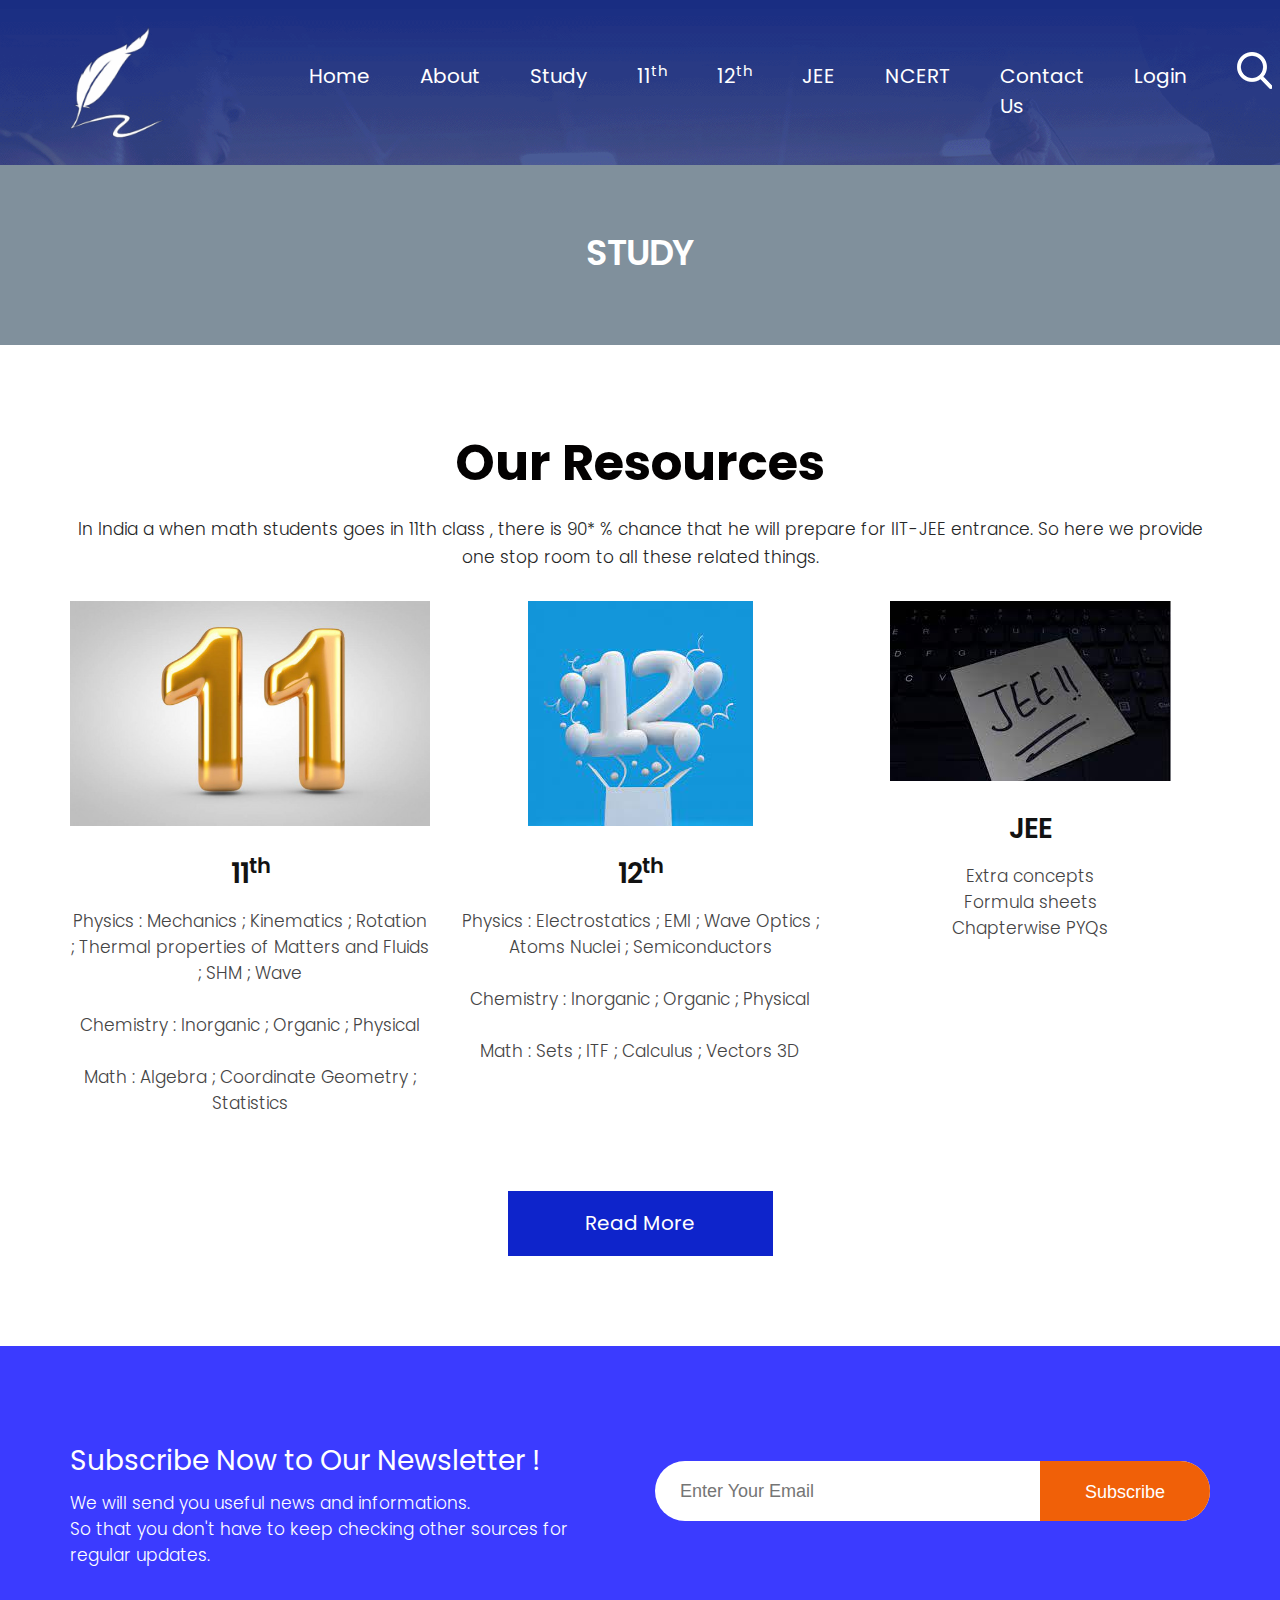
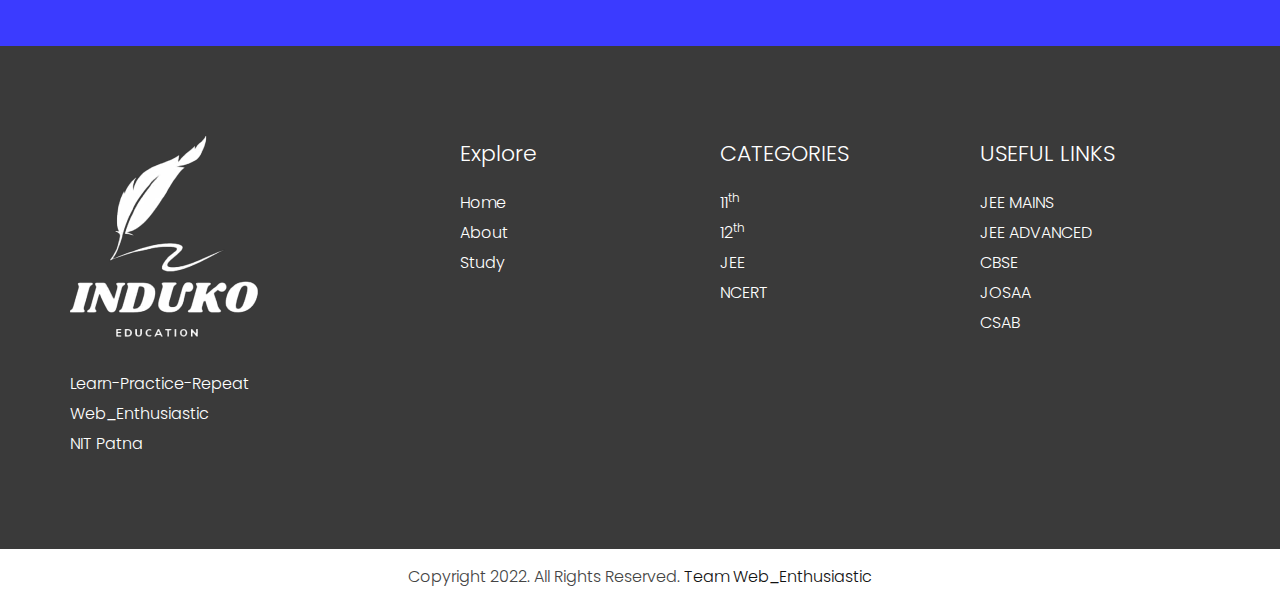
<file: study.html>
<!DOCTYPE html>
<html lang="en">
   <!-- Basic -->
   <meta charset="utf-8">
   <meta http-equiv="X-UA-Compatible" content="IE=edge">
   <!-- Mobile Metas -->
   <meta name="viewport" content="width=device-width, initial-scale=1, shrink-to-fit=no">
   <!-- Site Metas -->
   <title>Induko</title>
   <meta name="keywords" content="">
   <meta name="description" content="">
   <meta name="author" content="">
   <!-- site icon -->
   <link rel="icon" href="images/fevicon.png" type="image/png" />
   <!-- Bootstrap core CSS -->
   <link href="css/bootstrap.css" rel="stylesheet">
   <!-- FontAwesome Icons core CSS -->
   <link href="css/font-awesome.min.css" rel="stylesheet">
   <!-- Custom animate styles for this template -->
   <link href="css/animate.css" rel="stylesheet">
   <!-- Custom styles for this template -->
   <link href="style.css" rel="stylesheet">
   <!-- Responsive styles for this template -->
   <link href="css/responsive.css" rel="stylesheet">
   <!-- Colors for this template -->
   <link href="css/colors.css" rel="stylesheet">
   <!-- light box gallery -->
   <link href="css/ekko-lightbox.css" rel="stylesheet">
   <!--[if lt IE 9]>
   <script src="https://oss.maxcdn.com/libs/html5shiv/3.7.0/html5shiv.js"></script>
   <script src="https://oss.maxcdn.com/libs/respond.js/1.4.2/respond.min.js"></script>
   <![endif]-->
   </head>
   <body id="inner_page">
      <!-- header -->
      <header class="header">

        <div class="header_top_section">
           <div class="container">
              <div class="row">
               <div class="col-lg-3">
                  <div class="full">
                     <div class="logo">
                        <a href="index.html"><img src="images/logo1ea.png" alt="#" /></a>
                     </div>
                  </div>
               </div>
               <div class="col-lg-9 site_information">
                  <div class="full">
                     <div class="main_menu">
                        <nav class="navbar navbar-inverse navbar-toggleable-md">
                           <button class="navbar-toggler" type="button" data-toggle="collapse" data-target="#cloapediamenu" aria-controls="cloapediamenu" aria-expanded="false" aria-label="Toggle navigation">
                           <span class="float-left">Menu</span>
                           <span class="float-right"><i class="fa fa-bars"></i> <i class="fa fa-close"></i></span>
                           </button>
                           <div class="collapse navbar-collapse justify-content-md-center" id="cloapediamenu">
                              <ul class="navbar-nav">
                                 <li class="nav-item active">
                                    <a class="nav-link" href="index.html">Home</a>
                                 </li>
                                 <li class="nav-item">
                                    <a class="nav-link color-aqua-hover" href="about.html">About</a>
                                 </li>
                                 <li class="nav-item">
                                    <a class="nav-link color-aqua-hover" href="study.html">Study</a>
                                 </li>
                                 <li class="nav-item">
                                    <a class="nav-link color-aqua-hover" href="11.html">11<sup>th</sup></a>
                                 </li>
                                  
                                 <li class="nav-item">
                                    <a class="nav-link color-aqua-hover" href="12.html">12<sup>th</sup></a>
                                 </li>
                                 <li class="nav-item">
                                    <a class="nav-link color-aqua-hover" href="jee.html">JEE</a>
                                 </li>


                                 <li class="nav-item">
                                    <a class="nav-link color-grey-hover" href="ncert.html">NCERT</a>
                                 </li>
                                 <li class="nav-item">
                                    <a class="nav-link color-grey-hover" href="contact.html">Contact Us</a>
                                 </li>
                                 <li class="nav-item">
                                    <a class="nav-link color-grey-hover" href="contact.html">Login</a>
                                 </li>
                              </ul>
                              <ul class="navbar-nav">
                                 <li class="nav-item">
                                    <a class="nav-link" href="#"><img src="images/search_icon.png" alt="#" /></a>
                                 </li>
                              </ul>
                           </div>
                        </nav>
                     </div>
                  </div>
               </div>
            </div>
           </div>
        </div>

      </header>
      <!-- end header -->
      
      <!-- section -->
      <section class="main_full inner_page">
        <div class="container-fluid">
          <div class="row">
             <div class="full">
               <h3>Study</h3>    
             </div>
          </div>
        </div>
      </section>
      <!-- end section -->

       <!-- section -->
      <section class="layout_padding section">
         <div class="container">
            <div class="row">
               <div class="col-lg-12 text_align_center">
                  <div class="full heading_s1">
                     <h2>Our Resources</h2>
                  </div>
                  <div class="full">
                     <p class="large">

In India a when math students goes in 11th class , there is 90* % chance that he will prepare for IIT-JEE entrance. So here we provide one stop room to all these related things. <BR>

</p>
                  </div>
               </div>
            </div>
            <div class="row">

              <div class="col-md-4 text_align_center">
                 <div class="cours">
                   <img class="img-responsive" src="images/11.jpg" alt="#" />
                 </div>
                 <h3><a href="11.html">11<sup>th</sup></a></h3>
                 <p>
Physics   : Mechanics ; Kinematics ; Rotation ;     Thermal  
            properties of Matters and Fluids ; SHM ; Wave <br><br>
Chemistry : Inorganic ; Organic ; Physical                <br><br>
Math      : Algebra ; Coordinate Geometry ; Statistics<BR>

</p>
              </div>  

              <div class="col-md-4 text_align_center">
                 <div class="cours">
                   <img class="img-responsive" src="images/12.jpg" alt="#" />
                 </div>
                 <h3><a href="12.html">12<sup>th</sup></a></h3>
                 <p>
Physics   : Electrostatics ; EMI ; Wave Optics ; Atoms Nuclei ;
            Semiconductors <br><br>
Chemistry : Inorganic ; Organic ; Physical <br><br>
Math      : Sets ; ITF ; Calculus ; Vectors 3D<BR>


                    </p>
              </div> 

              <div class="col-md-4 text_align_center">
                 <div class="cours">
                   <img class="img-responsive" src="images/jee.jpg" alt="#" />
                 </div>
                 <h3><a href="jee.html">JEE</a></h3>
                 <p>

Extra concepts  <BR>
Formula sheets  <BR>
Chapterwise PYQs <BR> </p>
              </div> 

            </div>
            <div class="row">
               <div class="col-md-12">
                  <div class="full center">
                      <a class="blue_bt" href="#">Read More</a>
                  </div>
               </div>
            </div>
         </div>
      </section>
      <!-- end section -->

  
      <!-- section -->
      <section class="section blue_pattern_bg" style="background-color: #3b3bff;">
         <div class="container">
            <div class="row">
               <div class="col-md-6">
                  <div class="full">
                     <h4>Subscribe Now to Our Newsletter !</h4>
                     <p>
We will send you useful news and informations.<br>
So that you don't have to keep checking other sources  for regular updates. <br>

                        </p>

                  </div>
               </div>
               <div class="col-md-6">
                 <div class="form_subribe">
                    <form>
                       <input type="email" name="email" placeholder="Enter Your Email" />
                       <button>Subscribe</button>
                    </form>
                 </div>
               </div>
            </div>
         </div>
      </section>
      <!-- end section -->
     
      <!-- footer -->
      <footer class="footer layout_padding">
         <div class="container">
            <div class="row">

               <div class="col-md-4 col-sm-12">
                  <a href="index.html"><img class="img-responsive" src="images/logo1e.png" alt="#" /></a>
                  <div class="footer_link_heading">
                     <div class="footer_menu margin_top_30">
                     <ul>
                        <li><a href="tel:9876543210">Learn-Practice-Repeat</a></li>
                        <li><a href="#">Web_Enthusiastic</a></li>
                        <li><a href="#">NIT Patna</a></li>
                     </ul>
                  </div>
                  </div>
               </div>
               
               <div class="col-md-8">
                 <div class="row">
                    <div class="col-md-4 col-sm-12">
                  <div class="footer_link_heading">
                     <h3>Explore</h3>
                  </div>
                  <div class="footer_menu">
                     <ul>
                        <li><a href="index.html">Home</a></li>
                        <li><a href="about.html">About</a></li>
                        <li><a href="study.html">Study</a></li>
                        <li><a href="#"></a></li>
                     
                     </ul>
                  </div>
               </div>

               <div class="col-md-4 col-sm-12">
                  <div class="footer_link_heading">
                     <h3>CATEGORIES</h3>
                  </div>
                  <div class="footer_menu">
                    <ul>
                       <li><a href="11.html">11<sup>th</sup></a></li>
                       <li><a href="12.html">12<sup>th</sup></a></li>
                       <li><a href="jee.html">JEE</a></li>
                       <li><a href="ncert.html">NCERT</a></li>
                    </ul>
                  </div>
               </div>
               
               <div class="col-md-4 col-sm-12">
                  <div class="footer_link_heading">
                     <h3>USEFUL LINKS</h3>
                  </div>
                  <div class="footer_menu">
                    <ul>
                       <li><a href="https://jeemain.nta.ac.in"                      target="_blanck">JEE MAINS</a></li>
                       <li><a href="https://jeeadv.ac.in"                      target="_blanck">JEE ADVANCED</a></li>
                       <li><a href="https://www.cbse.gov.in"                      target="_blanck">CBSE</a></li>
                       <li><a href="https://josaa.nic.in" target="_blanck">JOSAA</a></li>
                       <li><a href="https://csab.nic.in" target="_blanck">CSAB</a></li>
                       <li><a href="#"></a></li>


                    </ul>
                  </div>
               </div>
                 </div>
               </div>
               
            </div>
         </div>
      </footer>
      <div class="cpy">
        <div class="container">
           <div class="row">
             <div class="col-md-12">
               <p>Copyright 2022. All Rights Reserved.<a href="https://html.design/"> Team Web_Enthusiastic</a></p>
             </div>
           </div>
        </div>
      </div>
      <!-- end footer -->
      <!-- Core JavaScript
         ================================================== -->
      <script src="js/jquery.min.js"></script>
      <script src="js/tether.min.js"></script>
      <script src="js/bootstrap.min.js"></script>
      <script src="js/parallax.js"></script>
      <script src="js/animate.js"></script>
      <script src="js/ekko-lightbox.js"></script>
      <script src="js/custom.js"></script>
   </body>
</html>
</file>
<file: style.css>
/*-------------------------------------------------------------------
    File Name: style.css
-------------------------------------------------------------------*/

/*-------------------------------------------------------------------
    1.import file
-------------------------------------------------------------------*/

@import url('https://fonts.googleapis.com/css?family=Poppins:100,100i,200,200i,300,300i,400,400i,500,500i,600,600i,700,700i,800,800i,900,900i');
@import url('https://fonts.googleapis.com/css?family=Raleway:100,100i,200,200i,300,300i,400,400i,500,500i,600,600i,700,700i,800,800i,900,900i');

/*-------------------------------------------------------------------
    2.basic
-------------------------------------------------------------------*/

body {
    font-size: 14px;
    line-height: normal;
    background-color: #fff;
}

body {
    overflow-x: hidden;
}

* {
    margin: 0;
    padding: 0;
    box-sizing: border-box;
}

h1,
h2,
h3,
h4,
h5,
body,
p {
    font-family: 'Poppins', sans-serif;
}

h1,
h2,
h3,
h4,
h5,
h6 {
    font-weight: 700;
    color: #111428;
}

h1:hover a,
h2:hover a,
h3:hover a,
h4:hover a,
h5:hover a,
h6:hover a {
    color: #121212 !important;
}

h1 {
    font-size: 32px;
    line-height: 40px;
    margin-bottom: 23px
}

h2 {
    font-size: 50px;
    line-height: 55px;
    margin-bottom: 20px;
    color: #030101;
    font-weight: 700;
}

h3 {
    font-size: 35px;
    line-height: normal;
    margin-bottom: 17px;
    font-weight: 600;
    color: #111428;
    letter-spacing: -1px;
    line-height: 35px;
}

h4 {
    font-size: 19px;
    line-height: 29px;
    margin-bottom: 14px
}

h5 {
    font-size: 17px;
    line-height: 25px;
    margin-bottom: 11px
}

h6 {
    font-size: 16px;
    line-height: 24px;
    margin-bottom: 11px
}

a {
    color: #121212;
}

body,
p {
    color: #9f9f9f;
}

p {
    margin-bottom: 30px;
    font-size: 17px;
    line-height: normal;
    color: #444;
    font-weight: 300;
}

p.large {
    margin-bottom: 30px;
    font-size: 17px;
    line-height: 28px;
    color: #252626;
    font-weight: 300;
    margin-top: 5px;
}

ol,
ul {
    list-style: none;
    margin: 0;
}

a {
    text-decoration: none !important;
}

.white_fonts p,
.white_fonts h1,
.white_fonts h2,
.white_fonts h3,
.white_fonts h4,
.white_fonts h5,
.white_fonts h6,
.white_fonts ul,
.white_fonts ul li,
.white_fonts ul li a,
.white_fonts ul i,
.white_fonts .post_info i,
.white_fonts div,
.white_fonts a.read_morem,
.white_fonts small {
    color: #fff !important;
}

.blockquote {
    border: 1px solid #e2e2e2 !important;
    background: #fff none repeat scroll 0 0;
    font-size: 1.1rem;
    font-style: italic;
    margin-bottom: 1.5rem;
    border-radius: 0 !important;
    padding: 2rem;
}

.check li:before {
    content: "\f06c";
    font-family: "FontAwesome";
    font-size: 16px;
    left: 0;
    padding-right: 8px;
    position: relative;
    top: 2px;
}

.check li {
    list-style: none;
    margin-bottom: 0.5rem;
}

.check li:last-child {
    margin-bottom: 0;
}

.check {
    margin-left: 0;
    padding-left: 0;
    margin: 0;
}

.check li a {}

hr.invis {
    border: 0;
    margin: 2rem 0;
}

.margin_top_0 {
    margin-top: 0 !important;
}

.margin_top_10 {
    margin-top: 10px;
}

.margin_top_20 {
    margin-top: 20px;
}

.margin_top_30 {
    margin-top: 30px !important;
}

.margin_top_40 {
    margin-top: 40px;
}

.margin_top_50 {
    margin-top: 50px !important;
}

.margin_top_60 {
    margin-top: 60px;
}

.margin_top_70 {
    margin-top: 70px;
}

.margin_top_80 {
    margin-top: 80px;
}

.margin_top_90 {
    margin-top: 90px;
}

.margin_top_100 {
    margin-top: 100px;
}

.margin_bottom_0 {
    margin-bottom: 0 !important;
}

.margin_bottom_10 {
    margin-bottom: 10px;
}

.margin_bottom_20 {
    margin-bottom: 20px;
}

.margin_bottom_30 {
    margin-bottom: 30px;
}

.margin_bottom_40 {
    margin-bottom: 40px;
}

.margin_bottom_50 {
    margin-bottom: 50px;
}

.margin_bottom_60 {
    margin-bottom: 60px;
}

.margin_bottom_70 {
    margin-bottom: 70px;
}

.margin_bottom_80 {
    margin-bottom: 80px;
}

.margin_bottom_90 {
    margin-bottom: 90px;
}

.margin_bottom_100 {
    margin-bottom: 100px;
}

.span1,
.span2,
.span3,
.span4,
.span5,
.span6,
.span7,
.span8,
.span9,
.span10 {
    padding: 0 15px;
    float: left;
    min-height: 25px;
}

.border_radius_0 {
    border-radius: 0 !important;
}

.span1 {
    width: 10%;
}

.span2 {
    width: 20%;
}

.span3 {
    width: 30%;
}

.span4 {
    width: 40%;
}

.span5 {
    width: 50%;
}

.span6 {
    width: 60%;
}

.span7 {
    width: 70%;
}

.span8 {
    width: 80%;
}

.span9 {
    width: 90%;
}

.span10 {
    width: 100%;
}

.center {
    justify-content: center;
    display: flex;
}

.full {
    width: 100%;
    float: left;
}

.only_md_display {
    display: none;
}

.cpy p {
    margin: 0;
}

.cpy p {
    margin: 15px 0;
    text-align: center;
    font-size: 16px;
    font-weight: 300;
}

.margin_bottom_0 {
    margin-bottom: 0 !important; 
}

a:focus, a:hover {
    color: #06389e;
    text-decoration: underline;
}

button {
    cursor: pointer;
}

button.navbar-toggler .fa-close {
    display: none;
}

button.navbar-toggler[aria-expanded="false"] .fa-bars {
    display: block;
}

button.navbar-toggler[aria-expanded="true"] .fa-close {
    display: block;
}

button.navbar-toggler[aria-expanded="true"] .fa-bars {
    display: none;
}

.footer_menu ul li {
    font-size: 16px;
    line-height: 30px;
}

.footer_menu ul li a {
    color: #fff;
    font-weight: 300;
}

.field input {
    width: 100%;
    margin-top: 10px;
    border: none;
    min-height: 45px;
    padding: 0 20px;
    line-height: 45px;
    font-size: 15px;
    font-family: 'Poppins', sans-serif;
}

.form_cont form {
    width: 100%;
}

.form_cont form input {
    width: 100%;
    border-radius: 200px;
    height: 60px;
    padding: 10px 30px;
    background: #e7e6e6;
    font-size: 17px;
    color: #929292;
    font-weight: 200;
    border: none;
    margin: 20px 0 0 0;
}

.form_cont form textarea {
    width: 100%;
    border-radius: 200px;
    height: 100px;
    padding: 20px 30px;
    background: #e7e6e6;
    font-size: 17px;
    color: #929292;
    border: none;
    font-weight: 200;
    margin: 20px 0 0 0;
}

.form_cont button {
    width: 185px;
    background: #f06008;
    border: none;
    color: #fff;
    height: 65px;
    font-size: 18px;
    font-weight: 300;
    border-radius: 100px;
    line-height: 72px;
    text-transform: uppercase;
    margin-top: 20px;
}

.padding_bottom_0 {
    padding-bottom: 0 !important;
}

.padding-left_0 {
    padding-left: 0;
}

.blog_detail h3 {
    text-transform: none;
    font-weight: 500;
    line-height: 32px;
    margin-bottom: 20px;
    text-align: justify;
}

.form_contact_main .field {
    width: 50%;
    float: left;
    padding: 0 5px;
}

.half_grey_section {
    background: #252525;
}

.br_single_blog_2 {
    float: left;
    width: 100%;
    margin: 15px 0;
}

.br_single_blog_2 hr {
    border-top: 2px dotted #d3d3d3;
    margin-top: 25px;
    margin-bottom: 25px;
}

.layout_padding_grey_half {
    padding: 80px 105px 80px 90px;
    text-align: center;
}

.layout_padding {
    padding: 90px 0;
}

.width_50 {
    width: 50%;
}

.ekko-lightbox-nav-overlay a {
    opacity: 1 !important;
}

.ekko-lightbox .modal-content {
    box-shadow: none !important;
    border: solid #fff 4px;
}

.modal-backdrop.show {
    opacity: 0.7;
}

.text_align_center {
    text-align: center;
}

.field {
    float: left;
    width: 100%;
    margin-bottom: 5px;
}

.field label {
    float: left;
    width: 36%;
    font-size: 14px;
    font-weight: 500;
    color: #000000;
    margin: 0;
    min-height: 40px;
    line-height: 40px;
}

.custom_field {
    float: right;
    width: 64%;
    background: #f8f8f8;
    border: solid #e1e1e1 1px;
    min-height: 40px;
    border-radius: 5px;
    color: #000;
    font-size: 14px;
    padding: 5px 15px;
}

.field label {
    float: left;
    width: 36%;
    font-size: 14px;
    font-weight: 500;
    color: #000000;
    margin: 0;
    min-height: 40px;
    line-height: 40px;
}

.form_full label {
    width: 100%;
}

form#commant_form div.field textarea.custom_field {
    margin-bottom: 10px;
}

.form_full textarea {
    min-height: 100px;
    width: 100%;
}

.border-radius_0 {
    border-radius: 0 !important;
}

.form_full input,
.form_full select {
    width: 100%;
    height: 50px;
}

.main_full.inner_page {
    background: #80909c;
    text-align: center;
    min-height: 180px;
}

.main_full.inner_page h3 {
    color: #fff;
    margin: 0;
    font-weight: 600;
    text-transform: uppercase;
    line-height: 175px;
    text-align: center;
}

.small_heading.main-heading {
    margin-bottom: 20px;
    width: 100%;
}

.small_heading.main-heading h2 {
    font-size: 20px;
    margin-bottom: 5px;
    font-weight: 600;
}

.main-heading::after {
    width: 30px;
    height: 4px;
    background: #feb61a;
    content: "";
    margin: 0;
    display: block;
    position: relative;
}

.slide_cont {
    position:
     absolute;
    top: 415px;
    width: 100%;
}

.product_section {
    position: relative;
    z-index: 1;
}

.slider_banner img {
    width: 100%;
}

.slider_banner {
    position: relative;
    text-align: center;
}

.slide_cont {
    position: absolute;
    top: 415px;
}

.slide_cont h3 {
    color: #fff;
    font-size: 70px;
    letter-spacing: -2px;
    margin: 0 0 60px 0;
    font-weight: 700;
}

.slider_cont_inner {

    width: 1085px;
    text-align: center;
    margin: 0 auto;

}

.slider_cont_inner p {

    color: #fff;
    font-size: 21px;

}

.time_table ul li {
    font-size: 21px;
    color: #000;
    float: left;
}

.time_table {
    background: rgba(255,255,255,.85);
    margin-top: 110px;
    min-height: 560px;
    padding: 30px;
}

.blue_bt {
    width: 265px;
    height: 65px;
    background: #0e24cb;
    color: #fff;
    text-align: center;
    line-height: 65px;
    font-size: 20px;
    font-weight: 400;
    margin: 45px auto 0;
    display: flex;
    justify-content: center;
}

.blue_bt:hover,
.blue_bt:focus {
   background: #111;
   color: #fff;
   transition: ease all 0.5s;
}

.cours + h3 {
    margin-top: 30px;
    font-size: 28px;
}

.cours img {
    max-width: 100%;
}

.cours_timging_bg {
    background: url("images/cours_bg.jpg");
    min-height: 780px;
    width: 100%;
    margin-top: 50px;
}

.time_table {
    background: rgba(255,255,255,.85);
    margin-top: 110px;
    min-height: 560px;
    padding: 70px 200px;
}

.time_table ul {
    width: 100%;
}

.time_table ul li {
    float: left;
    width: 50%;
    font-size: 20px;
    font-weight: 200;
    color: #000;
    line-height: 50px;
}

.theme_color_text {
    color: #06389e;
}

.testimonial h3 {
    font-size: 40px;
    font-weight: 400;
    margin-top: 30px;
}

.testimonial h3 small {
    font-size: 22px;
    font-weight: 400;
    line-height: normal;
}

.testimonial h4 {
    font-size: 30px;
    font-weight: 500;
    margin-bottom: 20px;
}

body#inner_page header.header {
    background-image: url('images/slider_img.png');
    background-size: 100% auto;
    position: relative;
}

.blue_pattern_bg {
    background-image: url('images/blue_bg.png');
    background-attachment: fixed;
    background-position: center center;
    min-height: 300px;
    padding: 100px 0 0;
}

.blue_pattern_bg h4 {
    color: #fff;
    font-size: 28px;
    font-weight: 400;
    margin-bottom: 15px;
}

.blue_pattern_bg p {
    margin: 0 !important;
    color: #fff;
}

.form_subribe input {
    width: 100%;
    background: #fff;
    border: none;
    height: 60px;
    padding: 0 170px 0 25px;
    font-size: 18px;
    line-height: 60px;
}

form {
    position: relative;
}

.form_subribe button {
    background: #f06008;
    border: none;
    color: #fff;
    float: right;
    position: absolute;
    right: 0;
    top: 0;
    width: 170px;
    height: 60px;
    font-size: 18px;
    font-weight: 400;
    line-height: 62px;
}

.form_subribe {
    border-radius: 75px;
    overflow: hidden;
    margin-top: 15px;
}

.footer {
    background: #3a3a3a;
}

.footer_link_heading h3 {
    color: #fff;
    font-size: 22px;
    font-weight: 300;
    letter-spacing: 0;
}

.footer_menu ul {
    list-style: none;
}

.footer_menu ul li {

}

/**---- Style the tab ----**/

.tab-details {
    float: right;
    padding: 2rem 0;
    width: 80%;
    background-color: #ffffff;
}

.tab-details .blog-meta h4 {
    font-size: 14px;
    margin: 0;
    padding: 0.5rem 0 0;
    line-height: 1.4;
}

div.tab {
    float: left;
    padding: 2rem 0;
    width: 20%;
    position: static;
    height: 100%;
    background-color: #121212;
}

div.tab button {
    display: block;
    background-color: inherit;
    color: black;
    padding: 0.9rem 1rem 0.7rem;
    width: 100%;
    border: 0;
    outline: none;
    text-align: right;
    cursor: pointer;
    -webkit-transition: all .3s ease-in-out;
    -moz-transition: all .3s ease-in-out;
    -ms-transition: all .3s ease-in-out;
    -o-transition: all .3s ease-in-out;
    transition: all .3s ease-in-out;
    font-size: 14px;
    font-weight: 400;
    border-bottom: 0 solid #303030;
    line-height: 1;
    text-transform: capitalize;
}

div.tab button:hover,
div.tab button.active {
    background-color: #ffffff;
    border-right: 0 solid #303030;
    border-bottom: 0 solid #303030;
    border-left: 0 solid #303030;
}

div.tab button:hover {
    border-top: 0;
}

.tabcontent {
    padding: 0 2rem;
    display: none;
}

.tabcontent.active {
    display: block;
}


/* Style the topbar-section */

.topsocial .fa {
    margin-right: 0.5rem;
    font-size: 15px;
}

.topbar-section {
    display: block;
    position: relative;
    background-color: #1d1d1d;
    padding: 0.8rem 2rem;
    font-size: 14px;
}

.blog-list-widget .w-100,
.footer,
.header .dropdown-item,
.header .dropdown-item:hover,
.header .dropdown-item:focus,
div.tab button,
.topbar-section,
.topbar-section a {
    color: rgba(255, 255, 255, 1) !important;
}

div.tab button:hover,
div.tab button.active,
.topbar-section a:focus,
.topbar-section a:hover {
    color: rgba(255, 255, 255, 1) !important;
}

.topbar-section .list-inline {
    margin: 0;
    padding: 0;
}

.topbar-section .tooltip-inner {
    margin-top: 10px !important;
}

.topbar-section .list-inline-item {
    padding: 0 0 0 0.5rem !important;
}

.custom-select {
    border: 1px solid #e2e2e2;
    border-radius: 0;
    color: #464a4c;
    display: inline-block;
    font-size: 12px;
    font-weight: lighter;
    line-height: 1.25;
    max-width: 100%;
    min-height: 45px;
    outline: medium none;
    width: 100%;
}

.table-bordered thead td,
.table-bordered thead th {
    border: 0 none;
}

.page-title {
    position: relative;
    padding: 3rem 0 3rem;
}

.page-title h1 {
    font-size: 34px;
    margin-bottom: 0;
    font-weight: bold;
}

.page-title p {
    font-size: 18px;
    margin-bottom: 0;
    padding-bottom: 0;
}

.breadcrumb-item {
    display: inline;
    text-transform: uppercase;
    letter-spacing: 1px;
    font-size: 11px;
    float: none;
}

.breadcrumb {
    margin-top: 1.6em;
    background-color: transparent;
    border-radius: 0;
    list-style: outside none none;
    margin-bottom: 0;
    padding: 0;
}

.withoutdesc .breadcrumb {
    margin-top: 0;
    line-height: 1;
}

.withbg {
    background: rgba(0, 0, 0, 0) url("images/slider_bg.png") no-repeat scroll center bottom;
    height: 245px;
    position: absolute;
    top: 30px;
    width: 100%;
    left: 0;
    right: 0;
    text-align: center;
    margin: auto;
}

select.form-control:not([size]):not([multiple]) {
    color: #767676;
}

.form-control::-webkit-input-placeholder {
    color: #767676;
    opacity: 1;
}

.form-control::-moz-placeholder {
    color: #767676;
    opacity: 1;
}

.form-control:-ms-input-placeholder {
    color: #767676;
    opacity: 1;
}

.form-control::placeholder {
    color: #767676;
    opacity: 1;
}

a {
    text-decoration: none !important
}

.entry {
    position: relative;
}

.entry:hover .magnifier {
    top: 0;
}

.magnifier {
    position: absolute;
    top: 500px;
    left: 0;
    bottom: 0;
    right: 0;
    opacity: 0;
    -webkit-transition: all .3s ease-in-out;
    -moz-transition: all .3s ease-in-out;
    -ms-transition: all .3s ease-in-out;
    -o-transition: all .3s ease-in-out;
    transition: all .3s ease-in-out;
    -webkit-transform: scale(1);
    -moz-transform: scale(1);
    -ms-transform: scale(1);
    -o-transform: scale(1);
    transform: scale(1);
}

.pager p {
    color: #222222;
    padding-bottom: 0;
    margin-bottom: 0;
}

.pager a,
.magni-like a {
    color: #999999;
}

.magni-desc h4 {
    color: #ffffff;
    text-transform: capitalize;
    font-size: 21px;
    padding-bottom: 5px;
    margin-bottom: 0;
}

.magni-desc a {
    color: #ffffff;
}

.magni-desc small {
    opacity: 1;
    color: #ffffff;
    font-size: 12px;
    text-transform: uppercase;
}

.magni-desc {
    position: absolute;
    bottom: 20%;
    margin: -25px auto;
    text-align: center;
    left: 0;
    right: 0;
}

.with-desc .magnifier {
    left: 0;
    background-color: rgba(0, 0, 0, 0.5);
    right: 0;
    bottom: 0;
    top: 0 !important;
}

.with-desc h4 {
    padding: 10px 0 0;
    margin-bottom: 0;
    font-size: 19px;
}

.with-desc small {
    display: block;
    font-size: 11px;
    letter-spacing: 1px;
    text-transform: uppercase;
}

.about_dottat {
    background: url('images/dottet_bg.png');
    background-size: cover;
    background-position: center bottom;
}

/*-------------------------------------------------------------------
    3.header
-------------------------------------------------------------------*/

.header {
    padding: 0;
    margin-top: 0;
    position: absolute;
    z-index: 2;
    width: 100%;
    top: 0;
    background: transparent;
}

.navbar-inverse {
    padding: 0;
    z-index: 1;
}

.navbar-inverse .navbar-nav .nav-link, .navbar-nav .nav-link {
    font-size: 20px;
    font-weight: 400;
    line-height: normal;
    color: #fff;
    letter-spacing: 0px;
    transition: ease all 0.5s;
}

header .main_menu .nav-item.active a.nav-link {
    color: #fff !important;
}

.dropdown-toggle::after {
    display: inline-block;
    width: auto;
    height: auto;
    margin-left: 0.2em;
    margin-top: 0rem;
    vertical-align: middle;
    content: "\f107";
    border: 0;
    font-family: 'FontAwesome';
}

.navbar-toggleable-md .navbar-nav .nav-link {
    padding: 22px 25px 22px ;
}

.header-section {
    padding: 2rem 0 4rem;
    background-color: #ffffff;
}

.logo img {
    max-width: 300px;
    max-width: 80%;
    margin: auto;
    text-align: center;
    display: block;
}

.navbar-nav {
    margin: 0;
}

.header .dropdown-menu {
    box-shadow: none;
    border-radius: 0;
    min-width: 240px;
    border: 0;
    margin-top: 0 !important;
    border-color: #edeff2;
    background-color: #121212;
}

.header .dropdown-item {
    text-transform: capitalize;
    font-size: 14px;
    padding: 10px 1.5rem;
    background-color: #111428;
    font-weight: 300;
}

.header .dropdown ul li:last-child {
    border-bottom: 0;
}

.header .dropdown-item span {
    position: absolute;
    right: 20px;
    top: 2px;
}

.header .container-fluid {
    max-width: 1240px;
}

.header-section {
    margin-bottom: 0;
}

.header .container {
    padding-left: 0;
    padding-right: 0;
}

.heading_s2 {
    margin-bottom: 50px;
}

.topmenu i {
    padding-right: 0.3rem;
}

.menu-large {
    overflow: hidden;
    position: static !important;
}

.dropdown-menu.megamenu {
    left: 0;
    right: 0;
    margin-top: 10px !important;
    width: 100%;
    background-color: #121212 !important;
}

.dropdown-menu .fa.fa-angle-right {
    position: absolute;
    right: 0px;
    top: 10px;
}

.dropdown-menu .dropdown-menu {
    margin-top: 0 !important
}

.mega-menu-content {
    position: relative;
    padding: 0;
    margin: 0 -10px;
    background-color: #121212;
}

/**---- header top ----**/

.header_top_section {
    min-height: auto;
}

/**---- logo ----**/

.logo {
    float: left;
    margin-top: 25px;
    margin-bottom: 25px;
}

.site_information {
    padding-top: 25px;
}

.site_information ul {
    padding: 0;
    list-style: none;
    margin: 14px 0 0;
    float: right;
    width: auto;
}

.site_information ul + ul {
    margin-top: 5px;


.site_information ul li {
    margin-left: 0;
}

.site_information ul li {
    float: left;
}

.site_information ul li span.infor_text {
    font-size: 15px;
    color: #111428;
    font-weight: 300;
    line-height: 20px;
}

.site_information ul li span.infor_text strong {
    font-weight: 700;
}

.site_information ul li span.icon_img {
    margin-right: 15px;
    display: flex;
    justify-content: center;
    align-items: center;
}

/**---- header bottom section ----**/

.header_bottom_section {
    min-height: 70px;
    background: #fff;
}

.header_bottom_section .main_menu {
    float: left;
    padding-left: 0;
}

/**---- search bar menu ----**/

.header_bottom_section .search_bar {
    float: right;
    width: 275px;
    height: 70px;
    background: #111428;
}

.header_bottom_section .search_bar {
    float: right;
    width: 280px;
    height: 70px;
    background: #eaeaea;
    padding: 21px 25px;
}

.header_bottom_section .search_bar form {
    float: left;
    width: 100%;
}

.header_bottom_section .search_bar form input.search_field {

    width: 100%;
    padding: 0;
    border: none;
    height: 25px;
    color: #757474 !important;
    background: #eaeaea;
    font-weight: 200;
    font-family: 'Poppins', sans-serif;
    font-size: 17px;
    letter-spacing: 0px;

}


.header_bottom_section .search_bar form input.search_field:focus {
    box-shadow: none !important;
}

.header_bottom_section .search_bar form button {
    position: absolute;
    width: 25px;
    padding: 0;
    background: transparent;
    border: none;
    color: #757474;
    font-size: 21px;
    right: 32px;
    cursor: pointer;
}

.header_bottom_section .search_bar ::placeholder {
    color: #bab6b6;
    opacity: 1;
}

.site_information ul li, .site_information ul li a {
    font-size: 16px;
    color: #eaeaea;
    font-weight: 300;
}

/*-------------------------------------------------------------------
    4.section
-------------------------------------------------------------------*/

.img-responsive {
    max-width: 100%;
}

.padding_bottom_0 {
    padding-bottom: 0 !important;
}

.padding_top_0 {
    padding-bottom: 0 !important;
}

.section {
    position: relative;
    display: block;
    padding: 4rem 0;
    background-color: #ffffff;
}

.white_bg {
    background: #fff;
}

.page-title {
    padding: 8rem 0 5.4rem !important;
    margin-top: -2.6rem;
}

.page-title p {
    padding-top: 1rem;
    padding-bottom: 0;
    margin-bottom: 0;
}

.page-title p,
.page-title h1 {
    color: #ffffff !important;
}

.parallax {
    background-attachment: fixed;
    background-position: 50% 0;
    background-repeat: no-repeat;
    height: 100%;
    position: relative;
    -webkit-background-size: cover;
    -moz-background-size: cover;
    -o-background-size: cover;
    background-size: cover;
}

.parallax.parallax-off {
    background-attachment: scroll !important;
    display: block;
    height: 100%;
    min-height: 100%;
    overflow: hidden;
    position: relative;
    background-position: top center;
    vertical-align: sub;
    width: 100%;
}

.no-scroll-xy {
    overflow: hidden !important;
    -webkit-transition: all .4s ease-in-out;
    -moz-transition: all .4s ease-in-out;
    -ms-transition: all .4s ease-in-out;
    -o-transition: all .4s ease-in-out;
    transition: all .4s ease-in-out;
}

.tagline p {
    font-style: italic;
    font-size: 16px;
}

.tagline h3 {
    font-size: 31px;
    margin: 0 0 1.8rem;
    padding: 0;
}

.section-title {
    display: block;
    position: relative;
    margin-bottom: 3rem
}

.section-title h3 {
    z-index: 1;
    font-size: 30px;
    position: relative;
    font-weight: bold;
    text-transform: capitalize;
}

.section-title .lead {
    font-size: 18px;
    margin-bottom: 0;
    font-style: italic;
    padding: 0;
    margin-top: 1rem
}

.section-title h3 .font-backend {
    bottom: -40px;
    color: #f2f2f2;
    font-family: Cochin;
    font-size: 140px;
    height: 80px;
    left: 0;
    line-height: 80px;
    opacity: 0.1;
    position: absolute;
    right: 0;
    z-index: -1;
}

.tagline-message h3 {
    padding: 0;
    font-size: 34px;
    margin: 0;
    line-height: 1.5;
    color: #ffffff;
    font-weight: bold;
}

.nopadtop {
    padding-top: 0 !important;
}

.box {
    background-color: #ffffff;
    padding: 2rem;
    position: relative;
    z-index: 11;
}

.box:hover img {
    top: -10px;
}

.box p {
    padding: 0;
    margin-bottom: 1rem;
}

.box img {
    margin-bottom: 1.5rem;
    display: block;
    line-height: 1;
    width: 60px;
    height: 82px;
    min-height: 82px;
    top: 0;
    position: relative;
    -webkit-transition: all .3s ease-in-out;
    -moz-transition: all .3s ease-in-out;
    -ms-transition: all .3s ease-in-out;
    -o-transition: all .3s ease-in-out;
    transition: all .3s ease-in-out;
}

.box h4 {
    font-size: 18px;
    text-transform: capitalize;
    font-weight: bold;
    margin-bottom: 1rem;
    padding: 0;
}

.m30 {
    margin-top: -60px;
}

.p120 {
    padding-bottom: 6.6rem;
    padding-top: 4rem;
}

.yellow_bg {
    background: #feb61a;
}

.pettr {
    background-image: url(images/yellow_pettr.png);
    background-position: center center;
}

p.large_1 {
    font-size: 17.5px;
    color: #111428;
    line-height: 28px;
    letter-spacing: -0.5px;
    margin: 0 0 10px 0;
}

.form_contact_main button {
    margin-top: 30px;
    background: #111428;
    color: #fff;
    border: none;
    font-weight: 500;
    font-size: 16px;
    padding: 12px 45px;
    border-radius: 5px;
    transition: ease all 0.2s;
}

.form_contact_main button:hover,
.form_contact_main button:focus {
    background: #feb61a;
    color: #111428;
}

/*-------------------------------------------------------------------
    5.sidebar
-------------------------------------------------------------------*/

.sidebar .widget {
    background-color: #ffffff;
    padding: 2rem;
    margin-bottom: 2rem;
}

.header .widget p {
    margin-bottom: 1rem;
}

.header .form-control {
    height: 40px !important;
    font-size: 13px !important;
    margin-bottom: 15px !important
}

.header .button--isi {
    padding: 10px 30px !important;
}

.header .blog-list-widget .mb-1 {
    color: #121212;
}

.header .blog-list-widget img {
    margin-right: 1rem;
    max-width: 72px;
    margin-top: 5px;
}

.header .blog-list-widget small {
    color: #aaaaaa;
}

.header .blog-list-widget .w-100 {
    display: block;
    margin-bottom: 5px;
}

.header .instagram-wrapper a {
    border-color: #ffffff;
    margin-left: -5px;
    margin-right: 5px;
}

.header .widget-title {
    margin: 0 0 1.3rem;
    font-size: 16px;
    padding: 0 !important;
}

.sidebar .instagram-wrapper a {
    border-color: #ffffff;
    border-width: 3px;
}

.category-widget ul {
    margin: 0;
    padding: 0;
    list-style: none;
}

.category-widget li {
    padding: 0.3rem;
    border-bottom: 1px dashed #e2e2e2;
}

.category-widget li:first-child {
    border-top: 1px dashed #e2e2e2;
}

.sidebar .blog-list-widget .mb-1 {
    color: #121212;
    font-size: 15px;
    font-weight: 600;
}

.sidebar small {
    color: #9f9f9f;
}

.tag-widget a {
    background-color: #111111;
    border-radius: 0;
    display: inline-block;
    color: #ffffff !important;
    margin: 0 0.3rem 0.3rem 0;
    line-height: 1;
    font-size: 13px;
    padding: 0.5rem 0.6rem;
    text-transform: capitalize;
}

.search-form {
    position: relative;
}

.search-form .form-control {
    border-right: 0 none;
    margin: 0;
    border: 1px solid #e2e2e2;
    border-radius: 0;
    font-size: 13px;
    font-weight: lighter;
    min-height: 45px;
}

.side_bar_search {
    padding-top: 10px;
}

.side_bar_blog .input-group {
    background: #f8f8f8;
    width: 100%;
    border-radius: 50px;
    height: 50px;
}

.product_catery .row.margin_bottom_20_all {
    float: left;
    width: 100%;
}

.side_bar_blog .input-group input.form-control {
    background: transparent;
    border: none;
    box-shadow: none;
    padding: 15px 20px;
    height: auto;
    font-size: 14px;
}

.side_bar_blog .input-group span.input-group-addon {
    border: none;
    background: transparent;
    padding: 10px 20px;
}

.side_bar_blog .input-group span.input-group-addon button {
    background: transparent;
    border: none;
    font-size: 15px;
    color: #000000;
}

/*-------------------------------------------------------------------
    6.pages
-------------------------------------------------------------------*/

.standard-page {
    padding: 3rem;
    background-color: #ffffff;
}

.standard-page .float-left {
    margin-bottom: 0.5rem;
    margin-right: 1.5rem;
    margin-top: 0.5rem;
}

.standard-page .float-right {
    margin-bottom: 0.5rem;
    margin-left: 1.5rem;
    margin-top: 0.5rem;
}

.notfound {
    padding: 4rem 0;
}

.notfound h2 {
    font-family: Comic Sans MS;
    font-size: 140px;
    padding: 0 0 1.7rem;
    margin: 0;
    line-height: 1;
    font-weight: bold;
}

.notfound h3 {
    font-size: 40px;
    padding: 0;
    margin: 0;
}

.notfound p {
    padding: 2rem 0 1.4rem;
    margin-bottom: 0;
}

.product_blog {
    background: #eaeaea;
    padding: 25px;
}

.product_blog img {
    width: 100%;
}

.product_blog h3 {
    margin: 25px 0 0 0;
    font-size: 20px;
    width: 100%;
    text-align: center;
    color: #202120;
    font-weight: 500;
}

/*-------------------------------------------------------------------
    7.blog
-------------------------------------------------------------------*/

.related-posts .col-lg-6 {
    margin-bottom: 0 !important
}

.user_name {
    font-size: 18px;
    font-weight: bold;
    padding: 0;
}

.comments-list .media-right,
.comments-list small {
    color: #999 !important;
    font-size: 11px;
    letter-spacing: 2px;
    margin-top: 5px;
    padding-left: 10px;
    text-transform: uppercase;
}

.comments-list .media {
    padding: 10px;
    margin-bottom: 15px;
}

.media-body .btn-primary {
    padding: 5px 10px !important;
    font-size: 11px !important;
}

.last-child {
    margin-bottom: 0 !important;
}

.comments-list img {
    max-width: 80px;
    margin-right: 30px;
}

.related-articles .blog-box {
    margin-bottom: 0;
}

.custom-title {
    padding: 0;
    margin: 0 0 2rem;
    font-size: 21px;
}

.authorbox h4 {
    margin: 0 0 0.9rem;
}

.authorbox .fa {
    color: #aaaaaa;
    margin-right: 0.5rem
}

.authorbox p {
    margin-bottom: 1rem;
}

.single-blog-meta {
    margin: 1rem 0 1.4rem;
}

.page-link {
    background-color: #121212;
    border: 0 none;
    border-radius: 0 !important;
    color: #fff;
    display: block;
    line-height: 1.25;
    margin-left: 0;
    margin-right: 6px;
    padding: 0.5rem 0.75rem;
    position: relative;
}

.blog-grid .col-xs-12 {
    margin-bottom: 2rem
}

.blog-box {
    padding: 0rem;
    background-color: #ffffff;
}

.shop-media,
.post-media {
    display: block;
    position: relative;
    overflow: hidden;
}

.shop-media img,
.post-media img {
    width: 100%;
}

.magnifier .fa {
    color: #ffffff !important;
}

.magnifier {
    position: absolute;
    top: 0;
    right: 0;
    bottom: 0;
    left: 0;
    opacity: 0;
    visibility: hidden;
    background-color: rgba(0, 0, 0, 0.2);
    -webkit-transition: all .3s ease-in-out;
    -moz-transition: all .3s ease-in-out;
    -ms-transition: all .3s ease-in-out;
    -o-transition: all .3s ease-in-out;
    transition: all .3s ease-in-out;
}

.entry {
    position: relative;
    overflow: hidden;
}

.hovereffect {
    position: absolute;
    top: 0;
    opacity: 0;
    left: 0;
    right: 0;
    bottom: 0;
    background-color: rgba(0, 0, 0, 0.2);
    -webkit-transition: all .3s ease-in-out;
    -moz-transition: all .3s ease-in-out;
    -ms-transition: all .3s ease-in-out;
    -o-transition: all .3s ease-in-out;
    transition: all .3s ease-in-out;
    zoom: 1;
    filter: alpha(opacity=0);
    opacity: 0.5;
    background: -moz-linear-gradient(0deg, rgba(0, 0, 0, 1) 0%, rgba(0, 0, 0, 0.1) 20%);
    background: -webkit-linear-gradient(0deg, rgba(0, 0, 0, 1) 0%, rgba(0, 0, 0, 0.1) 20%);
    background: linear-gradient(0deg, rgba(0, 0, 0, 1) 0%, rgba(0, 0, 0, 0.1) 20%);
    filter: progid: DXImageTransform.Microsoft.gradient( startColorstr='#121212', endColorstr='#12121200', GradientType=1);
}

.entry:hover .magnifier {
    visibility: visible;
    zoom: 1;
    filter: alpha(opacity=100);
    opacity: 1;
}

.shop-media:hover .hovereffect span::before,
.shop-media:hover .hovereffect,
.post-media:hover .hovereffect span::before,
.post-media:hover .hovereffect {
    visibility: visible;
    zoom: 1;
    filter: alpha(opacity=100);
    opacity: 1;
}

.post-bottom {
    border-top: 1px dashed #e2e2e2;
    padding-top: 1rem;
}

.blog-desc {
    padding: 2rem 2rem 1.5rem;
}

.blog-desc h4 {
    font-size: 21px;
}

.cat-title {
    display: block;
    font-size: 12px;
    margin: 0;
    padding: 0;
    line-height: 1;
    letter-spacing: 1px;
    text-transform: uppercase;
}

.blog-desc h4 {
    margin: 0;
    font-weight: 600;
    padding: 1rem 0 0;
}

.blog-desc p {
    padding-bottom: 0
}

.blog-meta {
    display: block;
    font-style: italic;
    margin: 0.7rem 0 0.6rem;
}

.readmore {
    font-size: 12px;
    font-weight: 500;
    line-height: 1;
    letter-spacing: 1px;
    text-transform: uppercase;
}

.readmore:after {
    content: "\f1bb";
    font-family: "FontAwesome";
    font-size: 14px;
    left: 0;
    padding-left: 8px;
    opacity: 0;
    visibility: hidden;
    position: relative;
}

.blog-box:hover .readmore:after,
.box:hover .readmore:after {
    opacity: 1;
    visibility: visible;
}

/*-------------------------------------------------------------------
    8.others
-------------------------------------------------------------------*/

.loader {
    display: block;
    margin: 20px auto 0;
    vertical-align: middle;
}

#preloader {
    width: 100%;
    height: 100%;
    top: 0;
    right: 0;
    bottom: 0;
    left: 0;
    background: #111;
    z-index: 11000;
    position: fixed;
    display: flex;
    justify-content: center;
    align-items: center;
}

.preloader {
    position: relative;
    margin: 0;
    width: auto;
    height: auto;
}

.tab-services p {
    margin-bottom: 0;
}

.tab-services .tab-details {
    border: 1px dashed #e2e2e2;
}

.tab-services div.tab {
    padding: 0;
    border: 1px dashed #e2e2e2;
    border-right: 0px dashed #e2e2e2;
    background-color: transparent;
}

.tab-services div.tab button {
    padding: 1rem;
    color: #121212 !important;
}

.tab-services h4 {
    font-size: 18px;
    padding: 0 0 1rem !important;
    margin: 0;
}

.dmtop {
    background-color: #111428;
    background-image: url(images/arrow.png);
    background-position: 50% 50%;
    background-repeat: no-repeat;
    z-index: 9999;
    width: 40px;
    height: 40px;
    text-indent: -99999px;
    position: fixed;
    bottom: -100px;
    right: 25px;
    cursor: pointer;
    border-radius: 100%;
    -webkit-transition: all .7s ease-in-out;
    -moz-transition: all .7s ease-in-out;
    -o-transition: all .7s ease-in-out;
    -ms-transition: all .7s ease-in-out;
    transition: all .7s ease-in-out;
    overflow: auto;
}

.tp-caption.WebProduct-Title,
.WebProduct-Title {
    background-color: transparent;
    border-color: transparent;
    border-radius: 0 0 0 0;
    border-style: none;
    border-width: 0;
    color: rgba(255, 255, 255, 1.00);
    font-family: Roboto;
    font-size: 90px;
    font-style: normal;
    font-weight: bold;
    line-height: 90px;
    padding: 0;
    text-decoration: none;
}

.tp-caption.WebProduct-Content,
.WebProduct-Content {
    background-color: transparent;
    border-color: transparent;
    border-radius: 0 0 0 0;
    border-style: none;
    border-width: 0;
    color: rgba(255, 255, 255, 0.8);
    font-family: Roboto;
    font-size: 15px;
    font-style: normal;
    font-weight: 400;
    line-height: 24px;
    padding: 0;
    text-decoration: none;
}

.tp-caption.rev-btn:active,
.rev-btn:active,
.tp-caption.rev-btn:focus,
.rev-btn:focus,
.tp-caption.rev-btn:hover,
.rev-btn:hover {
    background-color: #121212 !important;
    color: #ffffff !important;
}

.stat-count p {
    color: rgba(255, 255, 255, 0.9);
}

.stat-count h3,
.stat-count h4 {
    color: #ffffff;
}

.stat-count h4 {
    font-size: 44px;
    line-height: 1;
    padding: 0;
    margin: 0;
}

.stat-count h3 {
    padding: 20px 0 10px;
    margin: 0;
    line-height: 1;
    font-size: 20px;
}

.stat-count h3 i {
    padding-right: 10px;
    border-right: 1px solid #fff;
    margin-right: 10px;
}

.stat-count p {
    padding: 0;
    margin: 0;
}

#message {
    display: none;
    padding: 20px 0;
    position: relative;
    text-align: left;
}

#map {
    height: 400px;
    position: relative;
    width: 100%;
    z-index: 1;
    margin-bottom: 1rem;
}

#map img {
    max-width: inherit;
}

.loader {
    margin-left: 10px;
}

.map {
    position: relative;
}

.map .row {
    position: relative;
}

.infobox img {
    width: 100% !important;
}

.map .searchmodule {
    padding: 18px 10px;
}

.infobox {
    display: block;
    margin: 0;
    padding: 0 0 10px;
    position: relative;
    width: 260px;
    z-index: 100;
}

.infobox .title {
    font-size: 13px;
    line-height: 1;
    margin-bottom: 0;
    margin-top: 15px;
    padding-bottom: 5px;
    text-transform: capitalize;
}

.contact-box h4 {
    padding: 0 0 20px;
}

.contact-box hr {
    border: 0;
}

.question h3 {
    font-size: 18px;
    padding: 10px 0 15px;
    margin: 0;
    line-height: 1;
}

.question h3 strong {
    font-size: 24px;
    font-weight: bold;
    padding-right: 5px;
}

.question p {
    margin-bottom: 0;
    padding-bottom: 20px;
}

.contact-form .form-control {
    margin-bottom: 20px;
    height: 45px;
    border-radius: 0;
    font-size: 14px;
    border: 1px solid #e2e2e2;
}

.contact-detail {
    font-weight: 700;
    font-size: 15px;
    margin-right: 15px;
}

.contact-detail i {
    margin-right: 3px;
}

.contact-form textarea.form-control {
    height: 120px !important;
    padding-top: 15px;
}

.small-title {
    display: block;
    margin-bottom: 2rem
}

.small-title h4 {
    padding: 0;
    margin: 0 0 0;
    line-height: 1;
}

.contact-details {
    margin: 0 auto;
    padding: 0;
}

.contact-details h1,
.contact-details h2 {
    color: #ffffff;
    padding-bottom: 0;
    line-height: 1.6 !important;
    font-size: 15px;
    font-weight: 500;
    letter-spacing: 1px;
    margin-bottom: 0;
    text-transform: uppercase;
}

.contact-details h1 {
    background-color: #121212;
    border: 10px solid #121212;
    -webkit-box-shadow: inset 0px 0px 0px 2px #313131;
    -moz-box-shadow: inset 0px 0px 0px 2px #313131;
    box-shadow: inset 0px 0px 0px 2px #313131;
    color: #fff;
    padding: 10px 0;
    font-weight: bold;
    max-width: 500px;
    line-height: 1;
    font-size: 38px;
    margin: 15px auto;
}

.team-item .desc {
    -webkit-transition: visibility 0.35s ease-in-out, opacity 0.35s ease-in-out, top 0.35s ease-in-out, bottom 0.35s ease-in-out, bottom 0.35s ease-in-out, bottom 0.35s ease-in-out;
    -moz-transition: visibility 0.35s ease-in-out, opacity 0.35s ease-in-out, top 0.35s ease-in-out, bottom 0.35s ease-in-out, bottom 0.35s ease-in-out, bottom 0.35s ease-in-out;
    -o-transition: visibility 0.35s ease-in-out, opacity 0.35s ease-in-out, top 0.35s ease-in-out, bottom 0.35s ease-in-out, bottom 0.35s ease-in-out, bottom 0.35s ease-in-out;
    transition: visibility 0.35s ease-in-out, opacity 0.35s ease-in-out, top 0.35s ease-in-out, bottom 0.35s ease-in-out, bottom 0.35s ease-in-out, bottom 0.35s ease-in-out;
    opacity: 0;
    padding: 3rem 2rem;
    bottom: 0;
    left: 0;
    right: 0;
    width: 100%;
    top: auto;
    z-index: 111;
    position: absolute;
    visibility: hidden;
    text-align: center !important;
    background-color: rgba(255, 255, 255, 0.98);
    border: 10px solid #ffffff;
    -webkit-box-shadow: inset 0px 0px 0px 2px #e2e2e2;
    -moz-box-shadow: inset 0px 0px 0px 2px #e2e2e2;
    box-shadow: inset 0px 0px 0px 2px #e2e2e2;
}

.team-item .fa {
    margin: 0 5px !important;
    color: #989898;
}

.team-item .desc small {
    letter-spacing: 1px;
    text-transform: uppercase;
    font-size: 11px;
}

.team-item .desc h4 {
    font-size: 18px;
    padding: 0;
    line-height: 1;
    margin: 0;
}

.team-item .desc p {
    margin: 0;
    padding: 0.2rem 0 0.7rem;
}

.normal-team .team-item .desc,
.team-item:hover .desc {
    visibility: visible;
    width: 100%;
    text-align: center;
    position: absolute;
    opacity: 1;
    bottom: 7%;
}

.normal-team .team-item .desc {
    padding: 3rem 1rem;
    position: relative;
    margin-top: -20%
}

.nopadbot {
    padding-bottom: 0 !important;
}

.pricing-box-03 {
    background-color: #333;
    position: relative;
    padding: 3rem 2rem;
    position: relative;
    background-color: #ffffff;
    border: 10px solid #ffffff;
    -webkit-box-shadow: inset 0px 0px 0px 2px #e2e2e2;
    -moz-box-shadow: inset 0px 0px 0px 2px #e2e2e2;
    box-shadow: inset 0px 0px 0px 2px #e2e2e2;
    border: 20px solid transparent;
}

.pricing-box-03.leftbg::before,
.pricing-box-03.nobg::before {
    display: none;
}

.pricing-box-03::before {
    background: rgba(0, 0, 0, 0) url("images/right.png") no-repeat scroll 0 0;
    content: "";
    display: inline-block;
    height: 233px;
    left: -44px;
    position: absolute;
    top: -65px;
    width: 250px;
    z-index: 0;
}

.pricing-box-03.leftbg::after {
    background: rgba(0, 0, 0, 0) url("images/left.png") no-repeat scroll 0 0;
    content: "";
    display: inline-block;
    height: 233px;
    right: -44px;
    position: absolute;
    bottom: -65px;
    width: 250px;
    z-index: 0;
}

.pricing-box-03-body ul {
    padding: 0;
}

.pricing-box-03-body ul li {
    border-top: 1px solid #e2e2e2;
    padding: 8px 0;
    list-style: none;
}

.pricing-box-03-body ul li:last-child {
    border-bottom: 1px solid #e2e2e2;
}

.pricing-box-03-head {
    padding: 20px 0 15px;
    display: block;
    position: relative;
}

.pricing-box-03-head h3 {
    padding: 0 0 0.5rem;
    font-size: 34px;
    margin: 0;
}

.pricing-box-03-head h3 sup {
    font-size: 15px;
}

.pricing-box-03-head h4 {
    color: #60A543;
    font-size: 15px;
    padding: 0;
    margin: 0;
}

.testimonials blockquote {
    position: relative;
    background: white;
    margin-top: 0;
    font-style: italic;
    padding: 2rem 2rem 3rem;
    margin-bottom: 6rem;
    border: 1px solid #e2e2e2;
}

.testimonials blockquote:before {
    content: '';
    position: absolute;
    bottom: -10px;
    left: 18%;
    margin-left: -10px;
    border-top: 10px solid #e2e2e2;
    border-left: 10px solid transparent;
    border-right: 10px solid transparent;
}

.testimonials p {
    padding-bottom: 0;
    margin: 0;
}

.text-primary {
    font-weight: 500;
}

.testimonials blockquote:after {
    content: '';
    position: absolute;
    bottom: -9px;
    left: 18%;
    margin-left: -9px;
    border-top: 9px solid white;
    border-left: 9px solid transparent;
    border-right: 9px solid transparent;
}

.testimonials blockquote img {
    height: 80px;
    width: 80px;
    position: absolute;
    background: white;
    bottom: -60%;
    left: 15%;
    margin-left: -30px;
}

.testimonials blockquote:hover .text-primary,
.testimonials blockquote:hover p {
    color: #ffffff !important;
}

blockquote p.clients-words {
    font-size: 14px;
}

span.clients-name {
    font-size: 14px;
    position: absolute;
    bottom: 20px;
    right: 10px;
}

.absolute-widget {
    display: block;
    margin-top: -33%;
    padding: 1.5rem;
    position: relative;
    border: 10px solid #111;
    -webkit-box-shadow: inset 0px 0px 0px 2px #303030;
    -moz-box-shadow: inset 0px 0px 0px 2px #303030;
    box-shadow: inset 0px 0px 0px 2px #303030;
}

.absolute-widget .form-control {
    border: 1px solid rgba(0, 0, 0, 0.1);
    border-radius: 0;
    font-size: 13px;
    line-height: 1;
    height: 42px;
    background-color: rgba(255, 255, 255, 0.1);
    color: rgba(255, 255, 255, 0.7);
    margin-bottom: 1rem;
}

.absolute-widget::before {
    border-right: 14px solid #646464;
    border-top: 35px solid transparent;
    content: "";
    display: block;
    height: 0;
    left: -24px;
    position: absolute;
    top: -10px;
    width: 7px;
}

.absolute-widget textarea.form-control {
    height: 100px;
    padding-top: 14px;
}

.absolute-widget .form-control::-moz-placeholder {
    color: rgba(255, 255, 255, 0.7);
    opacity: 1;
}

.absolute-widget .form-control:-ms-input-placeholder {
    color: rgba(255, 255, 255, 0.7);
}

.absolute-widget .form-control::-webkit-input-placeholder {
    color: rgba(255, 255, 255, 0.7);
}

/*-------------------------------------------------------------------
    9.buttons
-------------------------------------------------------------------*/

.btn:hover,
.btn:focus,
.btn {
    background-color: #121212;
    color: #ffffff !important;
    border-radius: 0;
    padding: 0.8rem 2rem;
    vertical-align: middle;
    position: relative;
    text-transform: capitalize;
    border: 0 !important;
    text-transform: uppercase;
    border-radius: 0;
    overflow: hidden;
    font-size: 13px;
    font-weight: bold;
    outline: none;
    z-index: 1;
}

.button--isi::before {
    content: '';
    z-index: -1;
    position: absolute;
    top: 50%;
    left: 100%;
    margin: -15px 0 0 1px;
    width: 30px;
    height: 30px;
    color: #ffffff !important;
    border-radius: 50%;
    -webkit-transform-origin: 100% 50%;
    transform-origin: 100% 50%;
    -webkit-transform: scale3d(1, 2, 1);
    transform: scale3d(1, 2, 1);
    -webkit-transition: -webkit-transform 0.3s, opacity 0.3s;
    transition: transform 0.3s, opacity 0.3s;
    -webkit-transition-timing-function: cubic-bezier(0, 0, 0.9, 1);
    transition-timing-function: cubic-bezier(0, 0, 0.9, 1);
}

.button--isi:hover::before {
    -webkit-transform: scale3d(9, 9, 1);
    transform: scale3d(9, 9, 1);
}

/*-------------------------------------------------------------------
    10.widgets
-------------------------------------------------------------------*/

.widget {
    padding: 0.5rem;
}

.widget-title {
    padding: 0 0 2rem;
    margin: 0;
    line-height: 1;
    display: block;
}

ol.workinghours,
.workinghours ul {
    padding: 0;
    margin: 0;
    list-style: none
}

ol.workinghours li,
.workinghours ul li {
    position: relative;
    border-bottom: 1px dashed #303030;
    padding: 0.6rem 0;
    display: block;
}

ol.workinghours li {
    color: #9f9f9f;
    padding: 0 0 0.7rem !important;
    font-size: 14px;
    border: 0 !important;
}

ol.workinghours li:last-child {
    padding: 0 !important;
}

.workinghours ul li:first-child {
    padding-top: 0;
}

.workinghours ul li:last-child {
    border: 0;
}

ol.workinghours li span,
.workinghours ul li span {
    position: absolute;
    right: 0rem;
}

.instagram-wrapper a {
    width: 33.3333%;
    margin: 0;
    float: left;
    position: relative;
    border: 5px solid #121212;
}

.blog-list-widget img {
    max-width: 70px;
    margin-right: 1rem !important;
}

.blog-list-widget .list-group-item {
    padding: 0;
    border: 0;
    margin: 0;
    background-color: transparent;
}

.blog-list-widget .w-100 {
    margin-bottom: 1rem;
    display: block;
}

.blog-list-widget .w-100.last-item {
    margin-bottom: 0;
}

.blog-list-widget .mb-1 {
    color: #ffffff;
    font-size: 14px;
    font-weight: 500;
    line-height: 1.4;
    margin-bottom: 0.25rem;
    margin-top: 0;
}

/*-------------------------------------------------------------------
    11.slider main
-------------------------------------------------------------------*/

/** main slider **/

#main_slider {
    width: 100%;
    height: 100vh;
    padding-top: 0;
}

.slider_section {
    border-bottom: solid #fff 5px;
    box-shadow: 0 20px 75px -75px #000;
    z-index: 1;
    position: relative;
    overflow: hidden;
}


/** fade animation **/

.carousel-fade .carousel-item {
    opacity: 0;
    transition-duration: .6s;
    transition-property: opacity;
}

.carousel-fade .carousel-item.active,
.carousel-fade .carousel-item-next.carousel-item-left,
.carousel-fade .carousel-item-prev.carousel-item-right {
    opacity: 1;
}

.carousel-fade .active.carousel-item-left,
.carousel-fade .active.carousel-item-right {
    opacity: 0;
}

.carousel-fade .carousel-item-next,
.carousel-fade .carousel-item-prev,
.carousel-fade .carousel-item.active,
.carousel-fade .active.carousel-item-left,
.carousel-fade .active.carousel-item-prev {
    transform: translateX(0);
    transform: translate3d(0, 0, 0);
}

.slider_inner {
    width: 100%;
    height: 100vh;
    min-height: 890px;
    background-size: cover !important;
    background-position: center center !important;
}

.slider1 {
    background: url("images/slider1.png");
}

.slider2 {
    background: url("images/slider1.png");
}

.slider_inner h4 {
    font-size: 60px;
}

h4.font_themecolor {
    color: #72dd78 !important;
}

.slider_coint_inner {
    padding: 250px 0 0;
}

.slider_coint_inner h3 {
    font-size: 60px;
    font-weight: 100;
    line-height: 55px;
    color: #090303;
    letter-spacing: -4px;
    margin-bottom: 20px;
}

.slider_coint_inner p {
    font-size: 18px;
    color: #111428;
    font-weight: 300;
    position: relative;
    letter-spacing: -0.5px;
    width: 85%;
    margin-top: 50px !important;
}

#main_slider .carousel-control-prev,
#main_slider .carousel-control-prev,
#main_slider .carousel-control-prev,
#main_slider .carousel-control-next {
    display: none;
}

#main_slider ol.carousel-indicators li {
    width: 21px;
    height: 21px;
    border-radius: 100%;
    padding: 0;
    margin: 20px 5px;
    background: #070100;
    max-width: 90px;
    color: #fff;
}

#main_slider ol.carousel-indicators li.active {
    background: #72dd78;
    color: #070100;
}


/* slider bullets */

.slider_bullets {
    float: left;
    width: 100%;
    position: absolute;
    left: 0;
    bottom: 0;
    display: flex;
    justify-content: center;
}

.slider_bullets .carousel-indicators {
    position: relative;
    width: auto;
    margin: 0;
    bottom: 0;
    display: flex;
    justify-content: flex-start;
    top: 0;
}

/*-------------------------------------------------------------------
    12.layout
-------------------------------------------------------------------*/


/**---- heading ----**/

.heading_s1 h2 {
    font-size: 60px;
    color: #252323;
    font-weight: 400;
    line-height: 55px;
    width: auto;
    float: left;
    position: relative;
}

.heading_s1 h2::first-letter {
    color: #72dd78;
    font-size: 100px;
    font-weight: 700;
}

.page_title h2::first-letter {
    font-size: 80px;   
    color: #070100; 
}

.heading_s1 h2 span {
    position: relative;
    top: 5px;
}

.heading_s2 h2 {
    font-size: 50px;
    font-weight: 600;
}

.heading_s1 h3 {
    float: left;
    position: relative;
    margin: 0;
}

.heading_s2 h2 span {
    position: relative;
    margin-top: 20px;
    float: left;
    width: 100%;
    letter-spacing: -0.5px;
}

.white_bg {
    background: #fff;
}


/**---- buttons ----**/

.main_bt {
    width: 175px;
    height: 60px;
    border: solid #111428 1px;
    float: left;
    text-align: center;
    line-height: 58px;
    border-radius: 5px;
    font-size: 17px;
    letter-spacing: 0;
    font-weight: 400;
    transition: ease all 0.2s;
    color: #111428;
}

.main_bt:hover,
.main_bt:focus {
    background: #111428;
    border-color: #111428;
    color: #fff !important;
}

.readmore_bt {
    float: left;
    width: 100%;
    margin-top: 20px;
}

.about_img {
    margin-top: -30px;
    margin-bottom: -1px;
}

/*-------------------------------------------------------------------
    13.counter
-------------------------------------------------------------------*/

.stat-count {
    display: flex;
}

.counter_section {
    background-image: url('images/dark_bg1.png');
    background-position: center center;
    background-attachment: fixed;
    background-size: cover;
}

.counter_cont h3 {
    color: #fff;
    font-size: 21px;
    font-weight: 300;
    letter-spacing: -0.5px;
}

.counter_cont {
    margin-left: 30px;
}

.count_first {
    justify-content: flex-start;
}

.count_second {
    justify-content: center;
}

.count_thirt {
    justify-content: flex-end;
}

/*-------------------------------------------------------------------
    14.information
-------------------------------------------------------------------*/

/**---- pets information ----**/

.pet_img {
    position: relative;
    overflow: hidden;
}

.pet_info {
    float: left;
    width: 100%;
    margin-top: 30px;
}

.petinfo {
    border: solid #111428 1px;
    padding: 20px 25px 20px 25px;
    float: left;
    width: 100%;
}

.pet_infobottom {
    float: left;
    width: 100%;
}

.petinfo .pet_infotop {
    width: 100%;
    float: left;
}

.petinfo .pet_infobottom {
    width: 100%;
}

.pet_name {
    font-size: 27px;
    font-weight: 600;
    margin: 0;
    line-height: 28px;
    width: 50%;
    float: left;
    text-align: left;
}

.pet_price {
    float: left;
    width: 50%;
    font-size: 18px;
    color: #111428;
    font-weight: 400;
    text-align: right;
    margin-bottom: 0;
}

.pet_infobottom ul {
    list-style: none;
    margin: 6px 0 0 0;
    padding: 0;
    float: left;
    width: 100%;
}

.pet_infobottom ul li {
    float: left;
    width: 33.33%;
    text-align: left;
    font-size: 14px;
    font-weight: 300;
    color: #666;
}

.overview_search {
    position: absolute;
    top: 0;
    left: 0;
    width: 100%;
    height: 100%;
    background: rgba(254, 182, 26, 0.95);
    display: flex;
    justify-content: center;
    align-items: center;
    color: #fff;
    left: -100%;
    transition: ease all 0.5s;
    top: -100%;
    visibility: hidden;
    opacity: 0;
}

.pet_info:hover .overview_search,
.pet_info:focus .overview_search {
    left: 0;
    top: 0;
    visibility: visible;
    opacity: 1;
}

.overview_search i {
    background: #111428;
    color: #fff;
    width: 50px;
    height: 50px;
    border-radius: 100%;
    text-align: center;
    line-height: 48px;
    color: #fff;
    font-size: 18px;
}

.pet_infobottom ul li:nth-child(2) {
    text-align: center;
}

.pet_infobottom ul li:nth-child(3) {
    text-align: right;
}

/**---- pets service ----**/

.service_blog h3 {
    margin-top: 45px;
}

.service_img img {
    box-shadow: 0 0 25px #c37c00;
}

.services_section_single .service_img img {
    box-shadow: none;
}

/**---- pet gallery ----**/

.ekko-lightbox .modal-body {
    padding: 0;
    border: none;
    box-shadow: 0;
}

/*-------------------------------------------------------------------
    15.testimonial slider
-------------------------------------------------------------------*/

#testimonial_slider {
    background: #fff;
    width: 750px;
    margin: 0 175px;
    padding: 40px 0 0 65px;
    position: relative;
    min-height: 365px;
}

.testimonial_cont p {
    font-size: 21px;
    line-height: 30px;
    font-weight: 200;
    margin: 0;
    color: #111428;
}

.testimonial_cont p strong {
    font-weight: 600;
}

.testimonial_inner_blog .client_img {
    border: solid #fff 10px;
    float: left;
    border-radius: 100%;
}

#testimonial_slider .carousel-inner {
    width: 822px;
    padding-right: 0;
    min-height: 285px;
}

.testimonial_inner_blog {
    width: 100%;
}

.testimonial_inner_blog .client_img {
    border: solid #fff 10px;
    float: left;
    border-radius: 100%;
    position: absolute;
    right: 0;
    top: 0;
    width: 280px;
    height: 280px;
}

#testimonial_slider::after {
    width: 74px;
    height: 68px;
    background: url('images/bottom_arrow.png');
    position: absolute;
    bottom: -68px;
    content: "";
    right: 0;
}

.testimonial_cont {
    padding: 50px 0 0;
}

#testimonial_slider .carousel-indicators {
    bottom: -42px;
    display: flex;
    justify-content: left;
    margin: 0;
}

#testimonial_slider .carousel-indicators li {
    height: 20px;
    width: 20px;
    max-width: 20px;
    border-radius: 100%;
    background: #fff;
    margin: 0 5px 0 0;
}

#testimonial_slider .carousel-indicators li.active {
    background: #feb61a;
}

section.testimonial_section {
    padding-bottom: 165px !important;
}

#testimonial_slider .carousel-inner .item.carousel-item {
    width: 822px;
    padding-right: 0;
}

/*-------------------------------------------------------------------
    16.price table
-------------------------------------------------------------------*/

.price_cont_blog {
    border: solid #111428 2px;
    margin-top: 1px;
    padding: 10px 25px 30px;
    position: relative;
}

.price_cont li {
    color: #111428;
    font-size: 16px;
    line-height: normal;
    font-weight: 300;
    line-height: 35px;
}

.price_head h3 {
    color: #111428;
    font-size: 40px;
    font-weight: 600;
    letter-spacing: 0;
    line-height: 35px;
    float: left;
}

.price_head h3 small {
    font-size: 15px;
    font-weight: 300;
    letter-spacing: -0.3px;
}

h3.price_tag {
    float: right;
    font-size: 50px;
    font-weight: 600;
    letter-spacing: -2px;
    line-height: normal;
}

.price_head {
    float: left;
    width: 100%;
}

.price_cont {
    float: left;
    width: 100%;
}

.price_cont ul {
    list-style: none;
    margin-top: 10px;
    margin-bottom: 30px;
}

/*-------------------------------------------------------------------
    17.subscribe form
-------------------------------------------------------------------*/

.subscribe_form {
    width: 100%;
    border: solid #111428 1px;
    border-radius: 75px;
    min-height: 50px;
}

.subscribe_form .field {
    float: left;
    width: 100%;
    position: relative;
    display: flex;
    margin: 0;
}

.subscribe_form input {
    width: 100%;
    background: #111428;
    border: none;
    border-radius: 75px;
    min-height: 48px;
    padding: 0 170px 0 30px;
    color: #fff;
    font-weight: 200;
    font-family: 'Poppins', sans-serif;
    margin: 0;
}

.subscribe_form button {
    background: #feb61a;
    position: absolute;
    right: 0;
    top: 0;
    border: none;
    width: 145px;
    height: 48px;
    border-radius: 0 75px 75px 0;
    font-family: 'Poppins', sans-serif;
    font-weight: 500;
    cursor: pointer;
}

.subscribe_newsletters p {
    color: #111428;
    margin: 0;
    font-size: 17px;
    line-height: normal;
}

.subscribe_bottom {
    margin-top: 30px;
}

/*-------------------------------------------------------------------
    18.footer
-------------------------------------------------------------------*/

.dark-section, .footer {
    background: #171817;
}

.footer .widget-title {
    color: #ffffff;
}

.footer_logo {
    margin-bottom: 20px;
}

.footer_blog1 p {
    color: #f8fdfe;
    font-size: 14px;
    font-weight: 300;
    line-height: normal;
}

.footer_social_icon {
    float: left;
    width: 100%;
}

.footer_social_icon ul {
    list-style: none;
    margin: 0;
    float: left;
    width: 100%;
}

.footer_social_icon ul li {
    display: inline;
    float: left;
}

.footer_social_icon ul li a {
    background: #fff;
    float: left;
    margin: 0 5px 0 0;
    width: 32px;
    height: 32px;
    text-align: center;
    line-height: 32px;
    border-radius: 100%;
    color: #111428;
    font-size: 15px;
    transition: ease all 0.5s;
}

.footer_social_icon ul li a:hover,
.footer_social_icon ul li a:focus {
    background: #feb61a;
    color: #111428;
}

.footer_link_heading h3 {
    color: #fff;
    font-size: 25px;
    font-weight: 600;
    letter-spacing: -0.5px;
    margin: 0 0 20px 0;
    line-height: normal;
    text-align: left;
}

.footer_blog2 ul {
    list-style: none;
    float: left;
    width: 45%;
    margin: 0;
}

.footer_blog2 ul {
    margin-top: -5px;
}

.footer_blog2 ul li {
    float: left;
    width: 100%;
    margin: 1px 0;
}

.footer_blog2 ul li a {
    font-weight: 300;
    font-size: 14px;
    transition: ease all 0.2s;
    color: #fff;
}

.address_infor p {
    display: flex;
    margin-bottom: 25px;
}

.address_infor p span.icon {
    margin-right: 10px;
    position: relative;
    top: -4px;
}

.footer_blog2 ul li a:hover,
.footer_blog2 ul li a:focus {
    color: #feb61a;
}

.address_infor .addrs {
    color: #fff;
    font-size: 17px;
    font-weight: 200;
    line-height: 26px;
    margin-bottom: 0;
}

.email_address_bottom {
    width: 100%;
}

.email_address_bottom form {
    width: 280px;
    position: relative;
}

.email_address_bottom input {
    width: 280px;
    height: 50px;
    border: none;
    padding: 10px 25px;
    border-radius: 75px;
    line-height: normal;
    font-family: 'Poppins', sans-serif;
    font-size: 15px;
}

.email_address_bottom form button {
    position: absolute;
    right: 3px;
    width: 45px;
    height: 45px;
    background: #72dd78;
    border: none;
    cursor: pointer;
    color: #171817;
    border-radius: 100%;
    top: 3px;
    font-size: 18px;
    z-index: 1;
}

.cpy p {
    margin: 0;
    line-height: 60px;
    text-align: center;
    font-size: 16px;
}

.cpy p a {
    color: #444
}

.cpy p a:hover,
.cpy p a:focus {
    text-decoration: underline !important;
    color: #444;
}

/*-------------------------------------------------------------------
    19.copyright
-------------------------------------------------------------------*/

.copyright {
    background: #0d0f1e;
    min-height: 60px;
    text-align: center;
}

.copyright p {
    margin: 19px 0;
    font-size: 14px;
    color: #fff;
    font-weight: 300;
}

/*-------------------------------------------------------------------
    20.inner page 
-------------------------------------------------------------------*/

.innerpage_banner {
    min-height: 250px;
    background: #72dd78;
    padding-top: 0;
    display: flex;
    align-items: center;
    justify-content: flex-start;
    text-align: left;
}

.page_title h2 {
    color: #fff;
    letter-spacing: -1px;
    margin-bottom: 0;
    font-size: 45px;
}

.pet_info.pet_details .pet_img {
    width: 40%;
    float: left;
}

.pet_info.pet_details .petinfo {
    width: 60%;
    padding: 30px 35px;
    min-height: 378px;
    float: right;
    justify-content: center;
    align-items: center;
    display: flex;
}

.pet_info.pet_details .pet_img img {
    width: 100%;
}

.petinfo .pet_infotop ul {
    float: left;
    width: 100%;
    margin: 25px 0 10px;
    list-style: none;
}

.petinfo .pet_infotop ul li {
    float: left;
    font-size: 17px;
    width: 33.33%;
    font-weight: 300;
    line-height: 30px;
    color: #666;
    text-align: left;
}

.pet_info.pet_details .petinfo p {
    margin: 10px 0;
    font-size: 16px;
    color: #666;
}

.services_page .service_img img {
    border: solid #f3f3f3 10px;
    margin-right: 0;
    box-shadow: none;
}

/**-------------------- testimonial page --------------------**/

.testimonial_qoute {
    background: url(images/yellow_pettr.png);
    background-color: #feb61a;
    padding: 49px;
    background-size: auto;
    color: #fff;
    border-radius: 10px;
}

.testimonial_qoute {
    background: url(images/yellow_pettr.png);
    background-color: #feb61a;
    padding: 50px 50px 50px 75px;
    background-size: auto;
    color: #fff;
    border-radius: 10px;
    position: relative;
}

.testimonial_qoute p {
    margin: 0;
    padding: 10px 45px 10px 75px;
    color: #111428;
    font-size: 25px;
    position: relative;
    font-weight: 300;
}

.testimonial_qoute p i.fa.fa-quote-left {
    font-size: 55px;
    position: absolute;
    left: 5px;
    top: -10px;
    color: #111428;
}

.list_style_2 {
    list-style: none;
    width: 100%;
    margin: 0;
    padding: 0;
    float: left;
}

.list_style_2 li {
    float: left;
    font-size: 18px;
    text-align: center;
    margin-right: 3%;
    padding: 20px 0;
    width: 30%;
}

.list_style_2 li span {
    float: left;
    width: 100%;
}

.list_style_2 li span:nth-child(1) {
    font-size: 75px;
    color: #111428;
}

.list_style_2 li span:nth-child(2) {
    font-size: 20px;
    font-weight: 200;
    color: #222;
    margin-top: 15px;
}

.testimonial_page #testimonial_slider {
    border: solid #ddd 1px;
}

.testimonial_page #testimonial_slider .carousel-indicators li {
    background: #ddd;
}

.testimonial_inner_blog .client_img {
    border: solid #ddd 10px;
}

.testimonial_page #testimonial_slider .carousel-indicators li.active {
    background: #feb61a;
}

/**-------------------- team page --------------------**/

.team_img {
    float: left;
    width: 100%;
}

.team_img img {
    width: 100%;
}

.team_cont {
    float: left;
    width: 100%;
    padding: 20px 25px 20px 100px;
    position: relative;
    border: solid #222 2px;
}

.team_cont::after {
    width: 63px;
    height: 56px;
    content: "";
    display: block;
    position: absolute;
    background: url('images/icon_head.png');
    left: 25px;
    top: 22px;
    opacity: 1;
}

.team_cont h3 {
    margin: 0 0 -4px 0;
    color: #222;
    font-size: 21px;
    padding: 0;
    font-weight: 600;
    letter-spacing: -0.2px;
}

.team_cont p {
    margin: 0;
    font-size: 18px;
    color: #333;
}

.team_cont ul {
    list-style: none;
    margin: 5px 0 0 0;
    float: left;
    width: 100%;
}

.team_cont ul li {
    display: inline;
    float: left;
    margin: 0 20px 0 0;
    font-size: 18px;
}

.team_social_icon {
    float: left;
    width: 100%;
    background: #222;
}

.team_social_icon ul {
    list-style: none;
    margin: 0;
    padding: 6px 0px 8px;
    float: left;
    width: 100%;
    justify-content: center;
    display: flex;
}

.team_social_icon ul li {
    float: left;
    margin: 0 8px;
    font-size: 17px;
}

.team_social_icon ul li a {
    color: #fff;
    transition: ease all 0.5s;
}

.team_social_icon ul li a:hover,
.team_social_icon ul li a:focus {
    color: #feb61a;
}

/**-------------------- 404 error page --------------------**/

.error_section {
    height: 100vh;
    display: flex;
    justify-content: center;
    align-items: center;
    background-image: url('images/error_bg.png');
    background-size: cover;
    background-position: top right;
}

.error_section h2 {
    font-size: 210px;
    margin: 0;
    line-height: 210px;
    color: #222;
}

.error_section p.large {
    font-size: 50px;
    color: #222;
    font-weight: 200;
}

.error_section p.large+p {
    margin: 0;
}

/**-------------------- faq page --------------------**/

.faq_section .card {
    border-radius: 0;
}

.faq_section .card .card-header {
    padding: 0px !important;
}

.faq_section .card .card-header h5 {
    float: left;
    width: 100%;
}

.faq_section .card .card-header h5 .btn-link {
    border: none;
    background: transparent;
    font-size: 18px;
    font-weight: 300;
    color: #333;
    float: left;
    width: 100%;
    text-align: left;
    padding: 15px 20px !important;
}

.faq_section .card .card-header h5 .btn-link {
    text-decoration: none;
}

.card-body {
    padding: 20px 25px;
}

.card-body p {
    margin: 0;
    padding: 5px 10px;
    font-size: 15px;
    line-height: 25px;
}

.faq_section .card {
    border-radius: 0;
    float: left;
    width: 100%;
    margin: 0 0 15px 0;
}

/**-------------------- gallery page --------------------**/

.gallery-title {
    font-size: 36px;
    color: #42B32F;
    text-align: center;
    font-weight: 500;
    margin-bottom: 70px;
}

.gallery-title:after {
    content: "";
    position: absolute;
    width: 7.5%;
    left: 46.5%;
    height: 45px;
    border-bottom: 1px solid #5e5e5e;
}

.filter-button {
    font-size: 16px;
    border: solid #111428 1px;
    border-radius: 5px;
    text-align: center;
    color: #111428;
    margin: 5px;
    font-family: 'Poppins', sans-serif;
    padding: 10px 20px;
    background: #fff;
    transition: ease all 0.2s;
}

.filter-button:hover {
    border: 1px solid #feb61a;
    border-radius: 5px;
    text-align: center;
    background: #feb61a;
    color: #ffffff;
}

.port-image {
    width: 100%;
}

.gallery_product {
    margin-bottom: 30px;
}

.portfolio_btn {
    margin-bottom: 30px;
}

/*-------------------------------------------------------------------
    21.blog 
-------------------------------------------------------------------*/

.blog_section {
    margin-bottom: 30px;
    float: left;
    width: 100%;
}

.blog_page_4 .blog_section {
    margin-bottom: 30px;
}

.blog_feature_cantant {
    padding: 25px 30px;
    float: left;
    width: 100%;
    border: solid #ddd 1px;
    background: #fff;
}

.blog_head {
    font-size: 21px;
    color: #000;
    font-weight: 700;
    line-height: normal;
    margin: 0;
}

.post_info {
    color: #999;
    font-size: 15px;
    margin-bottom: 15px;
    float: left;
    width: 100%;
    margin-top: 0;
    font-weight: 300;
}

.post_info li {
    display: inline;
    margin-right: 20px;
}

.post_info li i {
    margin-right: 5px;
}

.blog_feature_cantant p {
    width: 100%;
}

.blog_section p {
    float: left;
    width: 100%;
}

.read_more {
    font-weight: 600;
    font-size: 14px;
}

.shr {
    float: left;
    font-weight: 600;
    margin-right: 15px;
    margin-top: 2px;
}

.blog_page_5 .shr {
    font-size: 14px;
    margin-right: 10px;
}

.blog_page_5 .social_icon ul li {
    font-size: 14px;
    margin-right: 8px;
}

.blog_page_5 .blog_feature_cantant {
    padding: 30px 38px;
}

.blog_page_5 .blog_section {
    margin-bottom: 30px;
}

.bottom_info {
    float: left;
    width: 100%;
    border-top: solid #eee 1px;
    padding-top: 30px;
}

.bottom_info .main_bt {
    transform: scale(.9);
    margin-left: -8px;
}

.bottom_info .pull-right {
    padding: 15px 0;
}

.side_bar h4 {
    margin-top: 0;
    margin-bottom: 15px;
    font-size: 16px;
}

.side_bar_blog {
    margin-bottom: 50px;
    float: left;
    width: 100%;
}

.post_head {
    font-weight: 600;
    margin: 0 0 0 0;
    font-size: 15px;
}

p.post_date {
    font-size: 14px;
    font-weight: 400;
    color: #999;
}

.post_head a {
    color: #000;
}

.recent_post li {
    margin-bottom: 20PX;
}

.categary {
    font-size: 15px;
}

.categary a {
    color: #000;
}

.categary li {
    margin-bottom: 10px;
    transition: ease all 0.5s;
    font-size: 14px;
}

.categary li:hover,
.categary li:focus {
    padding-left: 10px;
}

.tags li {
    float: left;
    margin-right: 8px;
    margin-bottom: 8px;
}

.tags a {
    border: solid 1px #e1e1e1;
    border-radius: 50px;
    padding: 0 22px;
    float: left;
    min-height: 45px;
    line-height: 45px;
    transition: ease all 0.2s;
    font-weight: 500;
    font-size: 13px;
}

.categary a:hover,
.categary a:focus {
    color: #feb61a;
}

.tags a:hover,
.tags a:focus {
    color: #111 !important;
    background: #feb61a;
    border-color: #feb61a;
}

/*-------------------------------------------------------------------
    22.blog detail 
-------------------------------------------------------------------*/

.comment_cantrol {
    font-size: 14px;
    font-weight: 500;
}

.comment_cantrol span {
    float: left;
    width: 100%;
    margin-top: 5px;
    text-transform: uppercase;
}

.comment_section {
    float: left;
    width: 100%;
    border-bottom: dotted 2px;
    padding-bottom: 25px;
}

.view_commant {
    float: left;
    width: 100%;
    margin-top: 30px;
}

.command_cont {
    padding: 20px 30px;
    min-height: 120px;
}

.blog_section p.comm_head {
    font-weight: 600;
    font-size: 14px;
    text-transform: uppercase;
}

.blog_section p.comm_head span {
    font-size: 12px;
    font-weight: 400;
    margin-left: 5px;
}

.blog_section p.comm_head a.rply {
    float: right;
    font-weight: 400;
    text-transform: none;
}

.blog_section .command_cont p {
    line-height: 18px;
}

.blog_feature_img img {
    width: 100%;
}

.post_info li strong {
    font-weight: 300;
}

.command_cont {
    margin-bottom: 30px;
}

.post_commt_form {
    float: left;
    width: 100%;
}

.post_commt_form h4 {
    padding: 0 5px;
}

.shr {
    float: left;
    font-weight: 400;
    margin-right: 0;
    margin-top: 2px;
    color: #111;
}

.social_icon {
    float: left;
    margin: 2px 0 0 0;
}

.social_icon ul {
    list-style: none;
    float: left;
}

.social_icon ul li {
    display: inline;
    font-size: 17px;
    margin-right: 10px;
}

.categary ul li i {
    margin-right: 5px;
}

.social_icon li a {
    transition: ease all 0.2s;
}

.social_icon li a:hover,
.social_icon li a:focus {
    color: #feb61a;
}

.img_post {
    float: left;
    width: 100%;
    margin-bottom: 25px;
}

.new_blog div.post_date {
    padding: 8px 0;
    float: left;
    width: 100%;
}

.italic_contant {
    border-left: solid #f1c40f 3px;
    padding-left: 17px;
    left: 17px;
    position: relative;
    font-style: italic;
}

.user_comt .span1 {
    padding: 0;
}

.comment p.name_user {
    font-size: 18px;
    color: #111428;
    font-weight: 600;
    margin: 0;
}

.comment p.date_time_information {
    font-size: 13px;
    color: #999;
    font-weight: 400;
    margin-bottom: 20px;
}

.comment p.msg {
    color: #000;
    font-size: 14px;
    font-weight: 500;
    margin: 0;
}

.comment p.msg i {
    color: #000;
    font-size: 18px;
    font-weight: 600;
    margin-right: 5px;
}

.comment p {
    margin-bottom: 20px;
    font-size: 15px;
}

.user_comt {
    float: left;
    width: 100%;
    margin-bottom: 30px;
    background: #f6f6f6;
    padding: 30px;
}

.user_comt.inner_commant {
    float: right;
    width: 88%;
}

.border-radius_0 {
    border-radius: 0 !important;
}

.form_full .btn.button_custom {
    height: 50px;
    line-height: 50px;
    font-size: 16px;
    text-transform: none;
    font-weight: 500;
    padding: 0px 35px;
    border-radius: 5px !important;
    background: #111428;
}

.form_full .btn.button_custom:hover,
.form_full .btn.button_custom:focus {
    background: #feb61a;
}

form#commant_form div.field textarea.custom_field {
    margin-bottom: 10px;
}

.form_full {
    float: left;
    width: 100%;
}

/*-------------------------------------------------------------------
    23.pagination
-------------------------------------------------------------------*/

.pagination {
    margin: 0;
}

.pagination>li {
    display: inline;
    margin: 0 4px;
    float: left;
}

.pagination>li>a,
.pagination>li>span {
    position: relative;
    float: left;
    padding: 5px 12px;
    margin-left: 0;
    color: #000000;
    background-color: #fff;
    border: solid #e1e1e1 1px;
    border-radius: 0;
    width: 40px;
    text-align: center;
    height: 40px;
    line-height: 28px;
    transition: ease all 0.2s;
    font-weight: 400;
}

.pagination>li>a:focus,
.pagination>li>a:hover,
.pagination>li>span:focus,
.pagination>li>span:hover {
    z-index: 2;
    color: #fff;
    background-color: #feb61a;
    border-color: #feb61a;
}

.pagination>.active>a {
    background: #feb61a;
    color: #fff;
    border-color: #feb61a;
}

/*-------------------------------------------------------------------
    24.contact us
-------------------------------------------------------------------*/

.contact_blog {
    text-align: center;
    border: solid #eee 5px;
    padding: 50px 40px;
    margin: 50px 0 0;
    min-height: auto;
}

.contact_blog h5 {
    margin: 0;
    font-size: 22px;
    font-weight: 600;
    text-transform: none;
    margin-top: 25px;
    margin-bottom: 5px;
}

.contact_blog p {
    margin: 0;
    color: #999;
    font-size: 16px;
    font-weight: 300;
}

.contact_icon {
    font-size: 39px;
    width: 100px;
    height: 100px;
    background: #eee;
    line-height: 100px;
    border-radius: 100%;
    margin-top: -100px;
    color: #111428;
}

.haf_layout {
    min-height: 500px;
    position: relative;
}

.haf_layout::after {
    width: 50%;
    position: absolute;
    right: 0;
    content: "";
    display: block;
    background: #72dd78;
    height: 100%;
    top: 0;
}

.haf_layout .container-fluid {
    position: relative;
    z-index: 1;
}

.banner_section {
    position: absolute;
    background: rgba(255,255,255,.9);
    padding: 60px 50px;
    top: 165px;
    left: 80px;
}

.banner_section p {
    margin-bottom: 0;
}

.contact_section {
    background: #444343;
    padding: 70px 0 50px;
    margin-bottom: 80px;
}

.gold_con {
    text-align: center;
    line-height: 500px;
}

.form_cont {
    width: 100%;
    display: flex;
    justify-content: center;
    justify-content: center;
}

.form_cont form {
    width: 450px;
}

.form_cont form input {
    width: 100%;
    border-radius: 200px;
    height: 60px;
    padding: 10px 30px;
    background: #e7e6e6;
    font-size: 17px;
    color: #929292;
    font-weight: 200;
    border: none;
    margin: 20px 0 0 0;
}

.form_cont form textarea {
    width: 100%;
    border-radius: 200px;
    height: 100px;
    padding: 20px 30px;
    background: #e7e6e6;
    font-size: 17px;
    color: #929292;
    border: none;
    font-weight: 200;
    margin: 20px 0 0 0;
}

.form_cont button {
    width: 185px;
    background: #72dd78;
    border: none;
    color: #fff;
    height: 65px;
    font-size: 18px;
    font-weight: 300;
    border-radius: 100px;
    line-height: 72px;
    text-transform: uppercase;
    margin-top: 20px;
}
</file>
<file: css/responsive.css>
/**************************************
    File Name: responsive.css
**************************************/


/* RESPONSIVE 
**************************************/

button.navbar-toggler {
    padding: 0;
    height: 50px;
    border: none;
    width: 100%;
    text-align: center;
    border-radius: 0;
    padding: 0 20px;
    font-family: poppins;
}

button.navbar-toggler span:nth-child(1) {
    font-size: 18px;
    font-weight: 500;
    padding-top: 2px;
}

@media (max-width: 1047px) {
    .topbar-section .list-inline-item {
        padding: 0 0.2rem !important;
    }
}

@media (max-width: 989px) {
    div.tab button,
    div.tab {
        text-align: center;
        width: 100%;
        float: none;
    }
    .tab-details {
        float: none;
        margin-top: 1rem;
        width: 100%;
    }
    .sidebar,
    .footer .widget {
        margin: 1.5rem 0;
    }
    .center-side,
    .left-side,
    .right-side {
        float: left;
        width: 50%;
    }
}

@media (max-width: 590px) {
    .standard-page {
        background-color: #ffffff;
        padding: 1rem;
    }
    .notfound h2 {
        font-size: 80px;
    }
    .notfound h3 {
        font-size: 24px;
    }
    .topbar-section .text-right {
        text-align: center !important;
    }
}

@media (max-width: 991px) {
    .standard-page .float-left,
    .standard-page .float-right {
        display: block;
        margin: 1rem auto;
        float: none !important;
    }
    .header .dropdown-menu {
        margin-top: 0 !important;
    }
    .p120 {
        padding: 4rem 0 !important;
    }
    .absolute-widget {
        position: relative;
        margin-top: 3rem;
    }
    .team-item:hover .desc {
        bottom: 0;
    }
    .nopadtop {
        padding-top: 5rem !important
    }
    .m30 {
        margin-bottom: 0;
        margin-top: 1rem !important;
    }
    .mobile30 {
        margin-top: -1rem;
        margin-bottom: 1rem;
    }
    .blog-box,
    .shop-item,
    .pricing-box-03 {
        margin: 1rem 0;
        text-align: center !important;
    }
    .absolute-widget::before,
    .pricing-box-03::before,
    .pricing-box-03.leftbg::after {
        display: none;
    }
}

@media (max-width: 768px) {
    .shop-desc {
        margin-top: 2rem;
    }
    #map {
        margin-top: 1rem
    }
    .topbar-section {
        text-align: center !important;
    }
    .topbar-section .text-right {
        margin: 5px 0;
        text-align: center !important;
    }
    .stat-count {
        margin: 1rem 0;
    }
    .tagline-message h3 {
        font-size: 18px;
    }
}

@media (max-width: 528px) {
    .topbar-section {
        padding: 0.6rem 1rem;
    }
}

@media (min-width: 992px) {
    .header .dropdown-menu {
        margin-top: 13px;
    }
    .header .navbar-nav .has-submenu {
        position: relative;
    }
    .header .navbar-nav .has-submenu:hover>ul {
        visibility: visible;
        opacity: 1;
        top: 100%;
    }
    .header .navbar-nav .has-submenu:hover>ul li ul {
        margin-top: -1px;
    }
    .header .navbar-nav .has-submenu ul {
        -webkit-transition: visibility 0.35s ease-in-out, opacity 0.35s ease-in-out, top 0.35s ease-in-out, bottom 0.35s ease-in-out, left 0.35s ease-in-out, right 0.35s ease-in-out;
        -moz-transition: visibility 0.35s ease-in-out, opacity 0.35s ease-in-out, top 0.35s ease-in-out, bottom 0.35s ease-in-out, left 0.35s ease-in-out, right 0.35s ease-in-out;
        -o-transition: visibility 0.35s ease-in-out, opacity 0.35s ease-in-out, top 0.35s ease-in-out, bottom 0.35s ease-in-out, left 0.35s ease-in-out, right 0.35s ease-in-out;
        transition: visibility 0.35s ease-in-out, opacity 0.35s ease-in-out, top 0.35s ease-in-out, bottom 0.35s ease-in-out, left 0.35s ease-in-out, right 0.35s ease-in-out;
    }
    .header .navbar-nav .has-submenu .dropdown-menu {
        min-width: 220px;
        padding: 0;
        -webkit-border-radius: 0;
        -moz-border-radius: 0;
        border-radius: 0;
    }
    .header .navbar-nav .has-submenu>ul {
        position: absolute;
        top: 130%;
        visibility: hidden;
        display: block;
        opacity: 0;
        left: 0;
    }
    .header .navbar-nav .has-submenu>ul.start-right {
        right: 0;
        left: auto;
    }
    .header .navbar-nav .has-submenu>ul li {
        position: relative;
    }
    .header .navbar-nav .has-submenu>ul li:hover>ul {
        visibility: visible;
        opacity: 1;
        left: 100%;
    }
    .header .navbar-nav .has-submenu>ul li:hover>ul.show-right {
        right: 100%;
    }
    .header .navbar-nav .has-submenu>ul li ul {
        position: absolute;
        top: 0;
        visibility: hidden;
        display: block;
        opacity: 0;
        left: 130%;
    }
    .header .navbar-nav .has-submenu>ul li ul.show-right {
        right: 130%;
        left: auto;
    }
}


/** small desktop **/

@media (min-width: 992px) and (max-width: 1199px) {
    .navbar-toggleable-md .navbar-nav .nav-link {
        padding-left: 18px;
        padding-right: 18px;
    }
    .header_bottom_section .main_menu {
        float: left;
        padding-left: 15px;
    }
    #testimonial_slider {
        margin: 0 30px;
    }
    .pet_infobottom ul li {
        font-size: 14px;
    }
    .price_cont_blog {
        padding: 10px 20px 30px;
    }
    .price_head {
        position: relative;
    }
    .price_head h3 small {
        display: none;
    }
    .price_head h3 br {
        display: none;
    }
    .pet_infobottom ul li {
        font-size: 14px;
        line-height: normal;
    }
    .price_head h3 {
        font-size: 30px;
        line-height: 60px;
        margin: 0;
    }
    h3.price_tag {
        font-size: 40px;
    }
    .pet_name {
        font-size: 22px;
    }
    .petinfo .pet_infotop ul li {
        font-size: 14px;
        width: 33.33%;
        line-height: 22px;
    }
    .main_bt {
        width: 145px;
        height: 55px;
        line-height: 55px;
        border-radius: 5px;
        font-size: 15px;
        font-weight: 400;
        color: #111428;
    }
    .testimonial_qoute p {
        margin: 0;
        padding: 10px 45px 10px 75px;
        color: #111428;
        font-size: 21px;
        position: relative;
        font-weight: 300;
        line-height: 30px;
    }
    .pet_info.pet_details .petinfo {
        min-height: 372px;
    }
    .slider_bullets {
        display: none;
    }
}


/** small screen **/

@media (min-width: 768px) and (max-width: 991px) {
    .site_information {
        display: none;
    }
    .main_menu button.navbar-toggler {
    padding: 0 15px;
    margin: 10px 0;
    display: flex;
    justify-content: flex-start;
    align-items: center;
    }
    .logo {
        float: left;
        margin-top: 15px;
        margin-bottom: 15px;
        width: 100%;
    }
    button.navbar-toggler span:nth-child(1) {
        display: none;
    }
    .header_bottom_section .main_menu {
        width: 58%;
    }
    .navbar-toggleable-md .navbar-nav .nav-link {
        padding: 15px 20px 15px;
    }
    p.large {
        margin-bottom: 30px;
        font-size: 18px;
        line-height: 25px;
        color: #444;
        font-weight: 300;
    }
    .couner_cont {
        margin-left: 15px;
    }
    .counter_icon img {
        height: 90px;
    }
    .counter_cont h3 {
        padding-top: 0;
    }
    .service_blog {
        margin-top: 20px;
    }
    .service_blog h3 {
        margin-top: 0;
    }
    .petinfo {
        padding: 20px;
    }
    #testimonial_slider {
        margin: 0;
        width: 100%;
        padding: 40px 0 0 50px;
    }
    #testimonial_slider .carousel-inner .item.carousel-item,
    #testimonial_slider .carousel-inner {
        width: 660px;
    }
    .testimonial_cont p {
        font-size: 18px;
        font-weight: 300;
        padding-right: 285px;
    }
    .testimonial_cont {
        padding: 35px 0 0;
    }
    .only_md_display {
        display: block;
    }
    h3.price_tag {
        font-size: 35px;
        margin-top: 18px;
    }
    .price_table {
        float: left;
        width: 100%;
        margin-bottom: 30px;
    }
    .price_head h3 {
        font-size: 35px;
    }
    .price_head h3 small {
        font-size: 14px;
    }
    .email_address_bottom form {
        width: 100%;
        position: relative;
    }
    .email_address_bottom input {
        width: 100%;
    }
    .pet_info.pet_details .pet_img {
        width: 100%;
        float: left;
    }
    .pet_info.pet_details .petinfo {
        width: 100%;
        margin-top: 10px;
    }
    .footer_blog2 ul {
        width: 50%;
    }
    .pet_info {
        margin-top: 30px;
    }
    .slider_bullets {
        display: none;
    }
    .about_img img {
        width: 100%;
    }
    .banner_section {
    position: absolute;
    background: rgba(255,255,255,.9);
    padding: 60px 50px;
    top: 0;
    left: 0;
   }

   .social_icon ul li img {
    width: 25px;
}
.footer_link_heading h3 {
    font-size: 21px;
}

.address_infor p span.icon {
    margin-right: 10px;
    position: relative;
    top: 0;
}

.gold_con img {
    width: 100%;
    padding-left: 32px;
}

.form_cont {
    padding-right: 25px;
}

#main_slider {
    width: 100%;
    height: auto;
    padding-top: 0;
}

.slider_inner {
    width: 100%;
    height: auto;
    min-height: auto;
    background-size: cover !important;
    background-position: center center !important;
}

}


/** tablet screen **/

@media (min-width: 576px) and (max-width: 767px) {
    .header_bottom_section .search_bar {
        width: 100%;
        padding: 13px 20px;
        height: 50px;
    }
    .header_bottom_section .search_bar {
        width: 100%;
        padding: 17px 25px 17px 25px;
        height: 60px;
    }
    .header_bottom_section .main_menu {
        float: left;
        padding: 0;
        width: 100%;
    }
    .logo {
        width: 100%;
        margin-top: 25px;
        margin-bottom: 20px;
    }
    .logo img {
        max-width: 180px;
    }
    .header_bottom_section {
       min-height: 60px;
       background: #fff;
    }
    .header_bottom_section .search_bar form button {
        font-size: 20px;
        right: 32px;
    }
    .header_bottom_section .search_bar form input.search_field {
        font-weight: 300;
    }
    .header_bottom_section .navbar-inverse .navbar-nav .nav-link,
    .navbar-nav .nav-link {
        font-size: 15px;
        font-weight: 400;
        line-height: normal;
        letter-spacing: 0.5px;
    }
    .header_bottom_section .navbar-toggleable-md .navbar-nav .nav-link {
        padding: 10px 20px 10px;
    }
    .header .dropdown-item {
        font-size: 14px;
        padding: 5px 1.5rem;
        font-weight: 300;
    }
    /** slider section **/
    .slider_coint_inner h3 {
        font-size: 42px;
        letter-spacing: -2px;
        text-align: left;
    }
    .slider_coint_inner p::after {
        width: 30px;
        height: 21px;
        top: 5px;
        right: -5px;
    }
    .slider_coint_inner {
        padding: 340px 0 0;
    }
    .slider_inner {
        min-height: auto;
        background-position: right right !important;
        background-size: auto 100% !important;
    }
    /** layout section **/
    .layout_padding {
        padding: 65px 0;
    }
    .heading_s1 h2 {
        font-size: 35px;
    }
    .heading_s1 h2 span::after {
        right: -50px;
        top: 16px;
    }
    .heading_s1 h2 img {
        width: 45px;
    }
    h3 {
        font-size: 32px;
        margin-bottom: 15px;
        font-weight: 600;
    }
    p.large {
        font-size: 17px;
        font-weight: 300;
        line-height: 28px;
    }
    .about_img {
        margin-top: 25px;
    }
    .about_img img {
        width: 100%;
        position: relative;
        left: 15px;
    }
    .count_second {
        justify-content: left;
    }
    .heading_s2 h2 {
        font-size: 32px;
        font-weight: 600;
    }
    .heading_s2 h2 span {
        margin-top: 10px;
    }
    .petinfo .pet_infobottom {
        width: 100%;
        display: none;
    }
    /** service **/
    .service_blog {
        margin: 15px 0;
    }
    h3 {
        font-size: 24px;
        text-align: left;
        line-height: 28px;
    }
    .gallery_section a[data-gallery="example-gallery"] img {
        width: 100%;
    }
    .service_img {
        text-align: center;
    }
    /** testimonial **/
    #testimonial_slider {
        background: #fff;
        width: 100%;
        margin: 0 0;
        padding: 20px 20px;
        position: relative;
        min-height: 365px;
    }
    #testimonial_slider .carousel-inner {
        width: 100%;
        padding-right: 0;
        min-height: 285px;
    }
    #testimonial_slider .carousel-inner .item.carousel-item {
        width: 100%;
        padding-right: 0;
    }
    .testimonial_inner_blog .client_img {
        border: solid #fff 0;
        float: left;
        border-radius: 100%;
        position: absolute;
        right: 0;
        top: 0;
        width: 100%;
        height: auto;
        text-align: center;
    }
    .testimonial_inner_blog .client_img img {
        max-width: 245px;
        width: 85%;
    }
    .testimonial_inner_blog {
        width: 100%;
        display: grid;
    }
    .testimonial_inner_blog .client_img {
        order: -1;
        margin-top: 20px;
        position: relative;
    }
    .testimonial_cont {
        padding: 30px 0 0;
    }
    .testimonial_cont p {
        font-size: 15px;
        font-weight: 300;
        margin: 0;
        color: #111428;
        text-align: center;
        line-height: 28px;
    }
    .testimonial_cont p br {
        display: none;
    }
    .testimonial_cont p strong {
        font-weight: 600;
        float: left;
        width: 100%;
        margin-top: 10px;
        margin-bottom: 20px;
    }
    /** price **/
    .price_head {
        text-align: center;
    }
    h3.price_tag {
        line-height: normal;
        margin-bottom: 0;
    }
    .price_table {
        float: left;
        width: 100%;
        margin-bottom: 30px;
    }
    /** subcribe **/
    .subscribe_form .field {
        float: left;
        width: 100%;
        position: relative;
        display: block;
    }
    .subscribe_form {
        border: none;
    }
    .subscribe_form input {
        padding: 0 30px 0 30px;
    }
    .subscribe_form button {
        width: 100%;
        border-radius: 100px;
        border: solid #111428 1px;
        margin-top: 20px;
        position: relative;
    }
    .price_head h3 {
        width: 100%;
        text-align: left;
    }
    .service_blog p {
        text-align: center;
    }
    .readmore_bt {
        justify-content: center;
        display: flex;
    }
    .counter_icon {
        width: 109px;
        text-align: center;
    }
    .counter_cont h3 {
        font-size: 20px;
        text-align: left;
    }
    .heading_s1 {
        display: flex;
        justify-content: left;
        text-indent: 0;
    }
    /** counter **/
    .count_first {
        justify-content: center;
    }
    .count_second {
        justify-content: center;
    }
    .count_thirt {
        justify-content: center;
    }
    .counter_cont {
        width: 180px;
    }
    .pet_img img {
        width: 100%;
    }
    /** family pets **/
    .petinfo {
        padding: 15px;
    }
    .pet_price {
        font-size: 15px;
        line-height: 32px;
    }
    .pet_name {
        font-size: 23px;
    }
    .pet_info.pet_details .pet_img {
        width: 100%;
        float: left;
    }
    .pet_info.pet_details .petinfo {
        width: 100%;
        margin-top: 10px;
    }
    .pet_info {
        margin-top: 30px;
    }
    .error_section h2 {
        font-size: 128px;
        margin: 0;
        line-height: normal;
        color: #222;
    }
    .error_section p.large {
        font-size: 34px;
        color: #222;
        font-weight: 200;
        line-height: 35px;
    }
    .error_section p.large {
        font-size: 32px;
        color: #222;
        font-weight: 200;
        line-height: 35px;
    }
    .error_section {
        background-size: 100% auto;
        background-position: bottom right;
        background-repeat: no-repeat;
        background-color: #e9e9e9;
    }
    .side_bar {
        margin-top: 30px;
    }
    .contact_blog {
        margin: 50px 0 25px;
    }
    .slider_bullets {
        display: none;
    }
    .slider_inner {
        width: 100%;
        height: 280px;
        min-height: auto;
        background-position: center center !important;
        background-repeat: no-repeat;
    }
    .slider_coint_inner {
        display: none;
    }
    #main_slider {
        height: auto;
    }
    .banner_section {
        display: none;
    }
    .haf_layout {
        min-height: auto;
        position: relative;
    }
    .gold_con img {
        width: 100%;
    }
    .gold_con {
       text-align: center;
       line-height: normal !important;
    }
    .form_cont {
       padding: 0 20px;
    }
    .cours + h3 {
       text-align: center;
    }
}


/** mobile screen **/

@media (max-width: 575px) {
    .site_information {
        padding-top: 0;
    }
    .header_bottom_section .search_bar {
        width: 100%;
        padding: 13px 20px;
        height: 50px;
    }
    .header_bottom_section .search_bar {
        width: 100%;
        padding: 17px 25px 17px 25px;
        height: 60px;
    }
    .header_bottom_section .main_menu {
        float: left;
        padding: 0;
        width: 100%;
    }
    .logo {
        width: 100%;
        margin-top: 25px;
        margin-bottom: 20px;
    }
    .logo img {
        max-width: 180px;
    }
    .header_bottom_section {
        min-height: 60px;
    }
    .header_bottom_section .search_bar form button {
        font-size: 20px;
        right: 32px;
    }
    .header_bottom_section .search_bar form input.search_field {
        font-weight: 300;
    }
    .header_bottom_section .navbar-inverse .navbar-nav .nav-link,
    .navbar-nav .nav-link {
        font-size: 15px;
        font-weight: 400;
        line-height: normal;
        letter-spacing: 0.5px;
    }
    .header_bottom_section .navbar-toggleable-md .navbar-nav .nav-link {
        padding: 10px 20px 10px;
    }
    .header .dropdown-item {
        font-size: 14px;
        padding: 5px 1.5rem;
        font-weight: 300;
    }
    /** slider section **/
    .slider_coint_inner h3 {
        font-size: 42px;
        letter-spacing: -2px;
    }
    .slider_coint_inner p::after {
        width: 30px;
        height: 21px;
        top: 5px;
        right: -5px;
    }
    .slider_coint_inner {
        padding: 0;
    }
    .slider_inner {
        min-height: auto;
        background-position: right right !important;
        background-size: auto 100% !important;
    }
    /** layout section **/
    .layout_padding {
        padding: 65px 0;
    }
    .heading_s1 h2 {
        font-size: 30px;
        width: 100%; 
    }
    .heading_s1 h2 span::after {
        right: -50px;
        top: 12px;
        height: 20px;
    }
    .heading_s1 h2 img {
        width: 45px;
    }
    h3 {
        font-size: 32px;
        margin-bottom: 15px;
        font-weight: 600;
    }
    p.large {
        font-size: 17px;
        font-weight: 300;
        line-height: 28px;
    }
    .about_img {
        margin-top: 25px;
    }
    .about_img img {
        width: 100%;
        position: relative;
    }
    .count_second {
        justify-content: left;
    }
    .heading_s2 h2 {
        font-size: 28px;
        font-weight: 600;
    }
    .heading_s2 h2 span {
        margin-top: 10px;
    }
    .petinfo .pet_infobottom {
        width: 100%;
        display: none;
    }
    /** service **/
    .service_blog {
        margin: 15px 0;
    }
    h3 {
        font-size: 24px;
        text-align: left;
        line-height: 28px;
    }
    .gallery_section a[data-gallery="example-gallery"] img {
        width: 100%;
    }
    .service_img {
        text-align: center;
    }
    /** testimonial **/
    #testimonial_slider {
        background: #fff;
        width: 100%;
        margin: 0 0;
        padding: 20px 20px;
        position: relative;
        min-height: 365px;
    }
    #testimonial_slider .carousel-inner {
        width: 100%;
        padding-right: 0;
        min-height: 285px;
    }
    #testimonial_slider .carousel-inner .item.carousel-item {
        width: 100%;
        padding-right: 0;
    }
    .testimonial_inner_blog .client_img {
        border: solid #fff 0;
        float: left;
        border-radius: 100%;
        position: absolute;
        right: 0;
        top: 0;
        width: 100%;
        height: auto;
        text-align: center;
    }
    .testimonial_inner_blog .client_img img {
        max-width: 245px;
        width: 85%;
    }
    .testimonial_inner_blog {
        width: 100%;
        display: grid;
    }
    .testimonial_inner_blog .client_img {
        order: -1;
        margin-top: 20px;
        position: relative;
    }
    .testimonial_cont {
        padding: 30px 0 0;
    }
    .testimonial_cont p {
        font-size: 15px;
        font-weight: 300;
        margin: 0;
        color: #111428;
        text-align: center;
        line-height: 28px;
    }
    .testimonial_cont p br {
        display: none;
    }
    .testimonial_cont p strong {
        font-weight: 600;
        float: left;
        width: 100%;
        margin-top: 10px;
        margin-bottom: 20px;
    }
    /** price **/
    .price_head {
        text-align: center;
    }
    h3.price_tag {
        line-height: normal;
        margin-bottom: 0;
    }
    .price_table {
        float: left;
        width: 100%;
        margin-bottom: 30px;
    }
    /** subcribe **/
    .subscribe_form .field {
        float: left;
        width: 100%;
        position: relative;
        display: block;
    }
    .subscribe_form {
        border: none;
    }
    .subscribe_form input {
        padding: 0 30px 0 30px;
    }
    .subscribe_form button {
        width: 100%;
        border-radius: 100px;
        border: solid #111428 1px;
        margin-top: 20px;
        position: relative;
    }
    .price_head h3 {
        width: 100%;
    }
    .service_blog h3 {
        text-align: center;
    }
    .service_blog p {
        text-align: center;
    }
    .readmore_bt {
        justify-content: center;
        display: flex;
    }
    .counter_icon {
        width: 109px;
        text-align: center;
    }
    .counter_cont h3 {
        font-size: 20px;
        text-align: left;
    }
    .heading_s1 {
        display: flex;
        justify-content: left;
        text-indent: 0;
    }
    /** counter **/
    .count_first {
        justify-content: center;
    }
    .count_second {
        justify-content: center;
    }
    .count_thirt {
        justify-content: center;
    }
    .counter_cont {
        width: 180px;
    }
    .pet_img img {
        width: 100%;
    }
    .pet_info.pet_details .pet_img {
        width: 100%;
        float: left;
    }
    .pet_info.pet_details .petinfo {
        width: 100%;
        margin-top: 10px;
    }
    .header_bottom_section .main_menu {
        float: left;
        padding-left: 0;
        width: 100%;
    }
    .petinfo .pet_infotop ul li {
        font-size: 15px;
        width: 50%;
    }
    .pet_info.pet_details .petinfo {
        padding: 30px 20px;
    }
    .testimonial_qoute {
        padding: 30px 0 30px 0;
    }
    .testimonial_qoute p {
        font-size: 17px;
        padding: 10px 20px 10px 50px;
    }
    .testimonial_qoute p i.fa.fa-quote-left {
        font-size: 35px;
        left: 13px;
        top: 0px;
    }
    .heading_s1 h3 span::after {
        top: 6px;
        transform: skew(-40deg);
    }
    .pet_name {
        width: 50%;
    }
    .pet_info.pet_details .pet_name {
        float: left;
        width: 100%;
    }
    .pet_info {
        margin-top: 30px;
    }
    .list_style_2 li span:nth-child(1) {
        font-size: 50px;
        color: #111428;
    }
    .list_style_2 li span:nth-child(2) {
        font-size: 18px;
        font-weight: 300;
        color: #222;
        margin-top: 15px;
    }
    .error_section h2 {
        font-size: 128px;
        margin: 0;
        line-height: normal;
        color: #222;
    }
    .error_section p.large {
        font-size: 34px;
        color: #222;
        font-weight: 200;
        line-height: 35px;
    }
    .error_section p.large {
        font-size: 32px;
        color: #222;
        font-weight: 200;
        line-height: 35px;
    }
    .error_section {
        background-size: 100% auto;
        background-position: bottom right;
        background-repeat: no-repeat;
        background-color: #e9e9e9;
    }
    .innerpage_banner {
        min-height: 390px;
        padding-top: 232px;
        display: flex;
        align-items: center;
        justify-content: flex-start;
        text-align: left;
        background-size: cover;
    }
    .blog_feature_cantant {
        padding: 25px 20px;
    }
    .blog_head {
        font-size: 18px;
    }
    .bottom_info>div {
        float: left;
        width: 100%;
        display: flex;
        justify-content: center;
    }
    .side_bar {
        float: left;
        width: 100%;
        margin-top: 30px;
    }
    .innerpage_banner .container {
        width: 100%;
        margin: 0 auto;
        max-width: 1170px;
    }
    .span2 {
        width: 100%;
        margin-bottom: 25px;
    }
    .span8 {
        width: 100%;
    }
    .left_text img {
        width: 150px;
    }
    .user_comt.inner_commant {
        float: right;
        width: 100%;
    }
    .padding-left_0 {
        padding-left: 0;
        padding-right: 0;
    }
    .layout_padding_grey_half {
        padding: 50px 20px 60px 20px;
        text-align: center;
    }
    .form_contact_main .field {
        width: 100%;
    }
    .contact_blog_2 h3 {
        text-align: center;
    }
    .contact_blog {
        margin: 50px 0 25px;
    }
    .contact_blog h5 {
        font-size: 20px;
    }
    .portfolio_btn .center {
        display: block;
    }
    .filter-button {
        width: 100%;
    }
    .slider_bullets {
        display: none;
    }
    .slider_inner {
        width: 100%;
        height: 280px;
        min-height: auto;
        background-position: center center !important;
        background-repeat: no-repeat;
    }
    .slider_coint_inner {
        display: none;
    }
    #main_slider {
        height: auto;
    }
    .banner_section {
        display: none;
    }
    .haf_layout {
        min-height: auto;
        position: relative;
    }
    .gold_con img {
        width: 100%;
    }
    .gold_con {
    text-align: center;
    line-height: normal !important;
    }
    .form_cont {
       padding: 0 20px;
    }
    .cours + h3 {
       text-align: center;
    }

}

@media (max-width: 768px) {

.time_table {
    background: rgba(255,255,255,.85);
    margin-top: 110px;
    min-height: 560px;
    padding: 10px 10px;
}

.time_table ul {
    width: 100%;
    float: left;
    margin: 10px 0;
}

.time_table ul li {
    float: left;
    width: 90%;
    font-size: 24px;
    font-weight: 300;
    color: #000;
    line-height: 40px;
    margin: 0 5%;
}

.time_table {
    background: rgba(255,255,255,.85);
    margin-top: 110px;
    min-height: 560px;
    padding: 10px 10px;
    float: left;
    margin-bottom: 50px;
}

.testimonial h3 {
    text-align: center;
}

.blue_pattern_bg {
    padding: 80px 0 80px;
}

.site_information ul + ul {
    display: none;
}

.site_information ul {
    padding: 0;
    list-style: none;
    margin: 0 0 0;
    float: right;
    width: 100%;
    background: #111;
}

.navbar-toggleable-md .navbar-nav .nav-link {
    padding: 10px 25px 10px;
}

.navbar-inverse .navbar-nav .nav-link, .navbar-nav .nav-link {
    font-size: 16px;
}

.form_subribe button {
    background: #f06008;
    border: none;
    color: #fff;
    float: right;
    position: absolute;
    right: 0;
    top: 0;
    width: 130px;
    height: 60px;
    font-size: 18px;
    font-weight: 400;
    line-height: 62px;
}

}
</file>
<file: css/colors.css>
/**************************************
    File Name: colors.css
**************************************/


/* colors 
**************************************/

.new-price,
.closed,
.shop-table .table th,
.check li:before,
h3 span,
.text-primary,
.pricing-box-03-head h4,
.cat-title,
.box:hover .readmore,
.with-desc small,
.blog-box:hover .readmore,
.contact-box i,
.navbar-nav .nav-link:hover,
.shop-desc small,
.notfound h2,
.navbar-nav .nav-link:focus,
.team-item .desc small,
.navbar-inverse .navbar-nav .active>.nav-link,
.navbar-inverse .navbar-nav .nav-link.active,
.navbar-inverse .navbar-nav .nav-link.open,
.navbar-inverse .navbar-nav .open>.nav-link {
}

.theme_color {
    color: #72dd78;
}

.magnifier {
    background-color: rgba(107, 158, 16, 0.8);
}

.absolute-widget,
.onsale,
.section.db,
.tag-widget a:hover,
.pricing-box-03 .btn,
.testimonials blockquote:hover,
div.tab button:hover,
div.tab button.active,
.page-link:hover,
.page-link:focus,
.contact-details h1,
.header .dropdown-item:hover,
.header .dropdown-item:focus,
.topbar-section,
.navbar-inverse .navbar-toggler {
    color: #ffffff !important;
    border-color: #222;
    background-color: #222;
}

.testimonials blockquote:hover:after {
    border-top-color: #6b9e10;
}

.form-control:focus,
.absolute-widget {
    border-color: #6b9e10;
}

.button--isi::before {
    background: #6b9e10;
}

.pricing-box-03 .button--isi::before,
.absolute-widget .button--isi::before {
    background: #529100;
}

.contact-details h1,
.absolute-widget {
    -webkit-box-shadow: inset 0px 0px 0px 2px #529100;
    -moz-box-shadow: inset 0px 0px 0px 2px #529100;
    box-shadow: inset 0px 0px 0px 2px #529100;
}

.absolute-widget::before {
    border-right-color: #468500;
}
</file>
